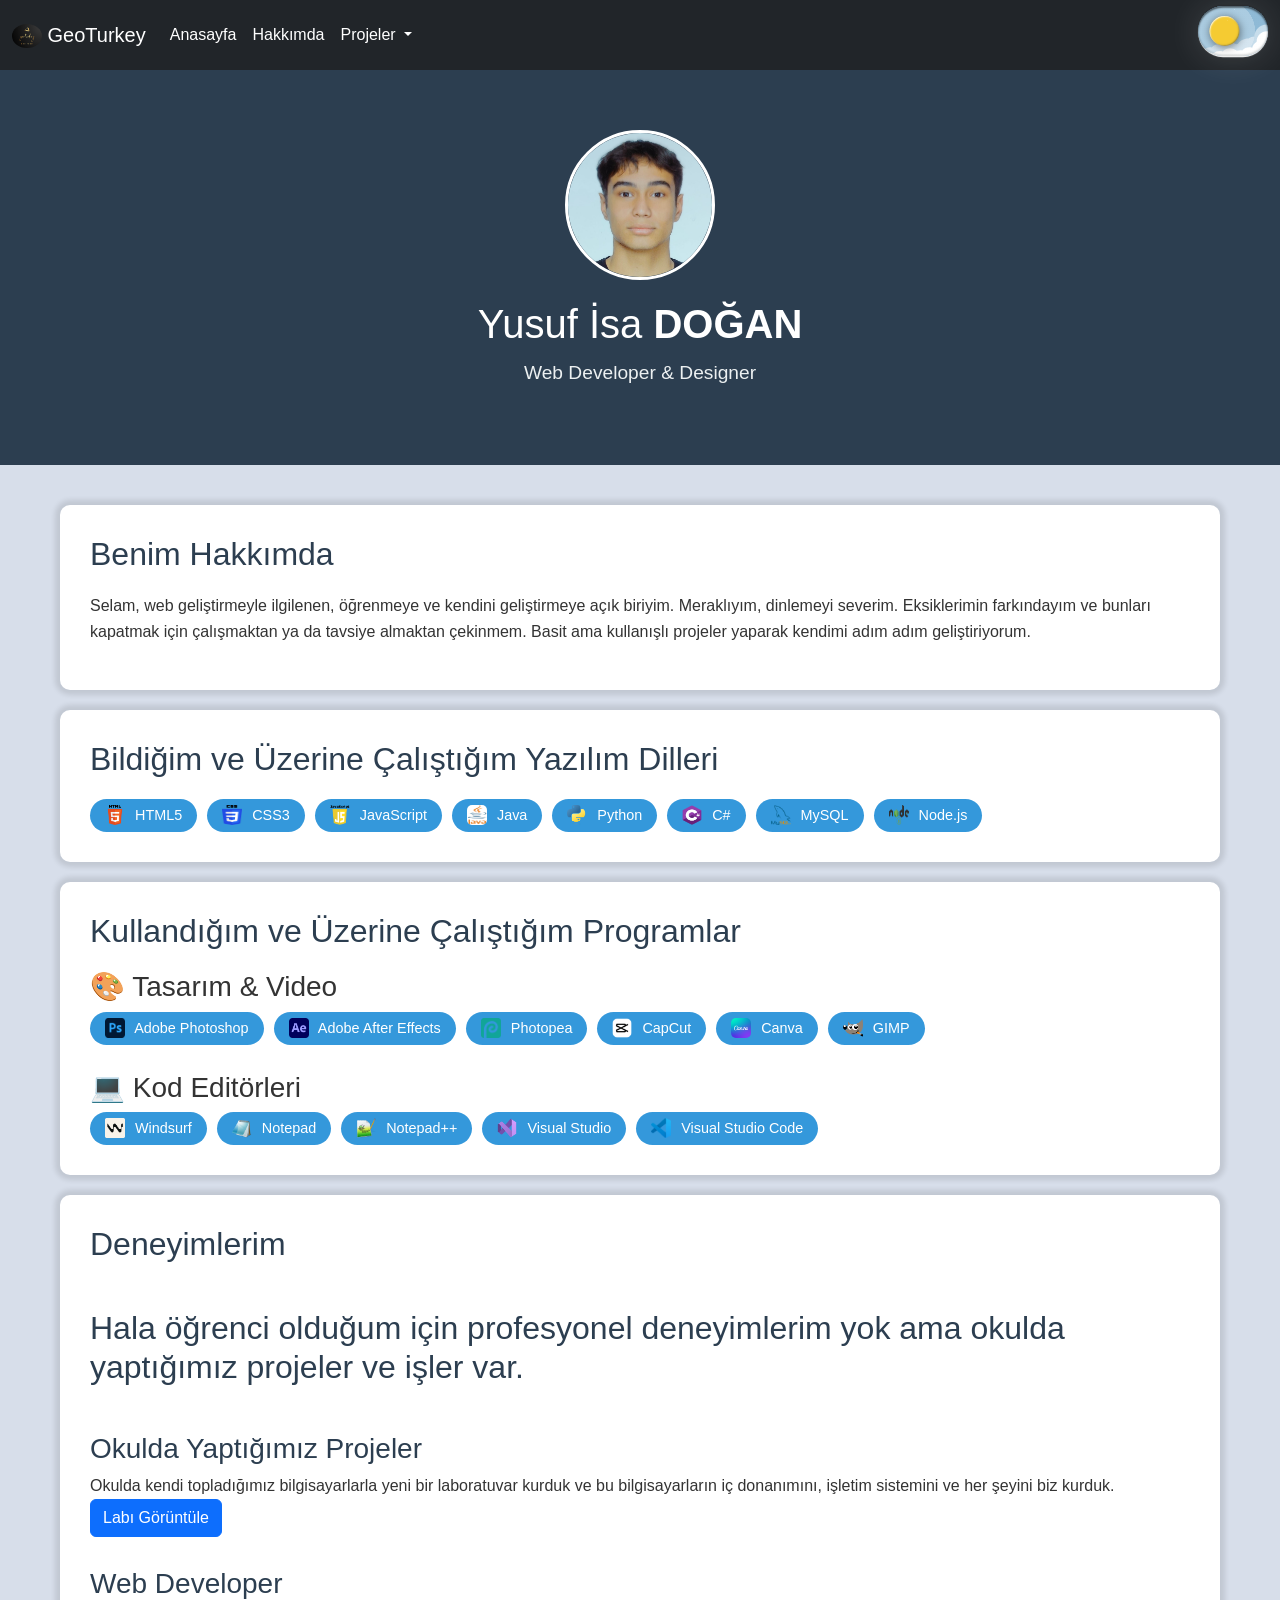
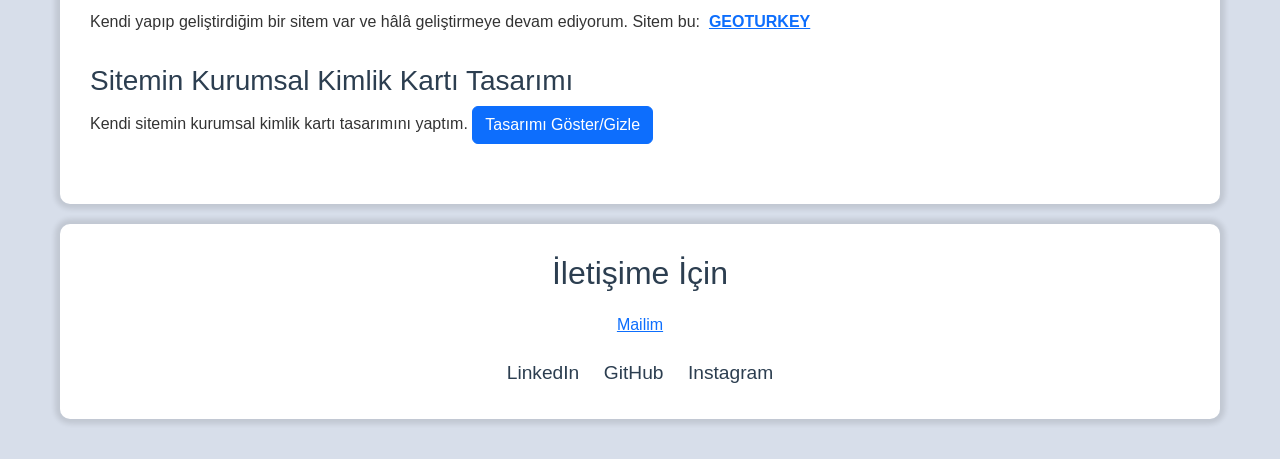
<file: htdocs/hakkimda.html>
<!DOCTYPE html>
<html lang="en">
<head>
    <meta charset="UTF-8">
    <meta name="viewport" content="width=device-width, initial-scale=1.0">
    <title>Hakkımda</title>
    <link rel="icon" href="resimler/hakkinda.png">
    <link href="https://cdn.jsdelivr.net/npm/bootstrap@5.3.0/dist/css/bootstrap.min.css" rel="stylesheet">
    <link rel="stylesheet" href="css/hakkimda.css">
    <link rel="stylesheet" href="css/gece-gunduz_hakkinda.css">
</head>
<body>
  <nav class="navbar navbar-expand-lg bg-dark" style="height: 70px;" >
    <div class="container-fluid">
      <a class="navbar-brand" href="index.html" style="color: white;">
        <img src="resimler/banner.png" alt="Logo" width="30" height="24" class="d-inline-block align-text-top rounded-circle">
        GeoTurkey
      </a>
      <div class="collapse navbar-collapse" id="navbarSupportedContent">
       <ul class="navbar-nav me-auto mb-2 mb-lg-0">
         <li class="nav-item" >
           <a class="nav-link active" aria-current="page" href="index.html" style="color: white;">Anasayfa</a>
         </li>
         <li class="nav-item">
           <a class="nav-link" href="hakkimda.html" style="color: white;">Hakkımda</a>
         </li>
         <li class="nav-item dropdown">
           <a class="nav-link dropdown-toggle" href="#" role="button" data-bs-toggle="dropdown" aria-expanded="false" style="color: white;">
              Projeler
           </a>
           <ul class="dropdown-menu">
             <li><a class="dropdown-item" href="kopya.html">Yakında gelecek</a></li>
             <!--<li><a class="dropdown-item" href="#"></a></li>
             <li><hr class="dropdown-divider"></li>
             <li><a class="dropdown-item" href="#"></a></li>-->
           </ul>
         </li>
       </ul>
     </div>
  <div class="gece-gunduz">
   <button class="toggle" aria-pressed="false" title="Toggle Dark Mode">
     <span class="toggle__content">
       <svg aria-hidden=true class="toggle__backdrop" xmlns="http://www.w3.org/2000/svg" fill="none" viewBox="0 0 290 228">
         <g class="clouds">
               <path fill="#D9D9D9" d="M335 147.5c0 27.89-22.61 50.5-50.5 50.5a50.78 50.78 0 0 1-9.29-.853c-2.478 12.606-10.595 23.188-21.615 29.011C245.699 243.749 228.03 256 207.5 256a50.433 50.433 0 0 1-16.034-2.599A41.811 41.811 0 0 1 166 262a41.798 41.798 0 0 1-22.893-6.782A42.21 42.21 0 0 1 135 256a41.82 41.82 0 0 1-19.115-4.592A41.84 41.84 0 0 1 88 262c-1.827 0-3.626-.117-5.391-.343C74.911 270.448 63.604 276 51 276c-23.196 0-42-18.804-42-42s18.804-42 42-42c1.827 0 3.626.117 5.391.343C64.089 183.552 75.396 178 88 178a41.819 41.819 0 0 1 19.115 4.592C114.532 176.002 124.298 172 135 172a41.798 41.798 0 0 1 22.893 6.782 42.066 42.066 0 0 1 7.239-.773C174.137 164.159 189.749 155 207.5 155c.601 0 1.199.01 1.794.031A41.813 41.813 0 0 1 234 147h.002c.269-27.66 22.774-50 50.498-50 27.89 0 50.5 22.61 50.5 50.5Z" />
             </g>
           </svg>
           <span aria-hidden=true class="pilot__container">
             <span class="pilot-bear">
               <svg xmlns="http://www.w3.org/2000/svg" xmlns:xlink="http://www.w3.org/1999/xlink" fill="none" viewBox="0 0 1448 938">
         <mask id="a" fill="#fff">
           <path fill-rule="evenodd" d="M869.02 210.61c16.067-3.967 27.98-18.476 27.98-35.768C897 154.495 880.505 138 860.158 138c-14.337 0-26.761 8.19-32.85 20.146C815.313 151.674 801.586 148 787 148h-20c-14.52 0-28.19 3.641-40.146 10.059C720.749 146.15 708.351 138 694.048 138c-20.347 0-36.842 16.495-36.842 36.842 0 17.222 11.818 31.685 27.787 35.72A85.104 85.104 0 0 0 682 233v225c0 12.15 9.85 22 22 22h44c12.15 0 22-9.85 22-22v-28.69a41.072 41.072 0 0 0 14 .174V458c0 12.15 9.85 22 22 22h44c12.15 0 22-9.85 22-22v-74.797a28.992 28.992 0 0 0 6.946-5.137l44.548-44.548c11.325-11.325 11.325-29.687 0-41.012s-29.687-11.325-41.012 0L872 302.988V233a85.094 85.094 0 0 0-2.98-22.39Z" clip-rule="evenodd"/>
         </mask>
         <path fill="#AF7128" fill-rule="evenodd" d="M869.02 210.61c16.067-3.967 27.98-18.476 27.98-35.768C897 154.495 880.505 138 860.158 138c-14.337 0-26.761 8.19-32.85 20.146C815.313 151.674 801.586 148 787 148h-20c-14.52 0-28.19 3.641-40.146 10.059C720.749 146.15 708.351 138 694.048 138c-20.347 0-36.842 16.495-36.842 36.842 0 17.222 11.818 31.685 27.787 35.72A85.104 85.104 0 0 0 682 233v225c0 12.15 9.85 22 22 22h44c12.15 0 22-9.85 22-22v-28.69a41.072 41.072 0 0 0 14 .174V458c0 12.15 9.85 22 22 22h44c12.15 0 22-9.85 22-22v-74.797a28.992 28.992 0 0 0 6.946-5.137l44.548-44.548c11.325-11.325 11.325-29.687 0-41.012s-29.687-11.325-41.012 0L872 302.988V233a85.094 85.094 0 0 0-2.98-22.39Z" clip-rule="evenodd"/>
         <path fill="#000" d="m869.02 210.61-5.789 1.577-1.614-5.929 5.965-1.473 1.438 5.825Zm-41.712-52.464 5.347 2.723-2.789 5.476-5.407-2.918 2.849-5.281Zm-100.454-.087 2.838 5.287-5.388 2.892-2.789-5.442 5.339-2.737Zm-41.861 52.503 1.47-5.817 5.928 1.498-1.61 5.899-5.788-1.58ZM770 429.31h-6v-7.218l7.097 1.319L770 429.31Zm14 .174-.95-5.925 6.95-1.114v7.039h-6Zm88-46.281h-6v-3.613l3.194-1.69 2.806 5.303Zm6.946-5.137 4.243 4.243-4.243-4.243Zm44.548-44.548-4.243-4.242 4.243 4.242Zm0-41.012 4.243-4.242-4.243 4.242Zm-41.012 0 4.242 4.243-4.242-4.243ZM872 302.988l4.243 4.243L866 317.473v-14.485h6Zm31-128.146c0 20.116-13.859 36.98-32.541 41.593l-2.877-11.65c13.45-3.321 23.418-15.476 23.418-29.943h12ZM860.158 132C883.819 132 903 151.181 903 174.842h-12C891 157.808 877.192 144 860.158 144v-12Zm-38.197 23.424C829.034 141.535 843.478 132 860.158 132v12c-11.993 0-22.399 6.845-27.503 16.869l-10.694-5.445ZM787 142c15.605 0 30.309 3.933 43.157 10.866l-5.698 10.561C813.318 157.415 800.567 154 787 154v-12Zm-20 0h20v12h-20v-12Zm-42.984 10.773C736.823 145.897 751.465 142 767 142v12c-13.506 0-26.203 3.384-37.308 9.346l-5.676-10.573ZM694.048 132c16.64 0 31.054 9.488 38.145 23.322l-10.678 5.474C716.397 150.812 706.013 144 694.048 144v-12Zm-42.842 42.842c0-23.661 19.181-42.842 42.842-42.842v12c-17.033 0-30.842 13.808-30.842 30.842h-12Zm32.317 41.537c-18.569-4.692-32.317-21.502-32.317-41.537h12c0 14.409 9.888 26.524 23.257 29.903l-2.94 11.634ZM676 233c0-8.305 1.114-16.36 3.205-24.018l11.576 3.16A79.096 79.096 0 0 0 688 233h-12Zm0 133V233h12v133h-12Zm0 45v-45h12v45h-12Zm0 47v-47h12v47h-12Zm28 28c-15.464 0-28-12.536-28-28h12c0 8.837 7.163 16 16 16v12Zm44 0h-44v-12h44v12Zm28-28c0 15.464-12.536 28-28 28v-12c8.837 0 16-7.163 16-16h12Zm0-28.69V458h-12v-28.69h12Zm1.5 6.69c-2.925 0-5.798-.27-8.597-.791l2.194-11.798a34.98 34.98 0 0 0 6.403.589v12Zm7.45-.592a47.08 47.08 0 0 1-7.45.592v-12c1.887 0 3.74-.151 5.55-.441l1.9 11.849ZM778 458v-28.516h12V458h-12Zm28 28c-15.464 0-28-12.536-28-28h12c0 8.837 7.163 16 16 16v12Zm44 0h-44v-12h44v12Zm28-28c0 15.464-12.536 28-28 28v-12c8.837 0 16-7.163 16-16h12Zm0-47v47h-12v-47h12Zm0-27.797V411h-12v-27.797h12Zm-8.806-5.303a23.032 23.032 0 0 0 5.51-4.076l8.485 8.485a35.013 35.013 0 0 1-8.382 6.197l-5.613-10.606Zm5.51-4.076 44.547-44.548 8.486 8.485-44.548 44.548-8.485-8.485Zm44.547-44.548c8.982-8.982 8.982-23.545 0-32.527l8.486-8.485c13.668 13.668 13.668 35.829 0 49.497l-8.486-8.485Zm0-32.527c-8.982-8.982-23.545-8.982-32.527 0l-8.485-8.485c13.668-13.669 35.829-13.669 49.498 0l-8.486 8.485Zm-32.527 0-10.481 10.482-8.486-8.486 10.482-10.481 8.485 8.485ZM878 233v69.988h-12V233h12Zm-3.191-23.966A91.065 91.065 0 0 1 878 233h-12c0-7.212-.965-14.189-2.769-20.813l11.578-3.153Z" mask="url(#a)"/>
         <path fill="#FF1E1E" d="M821.678 205.665h-88.371v13.25h88.371z"/>
         <path fill="#000" fill-rule="evenodd" d="M709.7 164.481c-17.939 14.394-28.018 37.148-28.018 57.504h61.648c.087-13.669 11.194-24.723 24.883-24.723h18.56c13.689 0 24.796 11.054 24.883 24.723H873c0-20.356-10.078-43.11-28.018-57.504C827.043 150.086 802.711 142 777.341 142c-25.37 0-49.701 8.086-67.641 22.481Z" clip-rule="evenodd"/>
         <path fill="url(#b)" fill-opacity=".4" fill-rule="evenodd" d="M709.7 164.481c-17.939 14.394-28.018 37.148-28.018 57.504h61.648c.087-13.669 11.194-24.723 24.883-24.723h18.56c13.689 0 24.796 11.054 24.883 24.723H873c0-20.356-10.078-43.11-28.018-57.504C827.043 150.086 802.711 142 777.341 142c-25.37 0-49.701 8.086-67.641 22.481Z" clip-rule="evenodd"/>
         <circle cx="8.079" cy="8.079" r="8.079" fill="#000" transform="matrix(-1 0 0 1 730.414 240)"/>
         <circle cx="8.079" cy="8.079" r="8.079" fill="#000" transform="matrix(-1 0 0 1 839 240)"/>
         <path fill="#000" d="M755.835 262.683c0 8.21 9.868 17.451 20.845 17.451 10.977 0 20.845-9.241 20.845-17.451s-9.868-12.281-20.845-12.281c-10.977 0-20.845 4.071-20.845 12.281Z"/>
         <path stroke="#000" stroke-linecap="round" stroke-width="6" d="M738 464v12m-24-12v12m127-12v12m-24-12v12"/>
         <path fill="#707070" stroke="#000" stroke-width="6" d="M687 370v16h183v-16zm0-54v16h183v-16z"/>
         <path fill="#D9D9D9" stroke="#000" stroke-width="6" d="M795 370h-28v16h28zm76-69h-16v95h16zm-172 0h-16v95h16z"/>
         <rect width="74.266" height="52" x="-3" y="3" fill="#AF7128" stroke="#000" stroke-width="6" rx="26" transform="matrix(-1 0 0 1 732 316)"/>
         <path fill="#000" d="M722 354a3 3 0 1 1 0-6v6Zm12 0h-12v-6h12v6Zm-12-12a3 3 0 1 1 0-6v6Zm12 0h-12v-6h12v6Z"/>
         <path fill="#494949" d="m323.749 728.949 12.392-12.694 157.087 153.35-12.392 12.694z"/>
         <path fill="#494949" d="m468.695 876.651-11.898-13.158 162.83-147.237 11.899 13.158z"/>
         <path fill="#6FB7D6" fill-opacity=".53" d="M415 372.657 643.398 213v159.657H415Z"/>
         <path fill="url(#c)" fill-opacity=".4" d="M415 372.657 643.398 213v159.657H415Z"/>
         <path fill="#000" d="M59.871 212.892H95.35v656.367H59.871z"/>
         <path fill="#000" d="M106.438 523.336v35.479H59.871v-35.479z"/>
         <path fill="#FE1616" d="M59.871 212.892H95.35v35.479H59.871zm0 620.888H95.35v35.479H59.871z"/>
         <ellipse cx="59.871" cy="539.966" fill="url(#d)" rx="59.871" ry="38.806"/>
         <path fill="#5B5B5B" d="M106.438 441.29h53.219v199.571h-53.219z"/>
         <path fill="#D9D9D9" fill-rule="evenodd" d="M1359.3 372.549H159.657v337.053H949.06l410.24-236.853v-100.2Z" clip-rule="evenodd"/>
         <path fill="url(#e)" fill-opacity=".4" fill-rule="evenodd" d="M1359.3 372.549H159.657v337.053H949.06l410.24-236.853v-100.2Z" clip-rule="evenodd"/>
         <path fill="url(#f)" d="M281.617 408.028h263.877v263.877H281.617z"/>
         <path fill="#FF0B0B" d="M192.919 709.602h443.492V798.3H192.919z"/>
         <path fill="url(#g)" fill-opacity=".3" d="M192.919 709.602h443.492V798.3H192.919z"/>
         <path fill="#FF0B0B" d="M192.919.016h443.492v88.698H192.919z"/>
         <path fill="url(#h)" fill-opacity=".28" d="M192.919.016h443.492v88.698H192.919z"/>
         <path fill="#FF0B0B" d="M1175.25 396.941h221.746v44.349H1175.25z"/>
         <path fill="url(#i)" fill-opacity=".2" d="M1175.25 396.941h221.746v44.349H1175.25z"/>
         <path fill="#F20000" d="M1301.65 212.892H1448l-90.92 159.657h-148.57l93.14-159.657Z"/>
         <path fill="url(#j)" fill-opacity=".2" d="M1301.65 212.892H1448l-90.92 159.657h-148.57l93.14-159.657Z"/>
         <circle cx="476.754" cy="869.259" r="68.741" fill="url(#k)"/>
         <path fill="#494949" d="M223.963 88.714h33.262v620.888h-33.262zm345.923 0h33.262v620.888h-33.262z"/>
         <defs>
           <linearGradient id="b" x1="682" x2="860" y1="205" y2="182" gradientUnits="userSpaceOnUse">
             <stop stop-color="#fff"/>
             <stop offset=".375" stop-color="#fff" stop-opacity="0"/>
           </linearGradient>
           <linearGradient id="c" x1="444" x2="643" y1="325" y2="321" gradientUnits="userSpaceOnUse">
             <stop stop-color="#fff"/>
             <stop offset=".443" stop-color="#fff" stop-opacity="0"/>
           </linearGradient>
           <linearGradient id="d" x1="0" x2="119.743" y1="541.075" y2="541.075" gradientUnits="userSpaceOnUse">
             <stop offset=".25" stop-color="#FF2626"/>
             <stop offset=".25"/>
           </linearGradient>
           <linearGradient id="e" x1="1232" x2="160" y1="521" y2="521" gradientUnits="userSpaceOnUse">
             <stop/>
             <stop offset="1" stop-opacity="0"/>
           </linearGradient>
           <linearGradient id="g" x1="626" x2="208" y1="754" y2="754" gradientUnits="userSpaceOnUse">
             <stop/>
             <stop offset="1" stop-opacity="0"/>
           </linearGradient>
           <linearGradient id="h" x1="636" x2="193" y1="44" y2="44" gradientUnits="userSpaceOnUse">
             <stop/>
             <stop offset="1" stop-opacity="0"/>
           </linearGradient>
           <linearGradient id="i" x1="1380" x2="1028" y1="419" y2="419" gradientUnits="userSpaceOnUse">
             <stop/>
             <stop offset="1" stop-opacity="0"/>
           </linearGradient>
           <linearGradient id="j" x1="1362" x2="1156" y1="273" y2="279" gradientUnits="userSpaceOnUse">
             <stop/>
             <stop offset="1" stop-opacity="0"/>
           </linearGradient>
           <radialGradient id="k" cx="0" cy="0" r="1" gradientTransform="rotate(90 -196.253 673.007) scale(68.7412)" gradientUnits="userSpaceOnUse">
             <stop offset=".51" stop-color="#fff"/>
             <stop offset=".51"/>
           </radialGradient>
           <pattern id="f" width="1" height="1" patternContentUnits="objectBoundingBox">
             <use xlink:href="#l" transform="scale(.0033)"/>
           </pattern>
          
         </defs>
       </svg>
             </span>
           </span>
           <svg aria-hidden=true class="toggle__backdrop" xmlns="http://www.w3.org/2000/svg" fill="none" viewBox="0 0 290 228">
             <g class="clouds">
               <path fill="#fff" d="M328 167.5c0 15.214-7.994 28.56-20.01 36.068.007.31.01.621.01.932 0 23.472-19.028 42.5-42.5 42.5-3.789 0-7.461-.496-10.957-1.426C249.671 263.676 233.141 277 213.5 277a42.77 42.77 0 0 1-7.702-.696C198.089 284.141 187.362 289 175.5 289a42.338 42.338 0 0 1-27.864-10.408A42.411 42.411 0 0 1 133.5 281c-4.36 0-8.566-.656-12.526-1.876C113.252 287.066 102.452 292 90.5 292a42.388 42.388 0 0 1-15.8-3.034A42.316 42.316 0 0 1 48.5 298C25.028 298 6 278.972 6 255.5S25.028 213 48.5 213a42.388 42.388 0 0 1 15.8 3.034A42.316 42.316 0 0 1 90.5 207c4.36 0 8.566.656 12.526 1.876C110.748 200.934 121.548 196 133.5 196a42.338 42.338 0 0 1 27.864 10.408A42.411 42.411 0 0 1 175.5 204c2.63 0 5.204.239 7.702.696C190.911 196.859 201.638 192 213.5 192c3.789 0 7.461.496 10.957 1.426 2.824-10.491 9.562-19.377 18.553-24.994-.007-.31-.01-.621-.01-.932 0-23.472 19.028-42.5 42.5-42.5s42.5 19.028 42.5 42.5Z" />
             </g>
           </svg>
           <span class="toggle__indicator-wrapper">
             <span class="toggle__indicator">
               <span class="toggle__star">
                 <span class="sun">
                   <span class="moon">
                     <span class="moon__crater"></span>
                     <span class="moon__crater"></span>
                     <span class="moon__crater"></span>
                   </span>
                 </span>
               </span>
             </span>
           </span>
           <svg aria-hidden=true class="toggle__backdrop" xmlns="http://www.w3.org/2000/svg" fill="none" viewBox="0 0 290 228">
             <g>
               <g class="stars">
                 <g>
                   <path fill="#fff" fill-rule="evenodd" d="M61 11.5a.75.75 0 0 1 .721.544l.813 2.846a3.75 3.75 0 0 0 2.576 2.576l2.846.813a.75.75 0 0 1 0 1.442l-2.846.813a3.749 3.749 0 0 0-2.576 2.576l-.813 2.846a.75.75 0 0 1-1.442 0l-.813-2.846a3.749 3.749 0 0 0-2.576-2.576l-2.846-.813a.75.75 0 0 1 0-1.442l2.846-.813a3.749 3.749 0 0 0 2.576-2.576l.813-2.846A.75.75 0 0 1 61 11.5Z" clip-rule="evenodd" />
                 </g>
                 <g>
                   <path fill="#fff" fill-rule="evenodd" d="M62.5 45.219a.329.329 0 0 1 .315.238l.356 1.245a1.641 1.641 0 0 0 1.127 1.127l1.245.356a.328.328 0 0 1 0 .63l-1.245.356a1.641 1.641 0 0 0-1.127 1.127l-.356 1.245a.328.328 0 0 1-.63 0l-.356-1.245a1.641 1.641 0 0 0-1.127-1.127l-1.245-.356a.328.328 0 0 1 0-.63l1.245-.356a1.641 1.641 0 0 0 1.127-1.127l.356-1.245a.328.328 0 0 1 .315-.238Z" clip-rule="evenodd" />
                 </g>
                 <g>
                   <path fill="#fff" fill-rule="evenodd" d="M32 31.188a.28.28 0 0 1 .27.204l.305 1.067a1.405 1.405 0 0 0 .966.966l1.068.305a.28.28 0 0 1 0 .54l-1.068.305a1.405 1.405 0 0 0-.966.966l-.305 1.068a.28.28 0 0 1-.54 0l-.305-1.068a1.406 1.406 0 0 0-.966-.966l-1.067-.305a.28.28 0 0 1 0-.54l1.067-.305a1.406 1.406 0 0 0 .966-.966l.305-1.068a.281.281 0 0 1 .27-.203Z" clip-rule="evenodd" />
                 </g>
                 <g>
                   <path fill="#fff" fill-rule="evenodd" d="M41.5 74.219a.329.329 0 0 1 .315.238l.356 1.245a1.641 1.641 0 0 0 1.127 1.127l1.245.356a.328.328 0 0 1 0 .63l-1.245.356a1.641 1.641 0 0 0-1.127 1.127l-.356 1.245a.328.328 0 0 1-.63 0l-.356-1.245a1.641 1.641 0 0 0-1.127-1.127l-1.245-.356a.328.328 0 0 1 0-.63l1.245-.356a1.641 1.641 0 0 0 1.127-1.127l.356-1.245a.328.328 0 0 1 .315-.238Z" clip-rule="evenodd" />
                 </g>
                 <g>
                   <path fill="#fff" fill-rule="evenodd" d="M34 83.188a.28.28 0 0 1 .27.203l.305 1.068a1.405 1.405 0 0 0 .966.966l1.068.305a.28.28 0 0 1 0 .54l-1.068.305a1.405 1.405 0 0 0-.966.966l-.305 1.068a.28.28 0 0 1-.54 0l-.305-1.068a1.406 1.406 0 0 0-.966-.966l-1.068-.305a.28.28 0 0 1 0-.54l1.068-.305a1.406 1.406 0 0 0 .966-.966l.305-1.068a.281.281 0 0 1 .27-.204Z" clip-rule="evenodd" />
                 </g>
                 <g>
                   <path fill="#fff" fill-rule="evenodd" d="M63 89.25a.375.375 0 0 1 .36.272l.407 1.423a1.874 1.874 0 0 0 1.288 1.288l1.423.406a.374.374 0 0 1 0 .722l-1.423.406a1.874 1.874 0 0 0-1.288 1.288l-.407 1.423a.374.374 0 0 1-.72 0l-.407-1.423a1.874 1.874 0 0 0-1.288-1.288l-1.423-.406a.374.374 0 0 1 0-.722l1.423-.406a1.874 1.874 0 0 0 1.288-1.288l.407-1.423a.376.376 0 0 1 .36-.272Z" clip-rule="evenodd" />
                 </g>
                 <g>
                   <path fill="#fff" fill-rule="evenodd" d="M110.5 53.156a.236.236 0 0 1 .225.17l.254.89a1.174 1.174 0 0 0 .805.805l.89.254a.23.23 0 0 1 .122.084.233.233 0 0 1-.122.366l-.89.254a1.167 1.167 0 0 0-.805.805l-.254.89a.232.232 0 0 1-.225.17.235.235 0 0 1-.225-.17l-.254-.89a1.174 1.174 0 0 0-.805-.805l-.89-.254a.23.23 0 0 1-.122-.084.233.233 0 0 1 .122-.366l.89-.254a1.167 1.167 0 0 0 .805-.805l.254-.89a.232.232 0 0 1 .225-.17Z" clip-rule="evenodd" />
                 </g>
                 <g>
                   <path fill="#fff" fill-rule="evenodd" d="M120 27.188a.279.279 0 0 1 .27.204l.305 1.067a1.41 1.41 0 0 0 .966.966l1.067.305a.283.283 0 0 1 .148.1.286.286 0 0 1 0 .34.283.283 0 0 1-.148.1l-1.067.305a1.403 1.403 0 0 0-.966.966l-.305 1.067a.279.279 0 0 1-.439.147.275.275 0 0 1-.101-.147l-.305-1.067a1.41 1.41 0 0 0-.966-.966l-1.068-.305a.284.284 0 0 1-.147-.1.286.286 0 0 1 0-.34.284.284 0 0 1 .147-.1l1.068-.305a1.405 1.405 0 0 0 .966-.966l.305-1.067a.279.279 0 0 1 .27-.204Z" clip-rule="evenodd" />
                 </g>
                 <g>
                   <path fill="#fff" fill-rule="evenodd" d="M155 28.5a.753.753 0 0 1 .721.544l.813 2.846a3.746 3.746 0 0 0 2.576 2.576l2.846.813a.747.747 0 0 1 .543.721.75.75 0 0 1-.543.721l-2.846.813a3.75 3.75 0 0 0-2.576 2.576l-.813 2.846a.747.747 0 0 1-.721.543.749.749 0 0 1-.721-.543l-.813-2.846a3.746 3.746 0 0 0-2.576-2.576l-2.846-.813a.747.747 0 0 1-.543-.721.75.75 0 0 1 .543-.721l2.846-.813a3.75 3.75 0 0 0 2.576-2.576l.813-2.846A.751.751 0 0 1 155 28.5Z" clip-rule="evenodd" />
                 </g>
                 <g>
                   <path fill="#fff" fill-rule="evenodd" d="M147 60.25a.377.377 0 0 1 .36.272l.407 1.423a1.883 1.883 0 0 0 1.288 1.288l1.423.407a.375.375 0 0 1 0 .72l-1.423.407a1.875 1.875 0 0 0-1.288 1.288l-.407 1.423a.371.371 0 0 1-.36.272.377.377 0 0 1-.36-.272l-.407-1.423a1.883 1.883 0 0 0-1.288-1.288l-1.423-.406a.375.375 0 0 1 0-.722l1.423-.406a1.875 1.875 0 0 0 1.288-1.288l.407-1.423a.372.372 0 0 1 .36-.272Z" clip-rule="evenodd" />
                 </g>
                 <g>
                   <path fill="#fff" fill-rule="evenodd" d="M125.5 76.344a.513.513 0 0 1 .496.374l.559 1.956a2.574 2.574 0 0 0 1.771 1.771l1.956.56a.514.514 0 0 1 .27.805.514.514 0 0 1-.27.186l-1.956.559a2.57 2.57 0 0 0-1.771 1.77l-.559 1.957a.514.514 0 0 1-.806.27.514.514 0 0 1-.186-.27l-.559-1.956a2.574 2.574 0 0 0-1.771-1.771l-1.956-.56a.514.514 0 0 1-.27-.805.514.514 0 0 1 .27-.186l1.956-.559a2.57 2.57 0 0 0 1.771-1.77l.559-1.957a.515.515 0 0 1 .496-.374Z" clip-rule="evenodd" />
                 </g>
               </g>
             </g>
           </svg>
   </div>
    </div>
  </nav>
    <header>
        <img src="resimler/hakkimda2.1.jpg" style="height: 150px; width: 150px;" alt="Profile Picture" class="profile-img rounded-circle">
        <h1>Yusuf İsa <b>DOĞAN</b></h1>
        <p class="tagline">Web Developer & Designer</p>
    </header>
    <div class="container">
        <section id="about">
            <h2>Benim Hakkımda</h2>
            <p>Selam, web geliştirmeyle ilgilenen, öğrenmeye ve kendini geliştirmeye açık biriyim. Meraklıyım, dinlemeyi severim. Eksiklerimin farkındayım ve bunları kapatmak için çalışmaktan ya da tavsiye almaktan çekinmem. Basit ama kullanışlı projeler yaparak kendimi adım adım geliştiriyorum.</p>
        </section>

        <section id="skills">
            <h2>Bildiğim ve Üzerine Çalıştığım Yazılım Dilleri </h2>
            <div class="skills">
                <span class="skill-tag"><img src="resimler/logolar/HTML5.png" class="skill-icon" alt=""> HTML5</span>
                <span class="skill-tag"><img src="resimler/logolar/CSS3.png" class="skill-icon" alt=""> CSS3</span>
                <span class="skill-tag"><img src="resimler/logolar/javascript.png" class="skill-icon" alt=""> JavaScript</span>
                <span class="skill-tag"><img src="resimler/logolar/java.png" class="skill-icon" style="border-radius: 5px;"> Java</span>
                <span class="skill-tag"><img src="resimler/logolar/Python.png" class="skill-icon" alt=""> Python</span>
                <span class="skill-tag"><img src="resimler/logolar/csharp.png" class="skill-icon" alt=""> C#</span>
                <span class="skill-tag"><img src="resimler/logolar/mysql.png" class="skill-icon" alt=""> MySQL</span>
                <span class="skill-tag"><img src="resimler/logolar/Node_js.png" class="skill-icon" alt=""> Node.js</span>
            </div>
        </section>
        <section id="skills">
            <h2>Kullandığım ve Üzerine Çalıştığım Programlar</h2>
            <div class="skill-category">
              <h3>🎨 Tasarım & Video</h3>
              <div class="skills">
                <span class="skill-tag"><img src="resimler/logolar/Adobe_Photoshop.png" class="skill-icon" alt=""> Adobe Photoshop</span>
                <span class="skill-tag"><img src="resimler/logolar/Adobe_After_Effects.png" class="skill-icon" alt=""> Adobe After Effects</span>
                <span class="skill-tag"><img src="resimler/logolar/Photopea.png" class="skill-icon" alt=""> Photopea</span>
                <span class="skill-tag"><img src="resimler/logolar/CapCut.png" class="skill-icon" alt=""> CapCut</span>
                <span class="skill-tag"><img src="resimler/logolar/canva.png" class="skill-icon" style="border-radius: 5px;"> Canva</span>
                <span class="skill-tag"><img src="resimler/logolar/GIMP.png" class="skill-icon" alt=""> GIMP</span>
              </div>
            </div>
            <br>
            <div class="skill-category">
              <h3>💻 Kod Editörleri</h3>
              <div class="skills">
                <span class="skill-tag"><img src="resimler/logolar/Windsurf.png" class="skill-icon" alt=""> Windsurf</span>
                <span class="skill-tag"><img src="resimler/logolar/Notepad.png" class="skill-icon" alt=""> Notepad</span>
                <span class="skill-tag"><img src="resimler/logolar/Notepad_plus_plus.png" class="skill-icon" alt=""> Notepad++</span>
                <span class="skill-tag"><img src="resimler/logolar/Visual_Studio.png" class="skill-icon" alt=""> Visual Studio</span>
                <span class="skill-tag"><img src="resimler/logolar/Visual_Studio_Code.png" class="skill-icon" alt=""> Visual Studio Code</span>
              </div>
            </div>
      </section>

        <section id="experience">
            <h2>Deneyimlerim</h2><br>
            <h2>Hala öğrenci olduğum için profesyonel deneyimlerim yok ama okulda yaptığımız projeler ve işler var.</h2>
            <div class="experience-item"><br>
                <h3>Okulda Yaptığımız Projeler</h3>
                <p>Okulda kendi topladığımız bilgisayarlarla yeni bir laboratuvar kurduk ve bu bilgisayarların iç donanımını, işletim sistemini ve her şeyini biz kurduk. 
                  <button id="imageButton" class="btn btn-primary" type="button" data-bs-toggle="collapse" data-bs-target="#lab" aria-expanded="false" aria-controls="lab">
                    Labı Görüntüle
                </button>
                </p>
                <div class="collapse" id="lab">
                    <div class="card card-body">
                      <div class="mb-3">
                         <button class="btn btn-secondary" onclick="labVideo()">Labın videosu</button>
                         <button class="btn btn-secondary" onclick="labImage1()">Labın 1.görseli</button>
                         <button class="btn btn-secondary" onclick="labImage2()">Labın 2.görseli</button>
                       </div>
                       <div style="position: relative; min-height: 400px;">
                         <video id="labVideo" muted playsinline style="position: absolute; top: 0; left: 0; width: 100%; height: 400px;" src="videolar/lab_video.mp4" class="img-fluid"></video>
                         <div class="video-controls" style="position: absolute; bottom: 0; left: 0; right: 0; background: rgba(0,0,0,0.5); padding: 10px;">
                           <button onclick="togglePlay()" class="btn btn-sm btn-light" id="playButton">Play</button>
                           <input type="range" id="progress" value="0" style="width: 80%; margin: 0 10px;">
                         </div>
                         <img style="position: absolute; top: 0; left: 0; width: 100%; height: 400px;" src="resimler/lab1.jpg" class="img-fluid" id="labImage1">
                         <img style="position: absolute; top: 0; left: 0; width: 100%; height: 400px;" src="resimler/lab2.jpg" class="img-fluid" id="labImage2">
                       </div>
                    </div>
                </div>
            </div>
            <div class="experience-item">
                <h3>Web Developer</h3>
                <p>Kendi yapıp geliştirdiğim bir sitem var ve hâlâ geliştirmeye devam ediyorum. Sitem bu: &nbsp;<a href="index.html"><b>GEOTURKEY</b></a></p>
            </div>
            <div class="experience-item">
                <h3>Sitemin Kurumsal Kimlik Kartı Tasarımı</h3>
                <p>Kendi sitemin kurumsal kimlik kartı tasarımını yaptım. 
                    <button id="imageButton" class="btn btn-primary" type="button" data-bs-toggle="collapse" data-bs-target="#imageCollapse" aria-expanded="false" aria-controls="imageCollapse">
                        Tasarımı Göster/Gizle
                    </button>
                </p>
                <div class="collapse" id="imageCollapse">
                    <div class="card card-body">
                        <img src="resimler/kimliktasarim.jpg" class="img-fluid" alt="Kurumsal Kimlik Tasarımı">
                    </div>
                </div>
            </div>
        </section>


        <section id="contact" class="contact">
            <h2>İletişime İçin</h2>
            <a href="mailto: yusufisadgn@gmail.com">Mailim</a>
            <div class="social-links">
                <a href="https://www.linkedin.com/in/yusuf-isa-doğan-a29094361">LinkedIn</a>
                <a href="https://github.com/YYIsa">GitHub</a>
                <a href="https://www.instagram.com/yusuf_musun_beee/">Instagram</a>
            </div>
        </section>
    </div>
    <script src="https://cdn.jsdelivr.net/npm/bootstrap@5.3.0/dist/js/bootstrap.bundle.min.js"></script>
    <script src="js/gece-gunduz.js"></script>
    <script src="js/lab.js"></script>
</body>
</html>
</file>
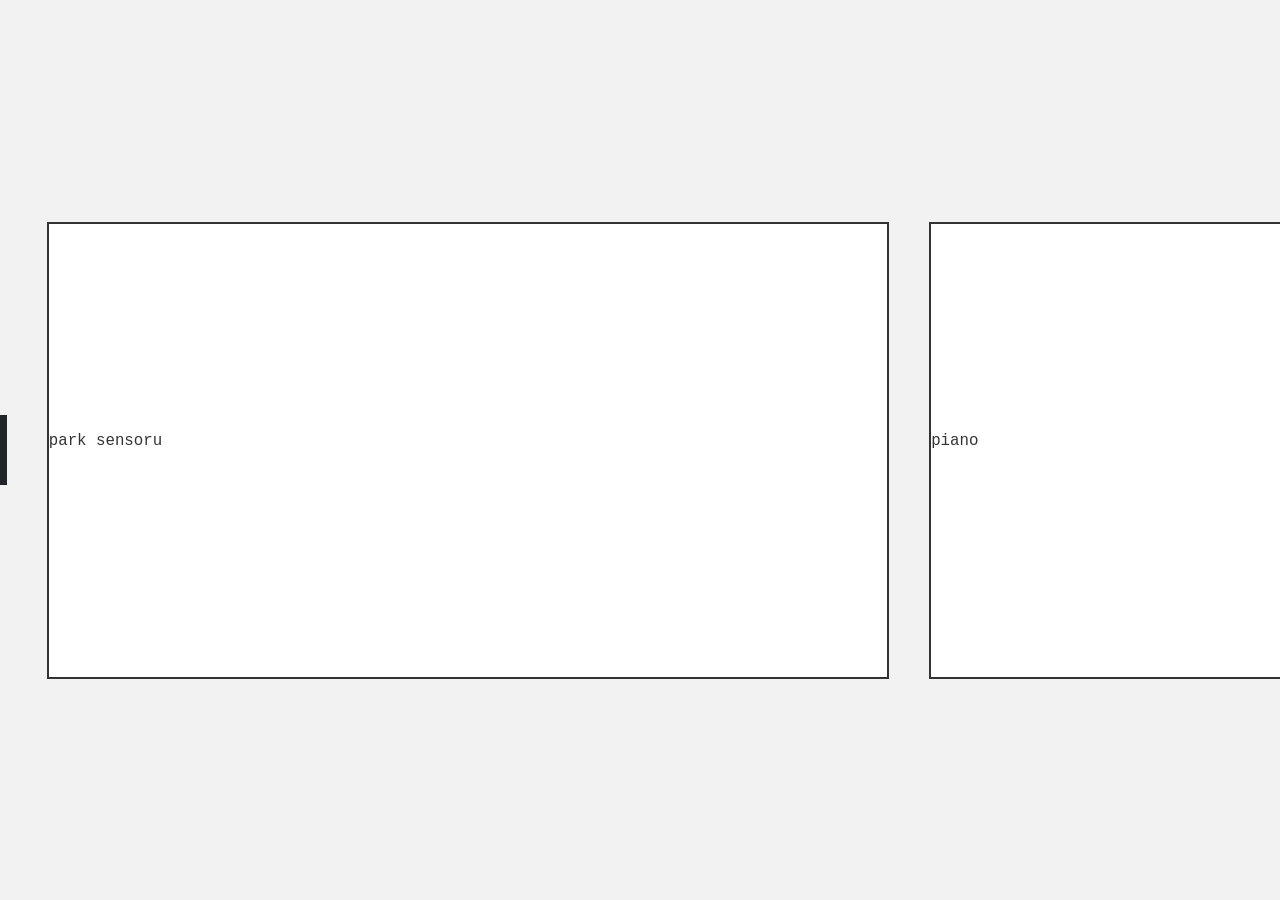
<file: htdocs/kopya.html>
<!DOCTYPE html>
<html lang="tr">
<head>
  <meta charset="UTF-8">
  <link rel="icon" href="resimler/hakkinda.png">
  <link href="https://cdn.jsdelivr.net/npm/bootstrap@5.3.0/dist/css/bootstrap.min.css" rel="stylesheet">
  <link rel="stylesheet" href="css/hakkimda.css">
  <link rel="stylesheet" href="css/gece-gunduz_hakkinda.css">
  <title>Basit Tasarım</title>
  <style>
    body {
      margin: 0;
      font-family: Arial, sans-serif;
      background: #f2f2f2;
      display: flex;
      justify-content: center;
      align-items: center;
      height: 100vh;
      gap: 20px;
    }

    .kutu {
     
      background: white;
      border: 2px solid #333;
      display: flex;
      justify-content: center;
      align-items: center;
      font-size: 18px;
    }
  </style>
</head>

<body>
    <nav class="navbar navbar-expand-lg bg-dark" style="height: 70px;" >
        <div class="container-fluid">
          <a class="navbar-brand" href="index.html" style="color: white;">
            <img src="resimler/banner.png" alt="Logo" width="30" height="24" class="d-inline-block align-text-top rounded-circle">
            GeoTurkey
          </a>
          <div class="collapse navbar-collapse" id="navbarSupportedContent">
           <ul class="navbar-nav me-auto mb-2 mb-lg-0">
             <li class="nav-item" >
               <a class="nav-link active" aria-current="page" href="index.html" style="color: white;">Anasayfa</a>
             </li>
             <li class="nav-item">
               <a class="nav-link" href="hakkimda.html" style="color: white;">Hakkımda</a>
             </li>
             <li class="nav-item dropdown">
               <a class="nav-link dropdown-toggle" href="#" role="button" data-bs-toggle="dropdown" aria-expanded="false" style="color: white;">
                  Projeler
               </a>
               <ul class="dropdown-menu">
                 <li><a class="dropdown-item" href="kopya.html">Yakında gelecek</a></li>
                 <!--<li><a class="dropdown-item" href="#"></a></li>
                 <li><hr class="dropdown-divider"></li>
                 <li><a class="dropdown-item" href="#"></a></li>-->
               </ul>
             </li>
           </ul>
         </div>
    </nav><br>
  <div class="kutu">
    <pre>park sensoru</pre>
    <iframe width="725" height="453" src="https://www.tinkercad.com/embed/a1KGwNvIL50?editbtn=1" frameborder="0" marginwidth="0" marginheight="0" scrolling="no"></iframe>
  </div>
<br>
  <div class="kutu">
    <pre>piano</pre>
    <iframe width="725" height="453" src="https://www.tinkercad.com/embed/hQtV4SztTSD?editbtn=1" frameborder="0" marginwidth="0" marginheight="0" scrolling="no"></iframe>
  </div>

</body>
</html>
</file>
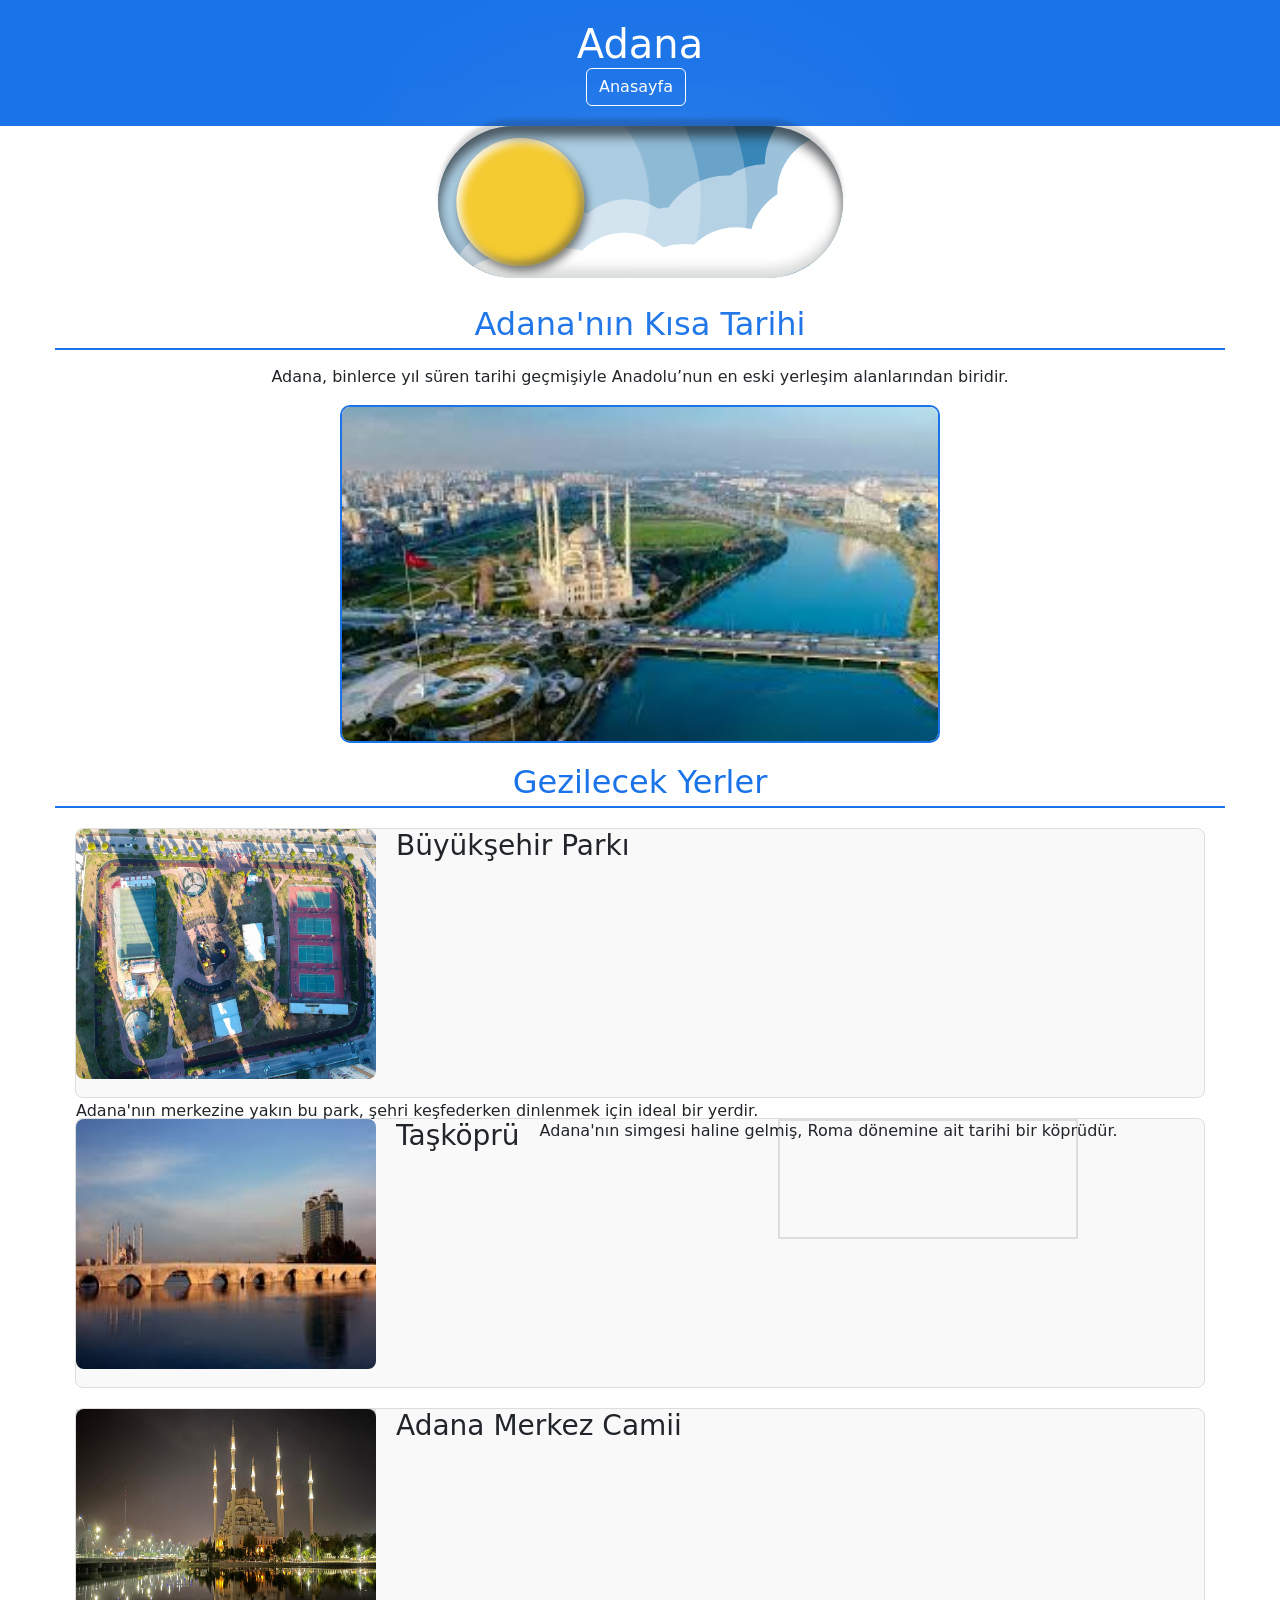
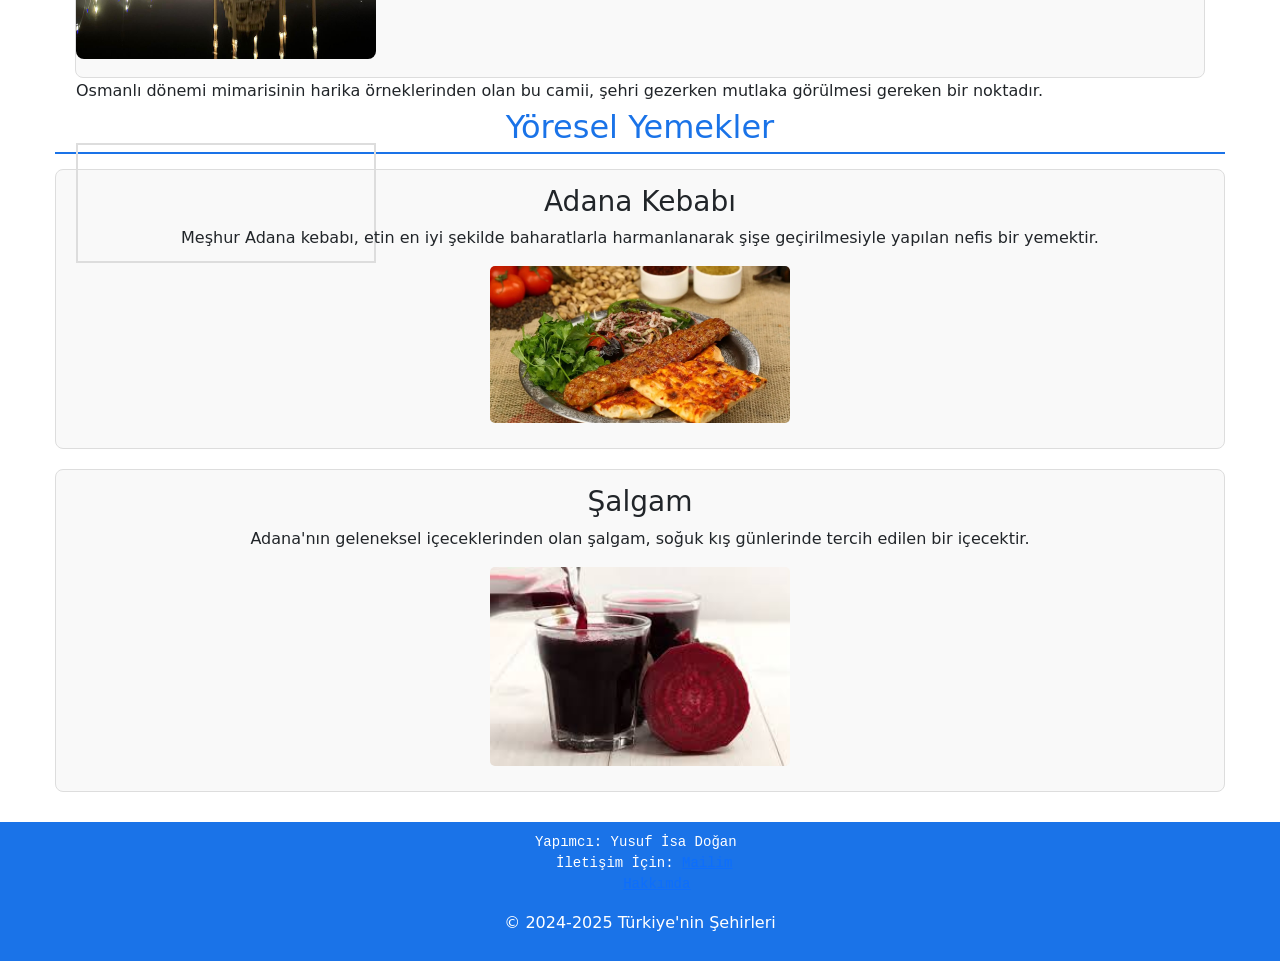
<file: htdocs/iller/01_adana.html>
<!DOCTYPE html>
<html lang="tr">
<head>
    <meta charset="UTF-8">
    <meta name="viewport" content="width=device-width, initial-scale=1.0">
    <meta name="description" content="Adana hakkında detaylı bilgiler, gezilecek yerler ve yöresel yemekler.">
    <link rel="icon" href="il_icon/adana.jpg">
    <title>Adana</title>
    <link rel="stylesheet" href="il_css/il.css">
    <link rel="stylesheet" href="il_css/gece-gunduz.css">
    <link href="https://cdn.jsdelivr.net/npm/bootstrap@5.3.3/dist/css/bootstrap.min.css" rel="stylesheet" integrity="sha384-QWTKZyjpPEjISv5WaRU9OFeRpok6YctnYmDr5pNlyT2bRjXh0JMhjY6hW+ALEwIH" crossorigin="anonymous">
</head>
<body>
    <center>     
        <header>
            <div class="container">
                <h1>Adana</h1>
                <form class="container-fluid justify-content-start">
                  <a href="../index.html"><button class="btn border border-white btn-outline-info me-2" type="button" style="color: white;">Anasayfa</button></a>
                </form>
            </div>
        </header>
        <nav>
            <div class="gece-gunduz">
               
                <button class="toggle" aria-pressed="false" title="Toggle Dark Mode">
                  <span class="toggle__content">
                    <svg aria-hidden=true class="toggle__backdrop" xmlns="http://www.w3.org/2000/svg" fill="none" viewBox="0 0 290 228">
                      <g class="clouds">
                        <path fill="#D9D9D9" d="M335 147.5c0 27.89-22.61 50.5-50.5 50.5a50.78 50.78 0 0 1-9.29-.853c-2.478 12.606-10.595 23.188-21.615 29.011C245.699 243.749 228.03 256 207.5 256a50.433 50.433 0 0 1-16.034-2.599A41.811 41.811 0 0 1 166 262a41.798 41.798 0 0 1-22.893-6.782A42.21 42.21 0 0 1 135 256a41.82 41.82 0 0 1-19.115-4.592A41.84 41.84 0 0 1 88 262c-1.827 0-3.626-.117-5.391-.343C74.911 270.448 63.604 276 51 276c-23.196 0-42-18.804-42-42s18.804-42 42-42c1.827 0 3.626.117 5.391.343C64.089 183.552 75.396 178 88 178a41.819 41.819 0 0 1 19.115 4.592C114.532 176.002 124.298 172 135 172a41.798 41.798 0 0 1 22.893 6.782 42.066 42.066 0 0 1 7.239-.773C174.137 164.159 189.749 155 207.5 155c.601 0 1.199.01 1.794.031A41.813 41.813 0 0 1 234 147h.002c.269-27.66 22.774-50 50.498-50 27.89 0 50.5 22.61 50.5 50.5Z" />
                      </g>
                    </svg>
                    <span aria-hidden=true class="pilot__container">
                      <span class="pilot-bear">
                        <svg xmlns="http://www.w3.org/2000/svg" xmlns:xlink="http://www.w3.org/1999/xlink" fill="none" viewBox="0 0 1448 938">
                  <mask id="a" fill="#fff">
                    <path fill-rule="evenodd" d="M869.02 210.61c16.067-3.967 27.98-18.476 27.98-35.768C897 154.495 880.505 138 860.158 138c-14.337 0-26.761 8.19-32.85 20.146C815.313 151.674 801.586 148 787 148h-20c-14.52 0-28.19 3.641-40.146 10.059C720.749 146.15 708.351 138 694.048 138c-20.347 0-36.842 16.495-36.842 36.842 0 17.222 11.818 31.685 27.787 35.72A85.104 85.104 0 0 0 682 233v225c0 12.15 9.85 22 22 22h44c12.15 0 22-9.85 22-22v-28.69a41.072 41.072 0 0 0 14 .174V458c0 12.15 9.85 22 22 22h44c12.15 0 22-9.85 22-22v-74.797a28.992 28.992 0 0 0 6.946-5.137l44.548-44.548c11.325-11.325 11.325-29.687 0-41.012s-29.687-11.325-41.012 0L872 302.988V233a85.094 85.094 0 0 0-2.98-22.39Z" clip-rule="evenodd"/>
                  </mask>
                  <path fill="#AF7128" fill-rule="evenodd" d="M869.02 210.61c16.067-3.967 27.98-18.476 27.98-35.768C897 154.495 880.505 138 860.158 138c-14.337 0-26.761 8.19-32.85 20.146C815.313 151.674 801.586 148 787 148h-20c-14.52 0-28.19 3.641-40.146 10.059C720.749 146.15 708.351 138 694.048 138c-20.347 0-36.842 16.495-36.842 36.842 0 17.222 11.818 31.685 27.787 35.72A85.104 85.104 0 0 0 682 233v225c0 12.15 9.85 22 22 22h44c12.15 0 22-9.85 22-22v-28.69a41.072 41.072 0 0 0 14 .174V458c0 12.15 9.85 22 22 22h44c12.15 0 22-9.85 22-22v-74.797a28.992 28.992 0 0 0 6.946-5.137l44.548-44.548c11.325-11.325 11.325-29.687 0-41.012s-29.687-11.325-41.012 0L872 302.988V233a85.094 85.094 0 0 0-2.98-22.39Z" clip-rule="evenodd"/>
                  <path fill="#000" d="m869.02 210.61-5.789 1.577-1.614-5.929 5.965-1.473 1.438 5.825Zm-41.712-52.464 5.347 2.723-2.789 5.476-5.407-2.918 2.849-5.281Zm-100.454-.087 2.838 5.287-5.388 2.892-2.789-5.442 5.339-2.737Zm-41.861 52.503 1.47-5.817 5.928 1.498-1.61 5.899-5.788-1.58ZM770 429.31h-6v-7.218l7.097 1.319L770 429.31Zm14 .174-.95-5.925 6.95-1.114v7.039h-6Zm88-46.281h-6v-3.613l3.194-1.69 2.806 5.303Zm6.946-5.137 4.243 4.243-4.243-4.243Zm44.548-44.548-4.243-4.242 4.243 4.242Zm0-41.012 4.243-4.242-4.243 4.242Zm-41.012 0 4.242 4.243-4.242-4.243ZM872 302.988l4.243 4.243L866 317.473v-14.485h6Zm31-128.146c0 20.116-13.859 36.98-32.541 41.593l-2.877-11.65c13.45-3.321 23.418-15.476 23.418-29.943h12ZM860.158 132C883.819 132 903 151.181 903 174.842h-12C891 157.808 877.192 144 860.158 144v-12Zm-38.197 23.424C829.034 141.535 843.478 132 860.158 132v12c-11.993 0-22.399 6.845-27.503 16.869l-10.694-5.445ZM787 142c15.605 0 30.309 3.933 43.157 10.866l-5.698 10.561C813.318 157.415 800.567 154 787 154v-12Zm-20 0h20v12h-20v-12Zm-42.984 10.773C736.823 145.897 751.465 142 767 142v12c-13.506 0-26.203 3.384-37.308 9.346l-5.676-10.573ZM694.048 132c16.64 0 31.054 9.488 38.145 23.322l-10.678 5.474C716.397 150.812 706.013 144 694.048 144v-12Zm-42.842 42.842c0-23.661 19.181-42.842 42.842-42.842v12c-17.033 0-30.842 13.808-30.842 30.842h-12Zm32.317 41.537c-18.569-4.692-32.317-21.502-32.317-41.537h12c0 14.409 9.888 26.524 23.257 29.903l-2.94 11.634ZM676 233c0-8.305 1.114-16.36 3.205-24.018l11.576 3.16A79.096 79.096 0 0 0 688 233h-12Zm0 133V233h12v133h-12Zm0 45v-45h12v45h-12Zm0 47v-47h12v47h-12Zm28 28c-15.464 0-28-12.536-28-28h12c0 8.837 7.163 16 16 16v12Zm44 0h-44v-12h44v12Zm28-28c0 15.464-12.536 28-28 28v-12c8.837 0 16-7.163 16-16h12Zm0-28.69V458h-12v-28.69h12Zm1.5 6.69c-2.925 0-5.798-.27-8.597-.791l2.194-11.798a34.98 34.98 0 0 0 6.403.589v12Zm7.45-.592a47.08 47.08 0 0 1-7.45.592v-12c1.887 0 3.74-.151 5.55-.441l1.9 11.849ZM778 458v-28.516h12V458h-12Zm28 28c-15.464 0-28-12.536-28-28h12c0 8.837 7.163 16 16 16v12Zm44 0h-44v-12h44v12Zm28-28c0 15.464-12.536 28-28 28v-12c8.837 0 16-7.163 16-16h12Zm0-47v47h-12v-47h12Zm0-27.797V411h-12v-27.797h12Zm-8.806-5.303a23.032 23.032 0 0 0 5.51-4.076l8.485 8.485a35.013 35.013 0 0 1-8.382 6.197l-5.613-10.606Zm5.51-4.076 44.547-44.548 8.486 8.485-44.548 44.548-8.485-8.485Zm44.547-44.548c8.982-8.982 8.982-23.545 0-32.527l8.486-8.485c13.668 13.668 13.668 35.829 0 49.497l-8.486-8.485Zm0-32.527c-8.982-8.982-23.545-8.982-32.527 0l-8.485-8.485c13.668-13.669 35.829-13.669 49.498 0l-8.486 8.485Zm-32.527 0-10.481 10.482-8.486-8.486 10.482-10.481 8.485 8.485ZM878 233v69.988h-12V233h12Zm-3.191-23.966A91.065 91.065 0 0 1 878 233h-12c0-7.212-.965-14.189-2.769-20.813l11.578-3.153Z" mask="url(#a)"/>
                  <path fill="#FF1E1E" d="M821.678 205.665h-88.371v13.25h88.371z"/>
                  <path fill="#000" fill-rule="evenodd" d="M709.7 164.481c-17.939 14.394-28.018 37.148-28.018 57.504h61.648c.087-13.669 11.194-24.723 24.883-24.723h18.56c13.689 0 24.796 11.054 24.883 24.723H873c0-20.356-10.078-43.11-28.018-57.504C827.043 150.086 802.711 142 777.341 142c-25.37 0-49.701 8.086-67.641 22.481Z" clip-rule="evenodd"/>
                  <path fill="url(#b)" fill-opacity=".4" fill-rule="evenodd" d="M709.7 164.481c-17.939 14.394-28.018 37.148-28.018 57.504h61.648c.087-13.669 11.194-24.723 24.883-24.723h18.56c13.689 0 24.796 11.054 24.883 24.723H873c0-20.356-10.078-43.11-28.018-57.504C827.043 150.086 802.711 142 777.341 142c-25.37 0-49.701 8.086-67.641 22.481Z" clip-rule="evenodd"/>
                  <circle cx="8.079" cy="8.079" r="8.079" fill="#000" transform="matrix(-1 0 0 1 730.414 240)"/>
                  <circle cx="8.079" cy="8.079" r="8.079" fill="#000" transform="matrix(-1 0 0 1 839 240)"/>
                  <path fill="#000" d="M755.835 262.683c0 8.21 9.868 17.451 20.845 17.451 10.977 0 20.845-9.241 20.845-17.451s-9.868-12.281-20.845-12.281c-10.977 0-20.845 4.071-20.845 12.281Z"/>
                  <path stroke="#000" stroke-linecap="round" stroke-width="6" d="M738 464v12m-24-12v12m127-12v12m-24-12v12"/>
                  <path fill="#707070" stroke="#000" stroke-width="6" d="M687 370v16h183v-16zm0-54v16h183v-16z"/>
                  <path fill="#D9D9D9" stroke="#000" stroke-width="6" d="M795 370h-28v16h28zm76-69h-16v95h16zm-172 0h-16v95h16z"/>
                  <rect width="74.266" height="52" x="-3" y="3" fill="#AF7128" stroke="#000" stroke-width="6" rx="26" transform="matrix(-1 0 0 1 732 316)"/>
                  <path fill="#000" d="M722 354a3 3 0 1 1 0-6v6Zm12 0h-12v-6h12v6Zm-12-12a3 3 0 1 1 0-6v6Zm12 0h-12v-6h12v6Z"/>
                  <path fill="#494949" d="m323.749 728.949 12.392-12.694 157.087 153.35-12.392 12.694z"/>
                  <path fill="#494949" d="m468.695 876.651-11.898-13.158 162.83-147.237 11.899 13.158z"/>
                  <path fill="#6FB7D6" fill-opacity=".53" d="M415 372.657 643.398 213v159.657H415Z"/>
                  <path fill="url(#c)" fill-opacity=".4" d="M415 372.657 643.398 213v159.657H415Z"/>
                  <path fill="#000" d="M59.871 212.892H95.35v656.367H59.871z"/>
                  <path fill="#000" d="M106.438 523.336v35.479H59.871v-35.479z"/>
                  <path fill="#FE1616" d="M59.871 212.892H95.35v35.479H59.871zm0 620.888H95.35v35.479H59.871z"/>
                  <ellipse cx="59.871" cy="539.966" fill="url(#d)" rx="59.871" ry="38.806"/>
                  <path fill="#5B5B5B" d="M106.438 441.29h53.219v199.571h-53.219z"/>
                  <path fill="#D9D9D9" fill-rule="evenodd" d="M1359.3 372.549H159.657v337.053H949.06l410.24-236.853v-100.2Z" clip-rule="evenodd"/>
                  <path fill="url(#e)" fill-opacity=".4" fill-rule="evenodd" d="M1359.3 372.549H159.657v337.053H949.06l410.24-236.853v-100.2Z" clip-rule="evenodd"/>
                  <path fill="url(#f)" d="M281.617 408.028h263.877v263.877H281.617z"/>
                  <path fill="#FF0B0B" d="M192.919 709.602h443.492V798.3H192.919z"/>
                  <path fill="url(#g)" fill-opacity=".3" d="M192.919 709.602h443.492V798.3H192.919z"/>
                  <path fill="#FF0B0B" d="M192.919.016h443.492v88.698H192.919z"/>
                  <path fill="url(#h)" fill-opacity=".28" d="M192.919.016h443.492v88.698H192.919z"/>
                  <path fill="#FF0B0B" d="M1175.25 396.941h221.746v44.349H1175.25z"/>
                  <path fill="url(#i)" fill-opacity=".2" d="M1175.25 396.941h221.746v44.349H1175.25z"/>
                  <path fill="#F20000" d="M1301.65 212.892H1448l-90.92 159.657h-148.57l93.14-159.657Z"/>
                  <path fill="url(#j)" fill-opacity=".2" d="M1301.65 212.892H1448l-90.92 159.657h-148.57l93.14-159.657Z"/>
                  <circle cx="476.754" cy="869.259" r="68.741" fill="url(#k)"/>
                  <path fill="#494949" d="M223.963 88.714h33.262v620.888h-33.262zm345.923 0h33.262v620.888h-33.262z"/>
                  <defs>
                    <linearGradient id="b" x1="682" x2="860" y1="205" y2="182" gradientUnits="userSpaceOnUse">
                      <stop stop-color="#fff"/>
                      <stop offset=".375" stop-color="#fff" stop-opacity="0"/>
                    </linearGradient>
                    <linearGradient id="c" x1="444" x2="643" y1="325" y2="321" gradientUnits="userSpaceOnUse">
                      <stop stop-color="#fff"/>
                      <stop offset=".443" stop-color="#fff" stop-opacity="0"/>
                    </linearGradient>
                    <linearGradient id="d" x1="0" x2="119.743" y1="541.075" y2="541.075" gradientUnits="userSpaceOnUse">
                      <stop offset=".25" stop-color="#FF2626"/>
                      <stop offset=".25"/>
                    </linearGradient>
                    <linearGradient id="e" x1="1232" x2="160" y1="521" y2="521" gradientUnits="userSpaceOnUse">
                      <stop/>
                      <stop offset="1" stop-opacity="0"/>
                    </linearGradient>
                    <linearGradient id="g" x1="626" x2="208" y1="754" y2="754" gradientUnits="userSpaceOnUse">
                      <stop/>
                      <stop offset="1" stop-opacity="0"/>
                    </linearGradient>
                    <linearGradient id="h" x1="636" x2="193" y1="44" y2="44" gradientUnits="userSpaceOnUse">
                      <stop/>
                      <stop offset="1" stop-opacity="0"/>
                    </linearGradient>
                    <linearGradient id="i" x1="1380" x2="1028" y1="419" y2="419" gradientUnits="userSpaceOnUse">
                      <stop/>
                      <stop offset="1" stop-opacity="0"/>
                    </linearGradient>
                    <linearGradient id="j" x1="1362" x2="1156" y1="273" y2="279" gradientUnits="userSpaceOnUse">
                      <stop/>
                      <stop offset="1" stop-opacity="0"/>
                    </linearGradient>
                    <radialGradient id="k" cx="0" cy="0" r="1" gradientTransform="rotate(90 -196.253 673.007) scale(68.7412)" gradientUnits="userSpaceOnUse">
                      <stop offset=".51" stop-color="#fff"/>
                      <stop offset=".51"/>
                    </radialGradient>
                    <pattern id="f" width="1" height="1" patternContentUnits="objectBoundingBox">
                      <use xlink:href="#l" transform="scale(.0033)"/>
                    </pattern>
                   
                  </defs>
                </svg>
                      </span>
                    </span>
                    <svg aria-hidden=true class="toggle__backdrop" xmlns="http://www.w3.org/2000/svg" fill="none" viewBox="0 0 290 228">
                      <g class="clouds">
                        <path fill="#fff" d="M328 167.5c0 15.214-7.994 28.56-20.01 36.068.007.31.01.621.01.932 0 23.472-19.028 42.5-42.5 42.5-3.789 0-7.461-.496-10.957-1.426C249.671 263.676 233.141 277 213.5 277a42.77 42.77 0 0 1-7.702-.696C198.089 284.141 187.362 289 175.5 289a42.338 42.338 0 0 1-27.864-10.408A42.411 42.411 0 0 1 133.5 281c-4.36 0-8.566-.656-12.526-1.876C113.252 287.066 102.452 292 90.5 292a42.388 42.388 0 0 1-15.8-3.034A42.316 42.316 0 0 1 48.5 298C25.028 298 6 278.972 6 255.5S25.028 213 48.5 213a42.388 42.388 0 0 1 15.8 3.034A42.316 42.316 0 0 1 90.5 207c4.36 0 8.566.656 12.526 1.876C110.748 200.934 121.548 196 133.5 196a42.338 42.338 0 0 1 27.864 10.408A42.411 42.411 0 0 1 175.5 204c2.63 0 5.204.239 7.702.696C190.911 196.859 201.638 192 213.5 192c3.789 0 7.461.496 10.957 1.426 2.824-10.491 9.562-19.377 18.553-24.994-.007-.31-.01-.621-.01-.932 0-23.472 19.028-42.5 42.5-42.5s42.5 19.028 42.5 42.5Z" />
                      </g>
                    </svg>
                    <span class="toggle__indicator-wrapper">
                      <span class="toggle__indicator">
                        <span class="toggle__star">
                          <span class="sun">
                            <span class="moon">
                              <span class="moon__crater"></span>
                              <span class="moon__crater"></span>
                              <span class="moon__crater"></span>
                            </span>
                          </span>
                        </span>
                      </span>
                    </span>
                    <svg aria-hidden=true class="toggle__backdrop" xmlns="http://www.w3.org/2000/svg" fill="none" viewBox="0 0 290 228">
                      <g>
                        <g class="stars">
                          <g>
                            <path fill="#fff" fill-rule="evenodd" d="M61 11.5a.75.75 0 0 1 .721.544l.813 2.846a3.75 3.75 0 0 0 2.576 2.576l2.846.813a.75.75 0 0 1 0 1.442l-2.846.813a3.749 3.749 0 0 0-2.576 2.576l-.813 2.846a.75.75 0 0 1-1.442 0l-.813-2.846a3.749 3.749 0 0 0-2.576-2.576l-2.846-.813a.75.75 0 0 1 0-1.442l2.846-.813a3.749 3.749 0 0 0 2.576-2.576l.813-2.846A.75.75 0 0 1 61 11.5Z" clip-rule="evenodd" />
                          </g>
                          <g>
                            <path fill="#fff" fill-rule="evenodd" d="M62.5 45.219a.329.329 0 0 1 .315.238l.356 1.245a1.641 1.641 0 0 0 1.127 1.127l1.245.356a.328.328 0 0 1 0 .63l-1.245.356a1.641 1.641 0 0 0-1.127 1.127l-.356 1.245a.328.328 0 0 1-.63 0l-.356-1.245a1.641 1.641 0 0 0-1.127-1.127l-1.245-.356a.328.328 0 0 1 0-.63l1.245-.356a1.641 1.641 0 0 0 1.127-1.127l.356-1.245a.328.328 0 0 1 .315-.238Z" clip-rule="evenodd" />
                          </g>
                          <g>
                            <path fill="#fff" fill-rule="evenodd" d="M32 31.188a.28.28 0 0 1 .27.204l.305 1.067a1.405 1.405 0 0 0 .966.966l1.068.305a.28.28 0 0 1 0 .54l-1.068.305a1.405 1.405 0 0 0-.966.966l-.305 1.068a.28.28 0 0 1-.54 0l-.305-1.068a1.406 1.406 0 0 0-.966-.966l-1.067-.305a.28.28 0 0 1 0-.54l1.067-.305a1.406 1.406 0 0 0 .966-.966l.305-1.068a.281.281 0 0 1 .27-.203Z" clip-rule="evenodd" />
                          </g>
                          <g>
                            <path fill="#fff" fill-rule="evenodd" d="M41.5 74.219a.329.329 0 0 1 .315.238l.356 1.245a1.641 1.641 0 0 0 1.127 1.127l1.245.356a.328.328 0 0 1 0 .63l-1.245.356a1.641 1.641 0 0 0-1.127 1.127l-.356 1.245a.328.328 0 0 1-.63 0l-.356-1.245a1.641 1.641 0 0 0-1.127-1.127l-1.245-.356a.328.328 0 0 1 0-.63l1.245-.356a1.641 1.641 0 0 0 1.127-1.127l.356-1.245a.328.328 0 0 1 .315-.238Z" clip-rule="evenodd" />
                          </g>
                          <g>
                            <path fill="#fff" fill-rule="evenodd" d="M34 83.188a.28.28 0 0 1 .27.203l.305 1.068a1.405 1.405 0 0 0 .966.966l1.068.305a.28.28 0 0 1 0 .54l-1.068.305a1.405 1.405 0 0 0-.966.966l-.305 1.068a.28.28 0 0 1-.54 0l-.305-1.068a1.406 1.406 0 0 0-.966-.966l-1.068-.305a.28.28 0 0 1 0-.54l1.068-.305a1.406 1.406 0 0 0 .966-.966l.305-1.068a.281.281 0 0 1 .27-.204Z" clip-rule="evenodd" />
                          </g>
                          <g>
                            <path fill="#fff" fill-rule="evenodd" d="M63 89.25a.375.375 0 0 1 .36.272l.407 1.423a1.874 1.874 0 0 0 1.288 1.288l1.423.406a.374.374 0 0 1 0 .722l-1.423.406a1.874 1.874 0 0 0-1.288 1.288l-.407 1.423a.374.374 0 0 1-.72 0l-.407-1.423a1.874 1.874 0 0 0-1.288-1.288l-1.423-.406a.374.374 0 0 1 0-.722l1.423-.406a1.874 1.874 0 0 0 1.288-1.288l.407-1.423a.376.376 0 0 1 .36-.272Z" clip-rule="evenodd" />
                          </g>
                          <g>
                            <path fill="#fff" fill-rule="evenodd" d="M110.5 53.156a.236.236 0 0 1 .225.17l.254.89a1.174 1.174 0 0 0 .805.805l.89.254a.23.23 0 0 1 .122.084.233.233 0 0 1-.122.366l-.89.254a1.167 1.167 0 0 0-.805.805l-.254.89a.232.232 0 0 1-.225.17.235.235 0 0 1-.225-.17l-.254-.89a1.174 1.174 0 0 0-.805-.805l-.89-.254a.23.23 0 0 1-.122-.084.233.233 0 0 1 .122-.366l.89-.254a1.167 1.167 0 0 0 .805-.805l.254-.89a.232.232 0 0 1 .225-.17Z" clip-rule="evenodd" />
                          </g>
                          <g>
                            <path fill="#fff" fill-rule="evenodd" d="M120 27.188a.279.279 0 0 1 .27.204l.305 1.067a1.41 1.41 0 0 0 .966.966l1.067.305a.283.283 0 0 1 .148.1.286.286 0 0 1 0 .34.283.283 0 0 1-.148.1l-1.067.305a1.403 1.403 0 0 0-.966.966l-.305 1.067a.279.279 0 0 1-.439.147.275.275 0 0 1-.101-.147l-.305-1.067a1.41 1.41 0 0 0-.966-.966l-1.068-.305a.284.284 0 0 1-.147-.1.286.286 0 0 1 0-.34.284.284 0 0 1 .147-.1l1.068-.305a1.405 1.405 0 0 0 .966-.966l.305-1.067a.279.279 0 0 1 .27-.204Z" clip-rule="evenodd" />
                          </g>
                          <g>
                            <path fill="#fff" fill-rule="evenodd" d="M155 28.5a.753.753 0 0 1 .721.544l.813 2.846a3.746 3.746 0 0 0 2.576 2.576l2.846.813a.747.747 0 0 1 .543.721.75.75 0 0 1-.543.721l-2.846.813a3.75 3.75 0 0 0-2.576 2.576l-.813 2.846a.747.747 0 0 1-.721.543.749.749 0 0 1-.721-.543l-.813-2.846a3.746 3.746 0 0 0-2.576-2.576l-2.846-.813a.747.747 0 0 1-.543-.721.75.75 0 0 1 .543-.721l2.846-.813a3.75 3.75 0 0 0 2.576-2.576l.813-2.846A.751.751 0 0 1 155 28.5Z" clip-rule="evenodd" />
                          </g>
                          <g>
                            <path fill="#fff" fill-rule="evenodd" d="M147 60.25a.377.377 0 0 1 .36.272l.407 1.423a1.883 1.883 0 0 0 1.288 1.288l1.423.407a.375.375 0 0 1 0 .72l-1.423.407a1.875 1.875 0 0 0-1.288 1.288l-.407 1.423a.371.371 0 0 1-.36.272.377.377 0 0 1-.36-.272l-.407-1.423a1.883 1.883 0 0 0-1.288-1.288l-1.423-.406a.375.375 0 0 1 0-.722l1.423-.406a1.875 1.875 0 0 0 1.288-1.288l.407-1.423a.372.372 0 0 1 .36-.272Z" clip-rule="evenodd" />
                          </g>
                          <g>
                            <path fill="#fff" fill-rule="evenodd" d="M125.5 76.344a.513.513 0 0 1 .496.374l.559 1.956a2.574 2.574 0 0 0 1.771 1.771l1.956.56a.514.514 0 0 1 .27.805.514.514 0 0 1-.27.186l-1.956.559a2.57 2.57 0 0 0-1.771 1.77l-.559 1.957a.514.514 0 0 1-.806.27.514.514 0 0 1-.186-.27l-.559-1.956a2.574 2.574 0 0 0-1.771-1.771l-1.956-.56a.514.514 0 0 1-.27-.805.514.514 0 0 1 .27-.186l1.956-.559a2.57 2.57 0 0 0 1.771-1.77l.559-1.957a.515.515 0 0 1 .496-.374Z" clip-rule="evenodd" />
                          </g>
                        </g>
                      </g>
                    </svg>
            </div>
          </nav>
        <main>
            <section class="sehir_info">
                <h2>Adana'nın Kısa Tarihi</h2>
                <p>Adana, binlerce yıl süren tarihi geçmişiyle Anadolu’nun en eski yerleşim alanlarından biridir.</p>
                <img src="il_resim/adana/adana.jpg" alt="Adana">
            </section>
            <section class="gidilecek_yer">
                <h2>Gezilecek Yerler</h2>
                <ul>
                    <li><img src="il_resim/adana/buyukpark.jpg" alt="Büyükşehir Parkı">
                        <h3>Büyükşehir Parkı</h3>
                        <p>Adana'nın merkezine yakın bu park, şehri keşfederken dinlenmek için ideal bir yerdir.</p>
                        <div class="konum"><iframe src="https://www.google.com/maps/embed?pb=!1m18!1m12!1m3!1d3185.8912436269734!2d35.28284058481518!3d37.01239083755831!2m3!1f0!2f0!3f0!3m2!1i1024!2i768!4f13.1!3m3!1m2!1s0x152888be94592bf7%3A0x805231faf5771a2a!2zQWRhbmEgQsO8ecO8a8WfZWhpciBCZWxlZGl5ZXNpIFNhxJ9sxLFrbMSxIFlhxZ9hbSBBbGFuxLE!5e0!3m2!1str!2str!4v1744130519046!5m2!1str!2str" 
                          allowfullscreen="" loading="lazy" referrerpolicy="no-referrer-when-downgrade"></iframe></div>
                    </li>
                    <li>
                        <img src="il_resim/adana/taskopru.jpg" alt="Taşköprü">
                        <h3>Taşköprü</h3>
                        <p>Adana'nın simgesi haline gelmiş, Roma dönemine ait tarihi bir köprüdür.</p>
                        <div class="konum"><iframe src="https://www.google.com/maps/embed?pb=!1m18!1m12!1m3!1d3186.9853466128397!2d35.33247017552119!3d36.98628297219462!2m3!1f0!2f0!3f0!3m2!1i1024!2i768!4f13.1!3m3!1m2!1s0x15288f65281823f5%3A0xe3cad1eb8db85102!2zVGHFn2vDtnByw7w!5e0!3m2!1str!2str!4v1744131088682!5m2!1str!2str" 
                         allowfullscreen="" loading="lazy" referrerpolicy="no-referrer-when-downgrade"></iframe></div>
                    </li>
                    <li>
                        <img src="il_resim/adana/merkezcami.jpg" alt="Adana Merkez Camii">
                        <h3>Adana Merkez Camii</h3>
                        <p>Osmanlı dönemi mimarisinin harika örneklerinden olan bu camii, şehri gezerken mutlaka görülmesi gereken bir noktadır.</p>
                        <div class="konum"><iframe src="https://www.google.com/maps/embed?pb=!1m18!1m12!1m3!1d3186.7633599396418!2d35.33164487552154!3d36.99158137219319!2m3!1f0!2f0!3f0!3m2!1i1024!2i768!4f13.1!3m3!1m2!1s0x15288f6fae5158d7%3A0x6aeaffe69e65a068!2sSabanc%C4%B1%20Merkez%20Camii!5e0!3m2!1str!2str!4v1744131400027!5m2!1str!2str" 
                          allowfullscreen="" loading="lazy" referrerpolicy="no-referrer-when-downgrade"></iframe></div>
                    </li>
                </ul>
            </section>
            <section class="yemekler">
                <h2>Yöresel Yemekler</h2>
                <ul>
                    <li>
                        <h3>Adana Kebabı</h3>
                        <p>Meşhur Adana kebabı, etin en iyi şekilde baharatlarla harmanlanarak şişe geçirilmesiyle yapılan nefis bir yemektir.</p>
                        <img src="il_resim/adana/kebap.jpg" alt="Adana Kebabı">
                    </li>
                    <li>
                        <h3>Şalgam</h3>
                        <p>Adana'nın geleneksel içeceklerinden olan şalgam, soğuk kış günlerinde tercih edilen bir içecektir.</p>
                        <img src="il_resim/adana/salgam.jpg" alt="Şalgam">
                    </li>
                </ul>
            </section>
        </main>
        <footer class="footer">
          <pre>Yapımcı: Yusuf İsa Doğan <br> İletişim İçin: <a href="mailto:okuliçinbuuwu@gmail.com">Mailim</a>
    <a href="/hakkimda.html">Hakkımda</a></pre>
          <p>© 2024-2025 Türkiye'nin Şehirleri</p>
        </footer>
    </center>
    <script src="il_js/gece-gunduz.js"></script>
</body>
</html>
</file>
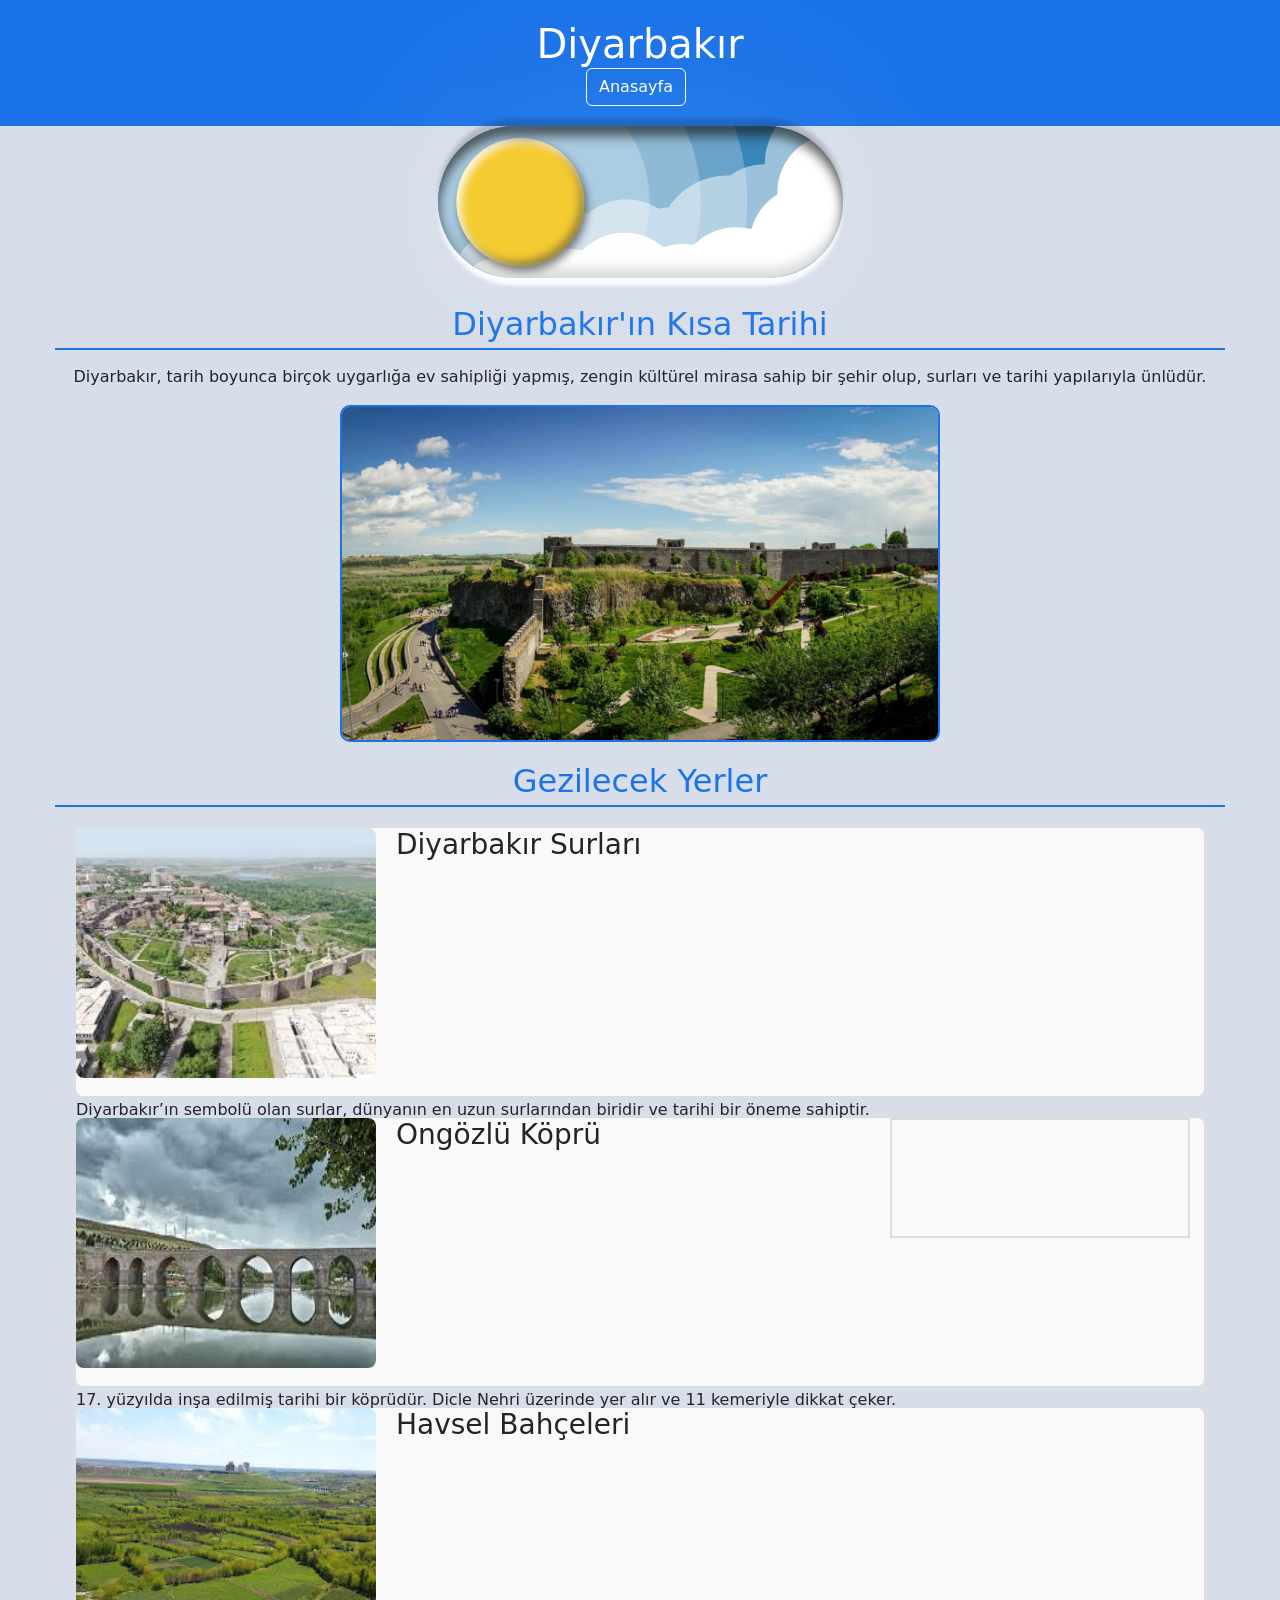
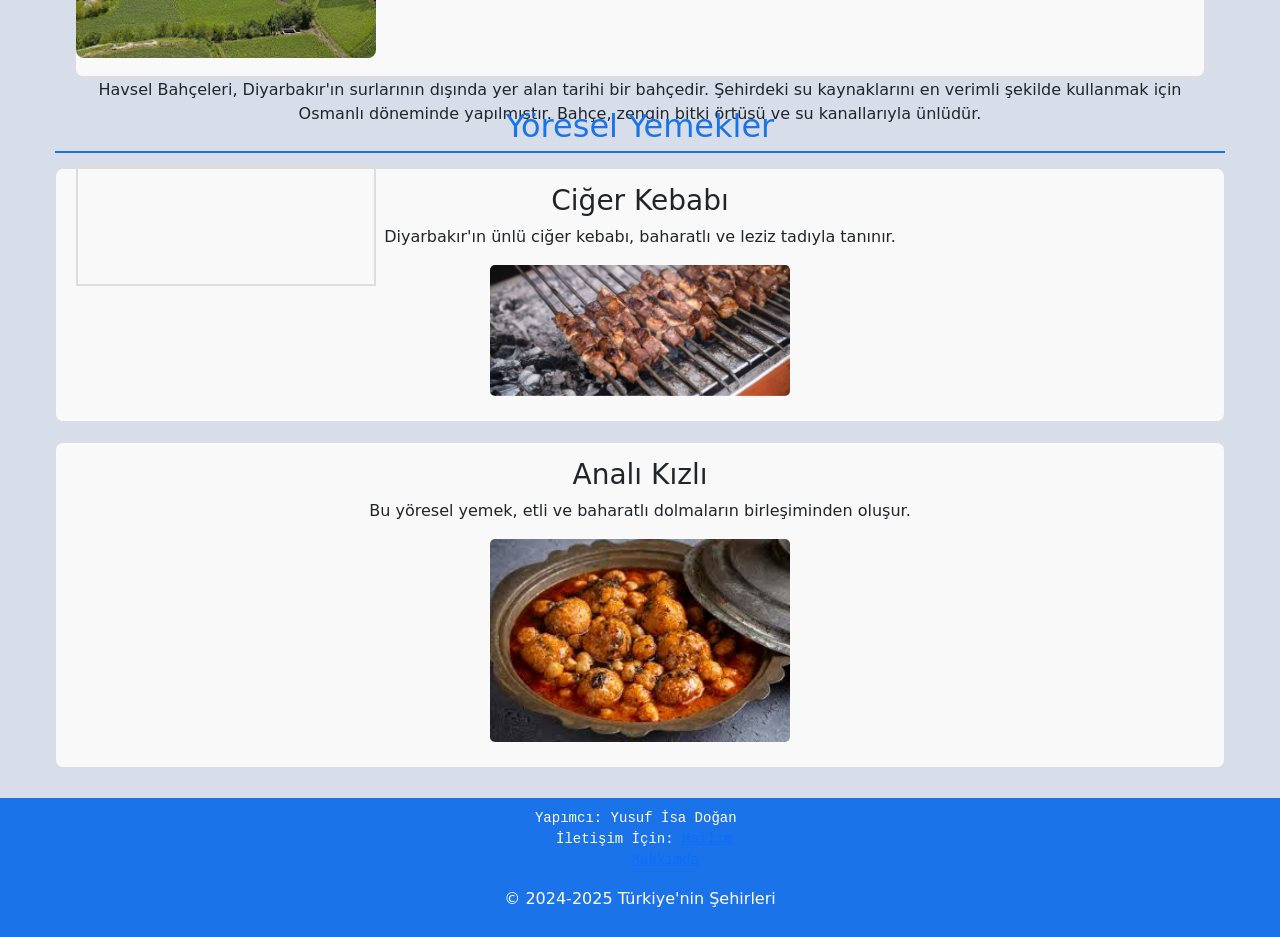
<file: htdocs/iller/21_diyarbakir.html>
<!DOCTYPE html>
<html lang="tr">

<head>
    <meta charset="UTF-8">
    <meta name="viewport" content="width=device-width, initial-scale=1.0">
    <meta name="description" content="Türkiye'nin Şehirlerinden biri olan Diyarbakır hakkında detaylı bilgiler, gezilecek yerler ve yöresel yemekler.">
    <link rel="icon" href="il_icon/diyarbakir.jpg">
    <title>Diyarbakır</title>
    <link rel="stylesheet" href="il_css/il.css">
    <link rel="stylesheet" href="il_css/bootstrap.min.css">
    <link rel="stylesheet" href="il_css/gece-gunduz.css">
</head>

<body>
    <center>
      <header>
        <div class="container">
            <h1>Diyarbakır</h1>
            <form class="container-fluid justify-content-start">
              <a href="../index.html"><button class="btn border border-white btn-outline-info me-2" type="button" style="color: white;">Anasayfa</button></a>
            </form>
        </div>
    </header>
        <nav>
            <div class="gece-gunduz">
               
                <button class="toggle" aria-pressed="false" title="Toggle Dark Mode">
                  <span class="toggle__content">
                    <svg aria-hidden=true class="toggle__backdrop" xmlns="http://www.w3.org/2000/svg" fill="none" viewBox="0 0 290 228">
                      <g class="clouds">
                        <path fill="#D9D9D9" d="M335 147.5c0 27.89-22.61 50.5-50.5 50.5a50.78 50.78 0 0 1-9.29-.853c-2.478 12.606-10.595 23.188-21.615 29.011C245.699 243.749 228.03 256 207.5 256a50.433 50.433 0 0 1-16.034-2.599A41.811 41.811 0 0 1 166 262a41.798 41.798 0 0 1-22.893-6.782A42.21 42.21 0 0 1 135 256a41.82 41.82 0 0 1-19.115-4.592A41.84 41.84 0 0 1 88 262c-1.827 0-3.626-.117-5.391-.343C74.911 270.448 63.604 276 51 276c-23.196 0-42-18.804-42-42s18.804-42 42-42c1.827 0 3.626.117 5.391.343C64.089 183.552 75.396 178 88 178a41.819 41.819 0 0 1 19.115 4.592C114.532 176.002 124.298 172 135 172a41.798 41.798 0 0 1 22.893 6.782 42.066 42.066 0 0 1 7.239-.773C174.137 164.159 189.749 155 207.5 155c.601 0 1.199.01 1.794.031A41.813 41.813 0 0 1 234 147h.002c.269-27.66 22.774-50 50.498-50 27.89 0 50.5 22.61 50.5 50.5Z" />
                      </g>
                    </svg>
                    <span aria-hidden=true class="pilot__container">
                      <span class="pilot-bear">
                        <svg xmlns="http://www.w3.org/2000/svg" xmlns:xlink="http://www.w3.org/1999/xlink" fill="none" viewBox="0 0 1448 938">
                  <mask id="a" fill="#fff">
                    <path fill-rule="evenodd" d="M869.02 210.61c16.067-3.967 27.98-18.476 27.98-35.768C897 154.495 880.505 138 860.158 138c-14.337 0-26.761 8.19-32.85 20.146C815.313 151.674 801.586 148 787 148h-20c-14.52 0-28.19 3.641-40.146 10.059C720.749 146.15 708.351 138 694.048 138c-20.347 0-36.842 16.495-36.842 36.842 0 17.222 11.818 31.685 27.787 35.72A85.104 85.104 0 0 0 682 233v225c0 12.15 9.85 22 22 22h44c12.15 0 22-9.85 22-22v-28.69a41.072 41.072 0 0 0 14 .174V458c0 12.15 9.85 22 22 22h44c12.15 0 22-9.85 22-22v-74.797a28.992 28.992 0 0 0 6.946-5.137l44.548-44.548c11.325-11.325 11.325-29.687 0-41.012s-29.687-11.325-41.012 0L872 302.988V233a85.094 85.094 0 0 0-2.98-22.39Z" clip-rule="evenodd"/>
                  </mask>
                  <path fill="#AF7128" fill-rule="evenodd" d="M869.02 210.61c16.067-3.967 27.98-18.476 27.98-35.768C897 154.495 880.505 138 860.158 138c-14.337 0-26.761 8.19-32.85 20.146C815.313 151.674 801.586 148 787 148h-20c-14.52 0-28.19 3.641-40.146 10.059C720.749 146.15 708.351 138 694.048 138c-20.347 0-36.842 16.495-36.842 36.842 0 17.222 11.818 31.685 27.787 35.72A85.104 85.104 0 0 0 682 233v225c0 12.15 9.85 22 22 22h44c12.15 0 22-9.85 22-22v-28.69a41.072 41.072 0 0 0 14 .174V458c0 12.15 9.85 22 22 22h44c12.15 0 22-9.85 22-22v-74.797a28.992 28.992 0 0 0 6.946-5.137l44.548-44.548c11.325-11.325 11.325-29.687 0-41.012s-29.687-11.325-41.012 0L872 302.988V233a85.094 85.094 0 0 0-2.98-22.39Z" clip-rule="evenodd"/>
                  <path fill="#000" d="m869.02 210.61-5.789 1.577-1.614-5.929 5.965-1.473 1.438 5.825Zm-41.712-52.464 5.347 2.723-2.789 5.476-5.407-2.918 2.849-5.281Zm-100.454-.087 2.838 5.287-5.388 2.892-2.789-5.442 5.339-2.737Zm-41.861 52.503 1.47-5.817 5.928 1.498-1.61 5.899-5.788-1.58ZM770 429.31h-6v-7.218l7.097 1.319L770 429.31Zm14 .174-.95-5.925 6.95-1.114v7.039h-6Zm88-46.281h-6v-3.613l3.194-1.69 2.806 5.303Zm6.946-5.137 4.243 4.243-4.243-4.243Zm44.548-44.548-4.243-4.242 4.243 4.242Zm0-41.012 4.243-4.242-4.243 4.242Zm-41.012 0 4.242 4.243-4.242-4.243ZM872 302.988l4.243 4.243L866 317.473v-14.485h6Zm31-128.146c0 20.116-13.859 36.98-32.541 41.593l-2.877-11.65c13.45-3.321 23.418-15.476 23.418-29.943h12ZM860.158 132C883.819 132 903 151.181 903 174.842h-12C891 157.808 877.192 144 860.158 144v-12Zm-38.197 23.424C829.034 141.535 843.478 132 860.158 132v12c-11.993 0-22.399 6.845-27.503 16.869l-10.694-5.445ZM787 142c15.605 0 30.309 3.933 43.157 10.866l-5.698 10.561C813.318 157.415 800.567 154 787 154v-12Zm-20 0h20v12h-20v-12Zm-42.984 10.773C736.823 145.897 751.465 142 767 142v12c-13.506 0-26.203 3.384-37.308 9.346l-5.676-10.573ZM694.048 132c16.64 0 31.054 9.488 38.145 23.322l-10.678 5.474C716.397 150.812 706.013 144 694.048 144v-12Zm-42.842 42.842c0-23.661 19.181-42.842 42.842-42.842v12c-17.033 0-30.842 13.808-30.842 30.842h-12Zm32.317 41.537c-18.569-4.692-32.317-21.502-32.317-41.537h12c0 14.409 9.888 26.524 23.257 29.903l-2.94 11.634ZM676 233c0-8.305 1.114-16.36 3.205-24.018l11.576 3.16A79.096 79.096 0 0 0 688 233h-12Zm0 133V233h12v133h-12Zm0 45v-45h12v45h-12Zm0 47v-47h12v47h-12Zm28 28c-15.464 0-28-12.536-28-28h12c0 8.837 7.163 16 16 16v12Zm44 0h-44v-12h44v12Zm28-28c0 15.464-12.536 28-28 28v-12c8.837 0 16-7.163 16-16h12Zm0-28.69V458h-12v-28.69h12Zm1.5 6.69c-2.925 0-5.798-.27-8.597-.791l2.194-11.798a34.98 34.98 0 0 0 6.403.589v12Zm7.45-.592a47.08 47.08 0 0 1-7.45.592v-12c1.887 0 3.74-.151 5.55-.441l1.9 11.849ZM778 458v-28.516h12V458h-12Zm28 28c-15.464 0-28-12.536-28-28h12c0 8.837 7.163 16 16 16v12Zm44 0h-44v-12h44v12Zm28-28c0 15.464-12.536 28-28 28v-12c8.837 0 16-7.163 16-16h12Zm0-47v47h-12v-47h12Zm0-27.797V411h-12v-27.797h12Zm-8.806-5.303a23.032 23.032 0 0 0 5.51-4.076l8.485 8.485a35.013 35.013 0 0 1-8.382 6.197l-5.613-10.606Zm5.51-4.076 44.547-44.548 8.486 8.485-44.548 44.548-8.485-8.485Zm44.547-44.548c8.982-8.982 8.982-23.545 0-32.527l8.486-8.485c13.668 13.668 13.668 35.829 0 49.497l-8.486-8.485Zm0-32.527c-8.982-8.982-23.545-8.982-32.527 0l-8.485-8.485c13.668-13.669 35.829-13.669 49.498 0l-8.486 8.485Zm-32.527 0-10.481 10.482-8.486-8.486 10.482-10.481 8.485 8.485ZM878 233v69.988h-12V233h12Zm-3.191-23.966A91.065 91.065 0 0 1 878 233h-12c0-7.212-.965-14.189-2.769-20.813l11.578-3.153Z" mask="url(#a)"/>
                  <path fill="#FF1E1E" d="M821.678 205.665h-88.371v13.25h88.371z"/>
                  <path fill="#000" fill-rule="evenodd" d="M709.7 164.481c-17.939 14.394-28.018 37.148-28.018 57.504h61.648c.087-13.669 11.194-24.723 24.883-24.723h18.56c13.689 0 24.796 11.054 24.883 24.723H873c0-20.356-10.078-43.11-28.018-57.504C827.043 150.086 802.711 142 777.341 142c-25.37 0-49.701 8.086-67.641 22.481Z" clip-rule="evenodd"/>
                  <path fill="url(#b)" fill-opacity=".4" fill-rule="evenodd" d="M709.7 164.481c-17.939 14.394-28.018 37.148-28.018 57.504h61.648c.087-13.669 11.194-24.723 24.883-24.723h18.56c13.689 0 24.796 11.054 24.883 24.723H873c0-20.356-10.078-43.11-28.018-57.504C827.043 150.086 802.711 142 777.341 142c-25.37 0-49.701 8.086-67.641 22.481Z" clip-rule="evenodd"/>
                  <circle cx="8.079" cy="8.079" r="8.079" fill="#000" transform="matrix(-1 0 0 1 730.414 240)"/>
                  <circle cx="8.079" cy="8.079" r="8.079" fill="#000" transform="matrix(-1 0 0 1 839 240)"/>
                  <path fill="#000" d="M755.835 262.683c0 8.21 9.868 17.451 20.845 17.451 10.977 0 20.845-9.241 20.845-17.451s-9.868-12.281-20.845-12.281c-10.977 0-20.845 4.071-20.845 12.281Z"/>
                  <path stroke="#000" stroke-linecap="round" stroke-width="6" d="M738 464v12m-24-12v12m127-12v12m-24-12v12"/>
                  <path fill="#707070" stroke="#000" stroke-width="6" d="M687 370v16h183v-16zm0-54v16h183v-16z"/>
                  <path fill="#D9D9D9" stroke="#000" stroke-width="6" d="M795 370h-28v16h28zm76-69h-16v95h16zm-172 0h-16v95h16z"/>
                  <rect width="74.266" height="52" x="-3" y="3" fill="#AF7128" stroke="#000" stroke-width="6" rx="26" transform="matrix(-1 0 0 1 732 316)"/>
                  <path fill="#000" d="M722 354a3 3 0 1 1 0-6v6Zm12 0h-12v-6h12v6Zm-12-12a3 3 0 1 1 0-6v6Zm12 0h-12v-6h12v6Z"/>
                  <path fill="#494949" d="m323.749 728.949 12.392-12.694 157.087 153.35-12.392 12.694z"/>
                  <path fill="#494949" d="m468.695 876.651-11.898-13.158 162.83-147.237 11.899 13.158z"/>
                  <path fill="#6FB7D6" fill-opacity=".53" d="M415 372.657 643.398 213v159.657H415Z"/>
                  <path fill="url(#c)" fill-opacity=".4" d="M415 372.657 643.398 213v159.657H415Z"/>
                  <path fill="#000" d="M59.871 212.892H95.35v656.367H59.871z"/>
                  <path fill="#000" d="M106.438 523.336v35.479H59.871v-35.479z"/>
                  <path fill="#FE1616" d="M59.871 212.892H95.35v35.479H59.871zm0 620.888H95.35v35.479H59.871z"/>
                  <ellipse cx="59.871" cy="539.966" fill="url(#d)" rx="59.871" ry="38.806"/>
                  <path fill="#5B5B5B" d="M106.438 441.29h53.219v199.571h-53.219z"/>
                  <path fill="#D9D9D9" fill-rule="evenodd" d="M1359.3 372.549H159.657v337.053H949.06l410.24-236.853v-100.2Z" clip-rule="evenodd"/>
                  <path fill="url(#e)" fill-opacity=".4" fill-rule="evenodd" d="M1359.3 372.549H159.657v337.053H949.06l410.24-236.853v-100.2Z" clip-rule="evenodd"/>
                  <path fill="url(#f)" d="M281.617 408.028h263.877v263.877H281.617z"/>
                  <path fill="#FF0B0B" d="M192.919 709.602h443.492V798.3H192.919z"/>
                  <path fill="url(#g)" fill-opacity=".3" d="M192.919 709.602h443.492V798.3H192.919z"/>
                  <path fill="#FF0B0B" d="M192.919.016h443.492v88.698H192.919z"/>
                  <path fill="url(#h)" fill-opacity=".28" d="M192.919.016h443.492v88.698H192.919z"/>
                  <path fill="#FF0B0B" d="M1175.25 396.941h221.746v44.349H1175.25z"/>
                  <path fill="url(#i)" fill-opacity=".2" d="M1175.25 396.941h221.746v44.349H1175.25z"/>
                  <path fill="#F20000" d="M1301.65 212.892H1448l-90.92 159.657h-148.57l93.14-159.657Z"/>
                  <path fill="url(#j)" fill-opacity=".2" d="M1301.65 212.892H1448l-90.92 159.657h-148.57l93.14-159.657Z"/>
                  <circle cx="476.754" cy="869.259" r="68.741" fill="url(#k)"/>
                  <path fill="#494949" d="M223.963 88.714h33.262v620.888h-33.262zm345.923 0h33.262v620.888h-33.262z"/>
                  <defs>
                    <linearGradient id="b" x1="682" x2="860" y1="205" y2="182" gradientUnits="userSpaceOnUse">
                      <stop stop-color="#fff"/>
                      <stop offset=".375" stop-color="#fff" stop-opacity="0"/>
                    </linearGradient>
                    <linearGradient id="c" x1="444" x2="643" y1="325" y2="321" gradientUnits="userSpaceOnUse">
                      <stop stop-color="#fff"/>
                      <stop offset=".443" stop-color="#fff" stop-opacity="0"/>
                    </linearGradient>
                    <linearGradient id="d" x1="0" x2="119.743" y1="541.075" y2="541.075" gradientUnits="userSpaceOnUse">
                      <stop offset=".25" stop-color="#FF2626"/>
                      <stop offset=".25"/>
                    </linearGradient>
                    <linearGradient id="e" x1="1232" x2="160" y1="521" y2="521" gradientUnits="userSpaceOnUse">
                      <stop/>
                      <stop offset="1" stop-opacity="0"/>
                    </linearGradient>
                    <linearGradient id="g" x1="626" x2="208" y1="754" y2="754" gradientUnits="userSpaceOnUse">
                      <stop/>
                      <stop offset="1" stop-opacity="0"/>
                    </linearGradient>
                    <linearGradient id="h" x1="636" x2="193" y1="44" y2="44" gradientUnits="userSpaceOnUse">
                      <stop/>
                      <stop offset="1" stop-opacity="0"/>
                    </linearGradient>
                    <linearGradient id="i" x1="1380" x2="1028" y1="419" y2="419" gradientUnits="userSpaceOnUse">
                      <stop/>
                      <stop offset="1" stop-opacity="0"/>
                    </linearGradient>
                    <linearGradient id="j" x1="1362" x2="1156" y1="273" y2="279" gradientUnits="userSpaceOnUse">
                      <stop/>
                      <stop offset="1" stop-opacity="0"/>
                    </linearGradient>
                    <radialGradient id="k" cx="0" cy="0" r="1" gradientTransform="rotate(90 -196.253 673.007) scale(68.7412)" gradientUnits="userSpaceOnUse">
                      <stop offset=".51" stop-color="#fff"/>
                      <stop offset=".51"/>
                    </radialGradient>
                    <pattern id="f" width="1" height="1" patternContentUnits="objectBoundingBox">
                      <use xlink:href="#l" transform="scale(.0033)"/>
                    </pattern>
                   
                  </defs>
                </svg>
                      </span>
                    </span>
                    <svg aria-hidden=true class="toggle__backdrop" xmlns="http://www.w3.org/2000/svg" fill="none" viewBox="0 0 290 228">
                      <g class="clouds">
                        <path fill="#fff" d="M328 167.5c0 15.214-7.994 28.56-20.01 36.068.007.31.01.621.01.932 0 23.472-19.028 42.5-42.5 42.5-3.789 0-7.461-.496-10.957-1.426C249.671 263.676 233.141 277 213.5 277a42.77 42.77 0 0 1-7.702-.696C198.089 284.141 187.362 289 175.5 289a42.338 42.338 0 0 1-27.864-10.408A42.411 42.411 0 0 1 133.5 281c-4.36 0-8.566-.656-12.526-1.876C113.252 287.066 102.452 292 90.5 292a42.388 42.388 0 0 1-15.8-3.034A42.316 42.316 0 0 1 48.5 298C25.028 298 6 278.972 6 255.5S25.028 213 48.5 213a42.388 42.388 0 0 1 15.8 3.034A42.316 42.316 0 0 1 90.5 207c4.36 0 8.566.656 12.526 1.876C110.748 200.934 121.548 196 133.5 196a42.338 42.338 0 0 1 27.864 10.408A42.411 42.411 0 0 1 175.5 204c2.63 0 5.204.239 7.702.696C190.911 196.859 201.638 192 213.5 192c3.789 0 7.461.496 10.957 1.426 2.824-10.491 9.562-19.377 18.553-24.994-.007-.31-.01-.621-.01-.932 0-23.472 19.028-42.5 42.5-42.5s42.5 19.028 42.5 42.5Z" />
                      </g>
                    </svg>
                    <span class="toggle__indicator-wrapper">
                      <span class="toggle__indicator">
                        <span class="toggle__star">
                          <span class="sun">
                            <span class="moon">
                              <span class="moon__crater"></span>
                              <span class="moon__crater"></span>
                              <span class="moon__crater"></span>
                            </span>
                          </span>
                        </span>
                      </span>
                    </span>
                    <svg aria-hidden=true class="toggle__backdrop" xmlns="http://www.w3.org/2000/svg" fill="none" viewBox="0 0 290 228">
                      <g>
                        <g class="stars">
                          <g>
                            <path fill="#fff" fill-rule="evenodd" d="M61 11.5a.75.75 0 0 1 .721.544l.813 2.846a3.75 3.75 0 0 0 2.576 2.576l2.846.813a.75.75 0 0 1 0 1.442l-2.846.813a3.749 3.749 0 0 0-2.576 2.576l-.813 2.846a.75.75 0 0 1-1.442 0l-.813-2.846a3.749 3.749 0 0 0-2.576-2.576l-2.846-.813a.75.75 0 0 1 0-1.442l2.846-.813a3.749 3.749 0 0 0 2.576-2.576l.813-2.846A.75.75 0 0 1 61 11.5Z" clip-rule="evenodd" />
                          </g>
                          <g>
                            <path fill="#fff" fill-rule="evenodd" d="M62.5 45.219a.329.329 0 0 1 .315.238l.356 1.245a1.641 1.641 0 0 0 1.127 1.127l1.245.356a.328.328 0 0 1 0 .63l-1.245.356a1.641 1.641 0 0 0-1.127 1.127l-.356 1.245a.328.328 0 0 1-.63 0l-.356-1.245a1.641 1.641 0 0 0-1.127-1.127l-1.245-.356a.328.328 0 0 1 0-.63l1.245-.356a1.641 1.641 0 0 0 1.127-1.127l.356-1.245a.328.328 0 0 1 .315-.238Z" clip-rule="evenodd" />
                          </g>
                          <g>
                            <path fill="#fff" fill-rule="evenodd" d="M32 31.188a.28.28 0 0 1 .27.204l.305 1.067a1.405 1.405 0 0 0 .966.966l1.068.305a.28.28 0 0 1 0 .54l-1.068.305a1.405 1.405 0 0 0-.966.966l-.305 1.068a.28.28 0 0 1-.54 0l-.305-1.068a1.406 1.406 0 0 0-.966-.966l-1.067-.305a.28.28 0 0 1 0-.54l1.067-.305a1.406 1.406 0 0 0 .966-.966l.305-1.068a.281.281 0 0 1 .27-.203Z" clip-rule="evenodd" />
                          </g>
                          <g>
                            <path fill="#fff" fill-rule="evenodd" d="M41.5 74.219a.329.329 0 0 1 .315.238l.356 1.245a1.641 1.641 0 0 0 1.127 1.127l1.245.356a.328.328 0 0 1 0 .63l-1.245.356a1.641 1.641 0 0 0-1.127 1.127l-.356 1.245a.328.328 0 0 1-.63 0l-.356-1.245a1.641 1.641 0 0 0-1.127-1.127l-1.245-.356a.328.328 0 0 1 0-.63l1.245-.356a1.641 1.641 0 0 0 1.127-1.127l.356-1.245a.328.328 0 0 1 .315-.238Z" clip-rule="evenodd" />
                          </g>
                          <g>
                            <path fill="#fff" fill-rule="evenodd" d="M34 83.188a.28.28 0 0 1 .27.203l.305 1.068a1.405 1.405 0 0 0 .966.966l1.068.305a.28.28 0 0 1 0 .54l-1.068.305a1.405 1.405 0 0 0-.966.966l-.305 1.068a.28.28 0 0 1-.54 0l-.305-1.068a1.406 1.406 0 0 0-.966-.966l-1.068-.305a.28.28 0 0 1 0-.54l1.068-.305a1.406 1.406 0 0 0 .966-.966l.305-1.068a.281.281 0 0 1 .27-.204Z" clip-rule="evenodd" />
                          </g>
                          <g>
                            <path fill="#fff" fill-rule="evenodd" d="M63 89.25a.375.375 0 0 1 .36.272l.407 1.423a1.874 1.874 0 0 0 1.288 1.288l1.423.406a.374.374 0 0 1 0 .722l-1.423.406a1.874 1.874 0 0 0-1.288 1.288l-.407 1.423a.374.374 0 0 1-.72 0l-.407-1.423a1.874 1.874 0 0 0-1.288-1.288l-1.423-.406a.374.374 0 0 1 0-.722l1.423-.406a1.874 1.874 0 0 0 1.288-1.288l.407-1.423a.376.376 0 0 1 .36-.272Z" clip-rule="evenodd" />
                          </g>
                          <g>
                            <path fill="#fff" fill-rule="evenodd" d="M110.5 53.156a.236.236 0 0 1 .225.17l.254.89a1.174 1.174 0 0 0 .805.805l.89.254a.23.23 0 0 1 .122.084.233.233 0 0 1-.122.366l-.89.254a1.167 1.167 0 0 0-.805.805l-.254.89a.232.232 0 0 1-.225.17.235.235 0 0 1-.225-.17l-.254-.89a1.174 1.174 0 0 0-.805-.805l-.89-.254a.23.23 0 0 1-.122-.084.233.233 0 0 1 .122-.366l.89-.254a1.167 1.167 0 0 0 .805-.805l.254-.89a.232.232 0 0 1 .225-.17Z" clip-rule="evenodd" />
                          </g>
                          <g>
                            <path fill="#fff" fill-rule="evenodd" d="M120 27.188a.279.279 0 0 1 .27.204l.305 1.067a1.41 1.41 0 0 0 .966.966l1.067.305a.283.283 0 0 1 .148.1.286.286 0 0 1 0 .34.283.283 0 0 1-.148.1l-1.067.305a1.403 1.403 0 0 0-.966.966l-.305 1.067a.279.279 0 0 1-.439.147.275.275 0 0 1-.101-.147l-.305-1.067a1.41 1.41 0 0 0-.966-.966l-1.068-.305a.284.284 0 0 1-.147-.1.286.286 0 0 1 0-.34.284.284 0 0 1 .147-.1l1.068-.305a1.405 1.405 0 0 0 .966-.966l.305-1.067a.279.279 0 0 1 .27-.204Z" clip-rule="evenodd" />
                          </g>
                          <g>
                            <path fill="#fff" fill-rule="evenodd" d="M155 28.5a.753.753 0 0 1 .721.544l.813 2.846a3.746 3.746 0 0 0 2.576 2.576l2.846.813a.747.747 0 0 1 .543.721.75.75 0 0 1-.543.721l-2.846.813a3.75 3.75 0 0 0-2.576 2.576l-.813 2.846a.747.747 0 0 1-.721.543.749.749 0 0 1-.721-.543l-.813-2.846a3.746 3.746 0 0 0-2.576-2.576l-2.846-.813a.747.747 0 0 1-.543-.721.75.75 0 0 1 .543-.721l2.846-.813a3.75 3.75 0 0 0 2.576-2.576l.813-2.846A.751.751 0 0 1 155 28.5Z" clip-rule="evenodd" />
                          </g>
                          <g>
                            <path fill="#fff" fill-rule="evenodd" d="M147 60.25a.377.377 0 0 1 .36.272l.407 1.423a1.883 1.883 0 0 0 1.288 1.288l1.423.407a.375.375 0 0 1 0 .72l-1.423.407a1.875 1.875 0 0 0-1.288 1.288l-.407 1.423a.371.371 0 0 1-.36.272.377.377 0 0 1-.36-.272l-.407-1.423a1.883 1.883 0 0 0-1.288-1.288l-1.423-.406a.375.375 0 0 1 0-.722l1.423-.406a1.875 1.875 0 0 0 1.288-1.288l.407-1.423a.372.372 0 0 1 .36-.272Z" clip-rule="evenodd" />
                          </g>
                          <g>
                            <path fill="#fff" fill-rule="evenodd" d="M125.5 76.344a.513.513 0 0 1 .496.374l.559 1.956a2.574 2.574 0 0 0 1.771 1.771l1.956.56a.514.514 0 0 1 .27.805.514.514 0 0 1-.27.186l-1.956.559a2.57 2.57 0 0 0-1.771 1.77l-.559 1.957a.514.514 0 0 1-.806.27.514.514 0 0 1-.186-.27l-.559-1.956a2.574 2.574 0 0 0-1.771-1.771l-1.956-.56a.514.514 0 0 1-.27-.805.514.514 0 0 1 .27-.186l1.956-.559a2.57 2.57 0 0 0 1.771-1.77l.559-1.957a.515.515 0 0 1 .496-.374Z" clip-rule="evenodd" />
                          </g>
                        </g>
                      </g>
                    </svg>
            </div>
          </nav>
        <main>
            <section class="sehir_info">
                <h2>Diyarbakır'ın Kısa Tarihi</h2>
                <p>Diyarbakır, tarih boyunca birçok uygarlığa ev sahipliği yapmış, zengin kültürel mirasa sahip bir şehir olup, surları ve tarihi yapılarıyla ünlüdür.</p>
                <img src="il_resim/diyarbakir/diyarbakir.jpeg" alt="Diyarbakır">
            </section>

            <section class="gidilecek_yer">
                <h2>Gezilecek Yerler</h2>
                <ul>
                    <li>
                        <img src="il_resim/diyarbakir/sur.jpg" alt="Diyarbakır Surları">
                        <h3>Diyarbakır Surları</h3>
                        <p>Diyarbakır’ın sembolü olan surlar, dünyanın en uzun surlarından biridir ve tarihi bir öneme sahiptir.</p>
                        <div class="konum"><iframe src="https://www.google.com/maps/embed?pb=!1m18!1m12!1m3!1d12590.402843573173!2d40.22667676240158!3d37.916394651196896!2m3!1f0!2f0!3f0!3m2!1i1024!2i768!4f13.1!3m3!1m2!1s0x4075203ea357c319%3A0x77d1f0640cdf991!2zRGl5YXJiYWvEsXIgU3VybGFyxLE!5e0!3m2!1str!2str!4v1744112113889!5m2!1str!2str" 
                         allowfullscreen="" loading="lazy" referrerpolicy="no-referrer-when-downgrade"></iframe></div>
                    </li>
                    <li>
                        <img src="il_resim/diyarbakir/ongozlu.jpg" alt="Ongözlü Köprü">
                        <h3>Ongözlü Köprü</h3>
                        <p>17. yüzyılda inşa edilmiş tarihi bir köprüdür. Dicle Nehri üzerinde yer alır ve 11 kemeriyle dikkat çeker.</p>
                        <div class="konum"><iframe src="https://www.google.com/maps/embed?pb=!1m18!1m12!1m3!1d12595.404485636293!2d40.21773296237964!3d37.88716425131274!2m3!1f0!2f0!3f0!3m2!1i1024!2i768!4f13.1!3m3!1m2!1s0x407521a004eaed73%3A0x5229abd6da318e80!2zT24gR8O2emzDvCBLw7ZwcsO8!5e0!3m2!1str!2str!4v1744112333943!5m2!1str!2str" 
                         allowfullscreen="" loading="lazy" referrerpolicy="no-referrer-when-downgrade"></iframe></div>
                    </li>
                    <li>
                        <img src="il_resim/diyarbakir/havsel.jpg" alt="Ustaoğlu Konağı">
                        <h3>Havsel Bahçeleri</h3>
                        <p>Havsel Bahçeleri, Diyarbakır'ın surlarının dışında yer alan tarihi bir bahçedir. Şehirdeki su kaynaklarını en verimli şekilde kullanmak için Osmanlı döneminde yapılmıştır. Bahçe, zengin bitki örtüsü ve su kanallarıyla ünlüdür. </p>
                        <div class="konum"><iframe src="https://www.google.com/maps/embed?pb=!1m18!1m12!1m3!1d3148.3477578481575!2d40.238968075764916!3d37.89893350499851!2m3!1f0!2f0!3f0!3m2!1i1024!2i768!4f13.1!3m3!1m2!1s0x407521ab5c2ad683%3A0x74c1dd65047229a3!2sHevsel%20Bah%C3%A7eleri!5e0!3m2!1str!2str!4v1744112840262!5m2!1str!2str" 
                          allowfullscreen="" loading="lazy" referrerpolicy="no-referrer-when-downgrade"></iframe></div>
                    </li>
                </ul>
            </section>

            <section class="yemekler">
                <h2>Yöresel Yemekler</h2>
                <ul>
                    <li>
                        <h3>Ciğer Kebabı</h3>
                        <p>Diyarbakır'ın ünlü ciğer kebabı, baharatlı ve leziz tadıyla tanınır.</p>
                        <img src="il_resim/diyarbakir/ciger.jpg" alt="Ciğer Kebabı">
                    </li>
                    <li>
                        <h3>Analı Kızlı</h3>
                        <p>Bu yöresel yemek, etli ve baharatlı dolmaların birleşiminden oluşur.</p>
                        <img src="il_resim/diyarbakir/anali.jpg" alt="Analı Kızlı">
                    </li>
                </ul>
            </section>
        </main>
        <footer class="footer">
            <pre>Yapımcı: Yusuf İsa Doğan <br> İletişim İçin: <a href="mailto:okuliçinbuuwu@gmail.com">Mailim</a>
      <a href="/hakkimda.html">Hakkımda</a></pre>
            <p>© 2024-2025 Türkiye'nin Şehirleri</p>
          </footer>
    </center>
    <script src="il_js/gece-gunduz.js"></script>
</body>

</html>
</file>
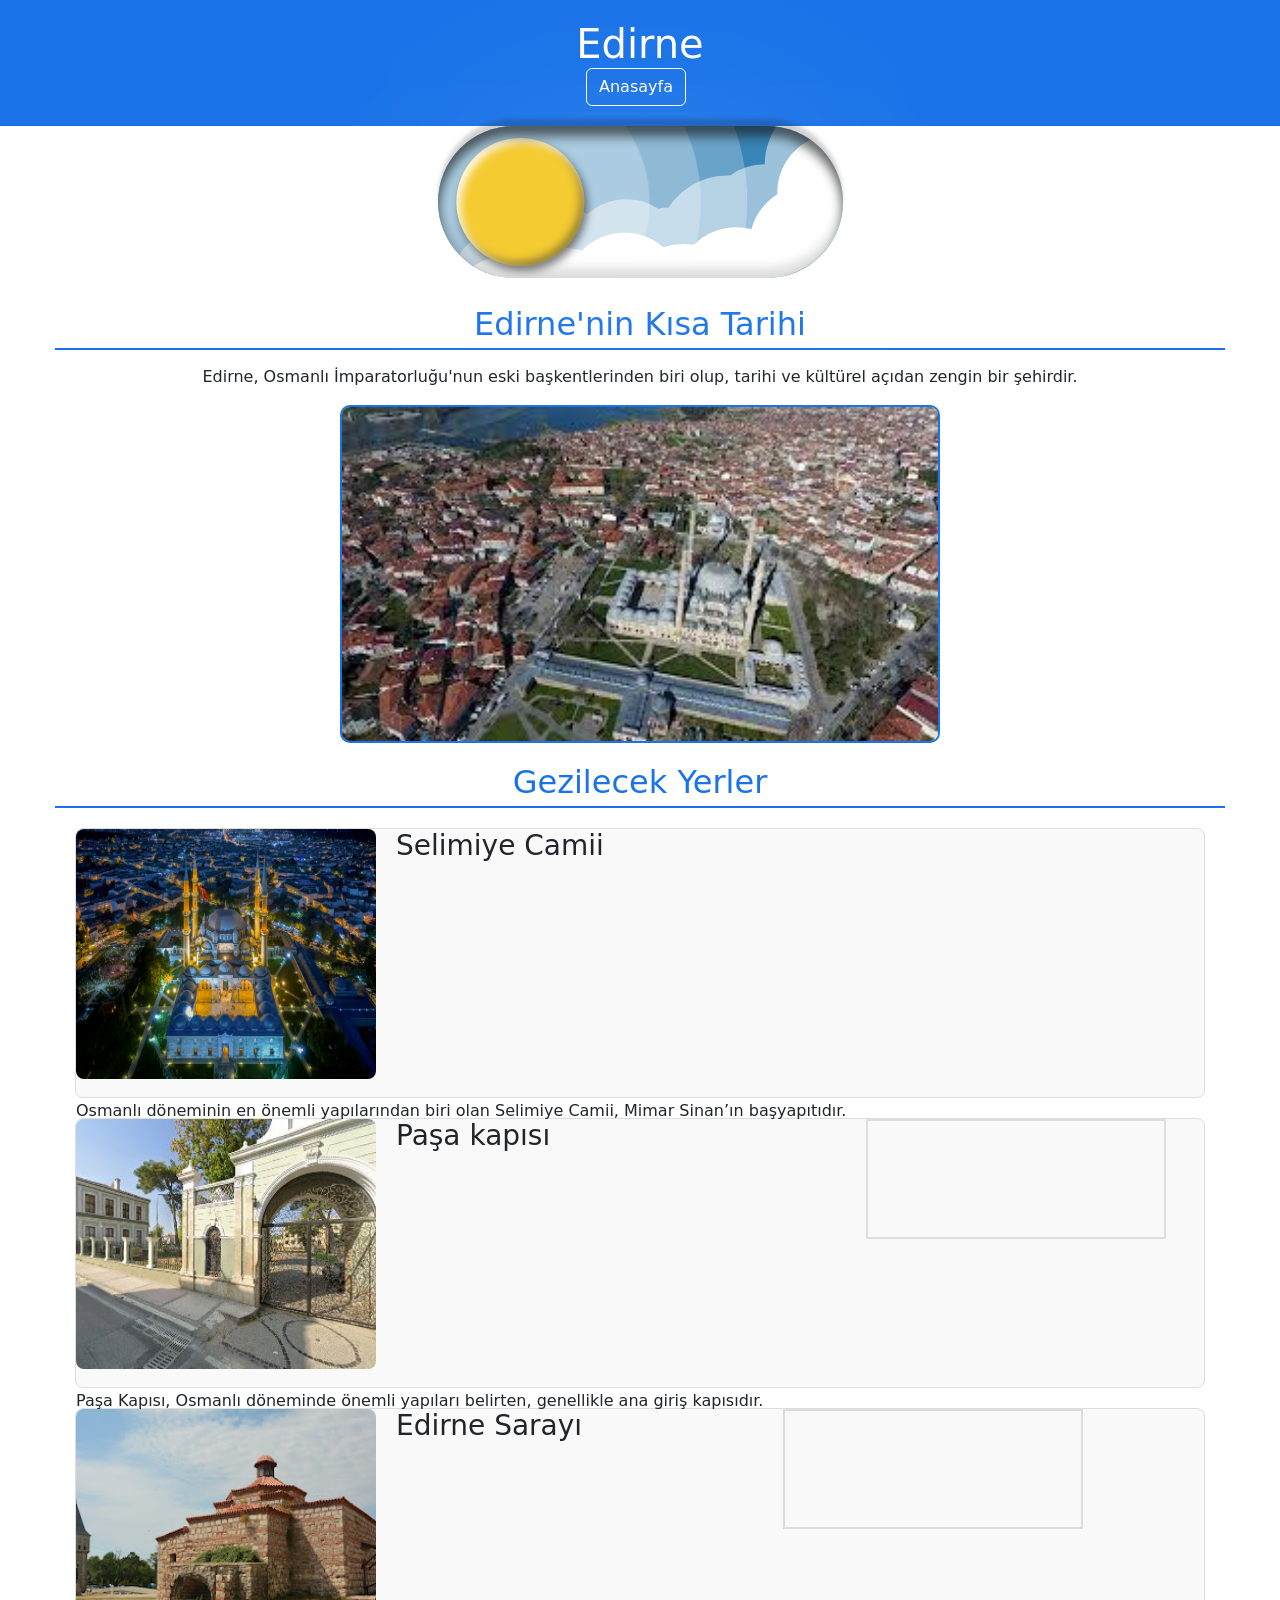
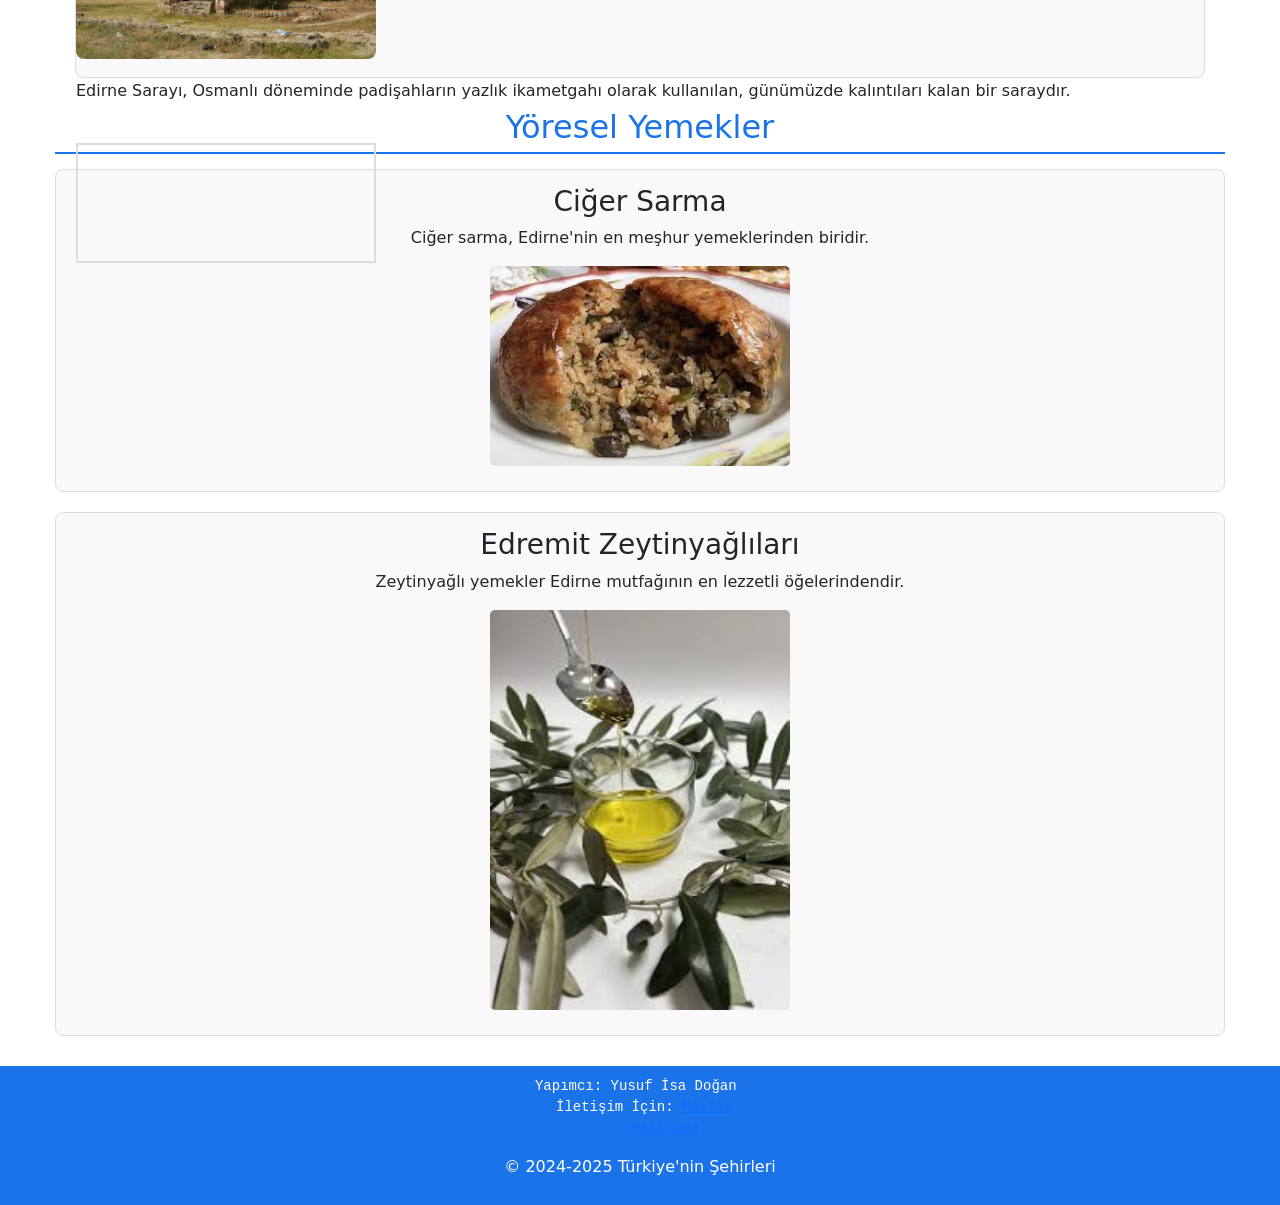
<file: htdocs/iller/22_edirne.html>
<!DOCTYPE html>
<html lang="tr">
<head>
    <meta charset="UTF-8">
    <meta name="viewport" content="width=device-width, initial-scale=1.0">
    <meta name="description" content="Edirne hakkında detaylı bilgiler, gezilecek yerler ve yöresel yemekler.">
    <link rel="icon" href="il_icon/edirne.jpg">
    <title>Edirne</title>
    <link rel="stylesheet" href="il_css/il.css">
    <link rel="stylesheet" href="il_css/gece-gunduz.css">
    <link href="https://cdn.jsdelivr.net/npm/bootstrap@5.3.3/dist/css/bootstrap.min.css" rel="stylesheet" integrity="sha384-QWTKZyjpPEjISv5WaRU9OFeRpok6YctnYmDr5pNlyT2bRjXh0JMhjY6hW+ALEwIH" crossorigin="anonymous">
</head>
<body>
    <center>
      <header>
        <div class="container">
            <h1>Edirne</h1>
            <form class="container-fluid justify-content-start">
              <a href="../index.html"><button class="btn border border-white btn-outline-info me-2" type="button" style="color: white;">Anasayfa</button></a>
            </form>
        </div>
    </header>
        <nav>
            <div class="gece-gunduz">
               
                <button class="toggle" aria-pressed="false" title="Toggle Dark Mode">
                  <span class="toggle__content">
                    <svg aria-hidden=true class="toggle__backdrop" xmlns="http://www.w3.org/2000/svg" fill="none" viewBox="0 0 290 228">
                      <g class="clouds">
                        <path fill="#D9D9D9" d="M335 147.5c0 27.89-22.61 50.5-50.5 50.5a50.78 50.78 0 0 1-9.29-.853c-2.478 12.606-10.595 23.188-21.615 29.011C245.699 243.749 228.03 256 207.5 256a50.433 50.433 0 0 1-16.034-2.599A41.811 41.811 0 0 1 166 262a41.798 41.798 0 0 1-22.893-6.782A42.21 42.21 0 0 1 135 256a41.82 41.82 0 0 1-19.115-4.592A41.84 41.84 0 0 1 88 262c-1.827 0-3.626-.117-5.391-.343C74.911 270.448 63.604 276 51 276c-23.196 0-42-18.804-42-42s18.804-42 42-42c1.827 0 3.626.117 5.391.343C64.089 183.552 75.396 178 88 178a41.819 41.819 0 0 1 19.115 4.592C114.532 176.002 124.298 172 135 172a41.798 41.798 0 0 1 22.893 6.782 42.066 42.066 0 0 1 7.239-.773C174.137 164.159 189.749 155 207.5 155c.601 0 1.199.01 1.794.031A41.813 41.813 0 0 1 234 147h.002c.269-27.66 22.774-50 50.498-50 27.89 0 50.5 22.61 50.5 50.5Z" />
                      </g>
                    </svg>
                    <span aria-hidden=true class="pilot__container">
                      <span class="pilot-bear">
                        <svg xmlns="http://www.w3.org/2000/svg" xmlns:xlink="http://www.w3.org/1999/xlink" fill="none" viewBox="0 0 1448 938">
                  <mask id="a" fill="#fff">
                    <path fill-rule="evenodd" d="M869.02 210.61c16.067-3.967 27.98-18.476 27.98-35.768C897 154.495 880.505 138 860.158 138c-14.337 0-26.761 8.19-32.85 20.146C815.313 151.674 801.586 148 787 148h-20c-14.52 0-28.19 3.641-40.146 10.059C720.749 146.15 708.351 138 694.048 138c-20.347 0-36.842 16.495-36.842 36.842 0 17.222 11.818 31.685 27.787 35.72A85.104 85.104 0 0 0 682 233v225c0 12.15 9.85 22 22 22h44c12.15 0 22-9.85 22-22v-28.69a41.072 41.072 0 0 0 14 .174V458c0 12.15 9.85 22 22 22h44c12.15 0 22-9.85 22-22v-74.797a28.992 28.992 0 0 0 6.946-5.137l44.548-44.548c11.325-11.325 11.325-29.687 0-41.012s-29.687-11.325-41.012 0L872 302.988V233a85.094 85.094 0 0 0-2.98-22.39Z" clip-rule="evenodd"/>
                  </mask>
                  <path fill="#AF7128" fill-rule="evenodd" d="M869.02 210.61c16.067-3.967 27.98-18.476 27.98-35.768C897 154.495 880.505 138 860.158 138c-14.337 0-26.761 8.19-32.85 20.146C815.313 151.674 801.586 148 787 148h-20c-14.52 0-28.19 3.641-40.146 10.059C720.749 146.15 708.351 138 694.048 138c-20.347 0-36.842 16.495-36.842 36.842 0 17.222 11.818 31.685 27.787 35.72A85.104 85.104 0 0 0 682 233v225c0 12.15 9.85 22 22 22h44c12.15 0 22-9.85 22-22v-28.69a41.072 41.072 0 0 0 14 .174V458c0 12.15 9.85 22 22 22h44c12.15 0 22-9.85 22-22v-74.797a28.992 28.992 0 0 0 6.946-5.137l44.548-44.548c11.325-11.325 11.325-29.687 0-41.012s-29.687-11.325-41.012 0L872 302.988V233a85.094 85.094 0 0 0-2.98-22.39Z" clip-rule="evenodd"/>
                  <path fill="#000" d="m869.02 210.61-5.789 1.577-1.614-5.929 5.965-1.473 1.438 5.825Zm-41.712-52.464 5.347 2.723-2.789 5.476-5.407-2.918 2.849-5.281Zm-100.454-.087 2.838 5.287-5.388 2.892-2.789-5.442 5.339-2.737Zm-41.861 52.503 1.47-5.817 5.928 1.498-1.61 5.899-5.788-1.58ZM770 429.31h-6v-7.218l7.097 1.319L770 429.31Zm14 .174-.95-5.925 6.95-1.114v7.039h-6Zm88-46.281h-6v-3.613l3.194-1.69 2.806 5.303Zm6.946-5.137 4.243 4.243-4.243-4.243Zm44.548-44.548-4.243-4.242 4.243 4.242Zm0-41.012 4.243-4.242-4.243 4.242Zm-41.012 0 4.242 4.243-4.242-4.243ZM872 302.988l4.243 4.243L866 317.473v-14.485h6Zm31-128.146c0 20.116-13.859 36.98-32.541 41.593l-2.877-11.65c13.45-3.321 23.418-15.476 23.418-29.943h12ZM860.158 132C883.819 132 903 151.181 903 174.842h-12C891 157.808 877.192 144 860.158 144v-12Zm-38.197 23.424C829.034 141.535 843.478 132 860.158 132v12c-11.993 0-22.399 6.845-27.503 16.869l-10.694-5.445ZM787 142c15.605 0 30.309 3.933 43.157 10.866l-5.698 10.561C813.318 157.415 800.567 154 787 154v-12Zm-20 0h20v12h-20v-12Zm-42.984 10.773C736.823 145.897 751.465 142 767 142v12c-13.506 0-26.203 3.384-37.308 9.346l-5.676-10.573ZM694.048 132c16.64 0 31.054 9.488 38.145 23.322l-10.678 5.474C716.397 150.812 706.013 144 694.048 144v-12Zm-42.842 42.842c0-23.661 19.181-42.842 42.842-42.842v12c-17.033 0-30.842 13.808-30.842 30.842h-12Zm32.317 41.537c-18.569-4.692-32.317-21.502-32.317-41.537h12c0 14.409 9.888 26.524 23.257 29.903l-2.94 11.634ZM676 233c0-8.305 1.114-16.36 3.205-24.018l11.576 3.16A79.096 79.096 0 0 0 688 233h-12Zm0 133V233h12v133h-12Zm0 45v-45h12v45h-12Zm0 47v-47h12v47h-12Zm28 28c-15.464 0-28-12.536-28-28h12c0 8.837 7.163 16 16 16v12Zm44 0h-44v-12h44v12Zm28-28c0 15.464-12.536 28-28 28v-12c8.837 0 16-7.163 16-16h12Zm0-28.69V458h-12v-28.69h12Zm1.5 6.69c-2.925 0-5.798-.27-8.597-.791l2.194-11.798a34.98 34.98 0 0 0 6.403.589v12Zm7.45-.592a47.08 47.08 0 0 1-7.45.592v-12c1.887 0 3.74-.151 5.55-.441l1.9 11.849ZM778 458v-28.516h12V458h-12Zm28 28c-15.464 0-28-12.536-28-28h12c0 8.837 7.163 16 16 16v12Zm44 0h-44v-12h44v12Zm28-28c0 15.464-12.536 28-28 28v-12c8.837 0 16-7.163 16-16h12Zm0-47v47h-12v-47h12Zm0-27.797V411h-12v-27.797h12Zm-8.806-5.303a23.032 23.032 0 0 0 5.51-4.076l8.485 8.485a35.013 35.013 0 0 1-8.382 6.197l-5.613-10.606Zm5.51-4.076 44.547-44.548 8.486 8.485-44.548 44.548-8.485-8.485Zm44.547-44.548c8.982-8.982 8.982-23.545 0-32.527l8.486-8.485c13.668 13.668 13.668 35.829 0 49.497l-8.486-8.485Zm0-32.527c-8.982-8.982-23.545-8.982-32.527 0l-8.485-8.485c13.668-13.669 35.829-13.669 49.498 0l-8.486 8.485Zm-32.527 0-10.481 10.482-8.486-8.486 10.482-10.481 8.485 8.485ZM878 233v69.988h-12V233h12Zm-3.191-23.966A91.065 91.065 0 0 1 878 233h-12c0-7.212-.965-14.189-2.769-20.813l11.578-3.153Z" mask="url(#a)"/>
                  <path fill="#FF1E1E" d="M821.678 205.665h-88.371v13.25h88.371z"/>
                  <path fill="#000" fill-rule="evenodd" d="M709.7 164.481c-17.939 14.394-28.018 37.148-28.018 57.504h61.648c.087-13.669 11.194-24.723 24.883-24.723h18.56c13.689 0 24.796 11.054 24.883 24.723H873c0-20.356-10.078-43.11-28.018-57.504C827.043 150.086 802.711 142 777.341 142c-25.37 0-49.701 8.086-67.641 22.481Z" clip-rule="evenodd"/>
                  <path fill="url(#b)" fill-opacity=".4" fill-rule="evenodd" d="M709.7 164.481c-17.939 14.394-28.018 37.148-28.018 57.504h61.648c.087-13.669 11.194-24.723 24.883-24.723h18.56c13.689 0 24.796 11.054 24.883 24.723H873c0-20.356-10.078-43.11-28.018-57.504C827.043 150.086 802.711 142 777.341 142c-25.37 0-49.701 8.086-67.641 22.481Z" clip-rule="evenodd"/>
                  <circle cx="8.079" cy="8.079" r="8.079" fill="#000" transform="matrix(-1 0 0 1 730.414 240)"/>
                  <circle cx="8.079" cy="8.079" r="8.079" fill="#000" transform="matrix(-1 0 0 1 839 240)"/>
                  <path fill="#000" d="M755.835 262.683c0 8.21 9.868 17.451 20.845 17.451 10.977 0 20.845-9.241 20.845-17.451s-9.868-12.281-20.845-12.281c-10.977 0-20.845 4.071-20.845 12.281Z"/>
                  <path stroke="#000" stroke-linecap="round" stroke-width="6" d="M738 464v12m-24-12v12m127-12v12m-24-12v12"/>
                  <path fill="#707070" stroke="#000" stroke-width="6" d="M687 370v16h183v-16zm0-54v16h183v-16z"/>
                  <path fill="#D9D9D9" stroke="#000" stroke-width="6" d="M795 370h-28v16h28zm76-69h-16v95h16zm-172 0h-16v95h16z"/>
                  <rect width="74.266" height="52" x="-3" y="3" fill="#AF7128" stroke="#000" stroke-width="6" rx="26" transform="matrix(-1 0 0 1 732 316)"/>
                  <path fill="#000" d="M722 354a3 3 0 1 1 0-6v6Zm12 0h-12v-6h12v6Zm-12-12a3 3 0 1 1 0-6v6Zm12 0h-12v-6h12v6Z"/>
                  <path fill="#494949" d="m323.749 728.949 12.392-12.694 157.087 153.35-12.392 12.694z"/>
                  <path fill="#494949" d="m468.695 876.651-11.898-13.158 162.83-147.237 11.899 13.158z"/>
                  <path fill="#6FB7D6" fill-opacity=".53" d="M415 372.657 643.398 213v159.657H415Z"/>
                  <path fill="url(#c)" fill-opacity=".4" d="M415 372.657 643.398 213v159.657H415Z"/>
                  <path fill="#000" d="M59.871 212.892H95.35v656.367H59.871z"/>
                  <path fill="#000" d="M106.438 523.336v35.479H59.871v-35.479z"/>
                  <path fill="#FE1616" d="M59.871 212.892H95.35v35.479H59.871zm0 620.888H95.35v35.479H59.871z"/>
                  <ellipse cx="59.871" cy="539.966" fill="url(#d)" rx="59.871" ry="38.806"/>
                  <path fill="#5B5B5B" d="M106.438 441.29h53.219v199.571h-53.219z"/>
                  <path fill="#D9D9D9" fill-rule="evenodd" d="M1359.3 372.549H159.657v337.053H949.06l410.24-236.853v-100.2Z" clip-rule="evenodd"/>
                  <path fill="url(#e)" fill-opacity=".4" fill-rule="evenodd" d="M1359.3 372.549H159.657v337.053H949.06l410.24-236.853v-100.2Z" clip-rule="evenodd"/>
                  <path fill="url(#f)" d="M281.617 408.028h263.877v263.877H281.617z"/>
                  <path fill="#FF0B0B" d="M192.919 709.602h443.492V798.3H192.919z"/>
                  <path fill="url(#g)" fill-opacity=".3" d="M192.919 709.602h443.492V798.3H192.919z"/>
                  <path fill="#FF0B0B" d="M192.919.016h443.492v88.698H192.919z"/>
                  <path fill="url(#h)" fill-opacity=".28" d="M192.919.016h443.492v88.698H192.919z"/>
                  <path fill="#FF0B0B" d="M1175.25 396.941h221.746v44.349H1175.25z"/>
                  <path fill="url(#i)" fill-opacity=".2" d="M1175.25 396.941h221.746v44.349H1175.25z"/>
                  <path fill="#F20000" d="M1301.65 212.892H1448l-90.92 159.657h-148.57l93.14-159.657Z"/>
                  <path fill="url(#j)" fill-opacity=".2" d="M1301.65 212.892H1448l-90.92 159.657h-148.57l93.14-159.657Z"/>
                  <circle cx="476.754" cy="869.259" r="68.741" fill="url(#k)"/>
                  <path fill="#494949" d="M223.963 88.714h33.262v620.888h-33.262zm345.923 0h33.262v620.888h-33.262z"/>
                  <defs>
                    <linearGradient id="b" x1="682" x2="860" y1="205" y2="182" gradientUnits="userSpaceOnUse">
                      <stop stop-color="#fff"/>
                      <stop offset=".375" stop-color="#fff" stop-opacity="0"/>
                    </linearGradient>
                    <linearGradient id="c" x1="444" x2="643" y1="325" y2="321" gradientUnits="userSpaceOnUse">
                      <stop stop-color="#fff"/>
                      <stop offset=".443" stop-color="#fff" stop-opacity="0"/>
                    </linearGradient>
                    <linearGradient id="d" x1="0" x2="119.743" y1="541.075" y2="541.075" gradientUnits="userSpaceOnUse">
                      <stop offset=".25" stop-color="#FF2626"/>
                      <stop offset=".25"/>
                    </linearGradient>
                    <linearGradient id="e" x1="1232" x2="160" y1="521" y2="521" gradientUnits="userSpaceOnUse">
                      <stop/>
                      <stop offset="1" stop-opacity="0"/>
                    </linearGradient>
                    <linearGradient id="g" x1="626" x2="208" y1="754" y2="754" gradientUnits="userSpaceOnUse">
                      <stop/>
                      <stop offset="1" stop-opacity="0"/>
                    </linearGradient>
                    <linearGradient id="h" x1="636" x2="193" y1="44" y2="44" gradientUnits="userSpaceOnUse">
                      <stop/>
                      <stop offset="1" stop-opacity="0"/>
                    </linearGradient>
                    <linearGradient id="i" x1="1380" x2="1028" y1="419" y2="419" gradientUnits="userSpaceOnUse">
                      <stop/>
                      <stop offset="1" stop-opacity="0"/>
                    </linearGradient>
                    <linearGradient id="j" x1="1362" x2="1156" y1="273" y2="279" gradientUnits="userSpaceOnUse">
                      <stop/>
                      <stop offset="1" stop-opacity="0"/>
                    </linearGradient>
                    <radialGradient id="k" cx="0" cy="0" r="1" gradientTransform="rotate(90 -196.253 673.007) scale(68.7412)" gradientUnits="userSpaceOnUse">
                      <stop offset=".51" stop-color="#fff"/>
                      <stop offset=".51"/>
                    </radialGradient>
                    <pattern id="f" width="1" height="1" patternContentUnits="objectBoundingBox">
                      <use xlink:href="#l" transform="scale(.0033)"/>
                    </pattern>
                   
                  </defs>
                </svg>
                      </span>
                    </span>
                    <svg aria-hidden=true class="toggle__backdrop" xmlns="http://www.w3.org/2000/svg" fill="none" viewBox="0 0 290 228">
                      <g class="clouds">
                        <path fill="#fff" d="M328 167.5c0 15.214-7.994 28.56-20.01 36.068.007.31.01.621.01.932 0 23.472-19.028 42.5-42.5 42.5-3.789 0-7.461-.496-10.957-1.426C249.671 263.676 233.141 277 213.5 277a42.77 42.77 0 0 1-7.702-.696C198.089 284.141 187.362 289 175.5 289a42.338 42.338 0 0 1-27.864-10.408A42.411 42.411 0 0 1 133.5 281c-4.36 0-8.566-.656-12.526-1.876C113.252 287.066 102.452 292 90.5 292a42.388 42.388 0 0 1-15.8-3.034A42.316 42.316 0 0 1 48.5 298C25.028 298 6 278.972 6 255.5S25.028 213 48.5 213a42.388 42.388 0 0 1 15.8 3.034A42.316 42.316 0 0 1 90.5 207c4.36 0 8.566.656 12.526 1.876C110.748 200.934 121.548 196 133.5 196a42.338 42.338 0 0 1 27.864 10.408A42.411 42.411 0 0 1 175.5 204c2.63 0 5.204.239 7.702.696C190.911 196.859 201.638 192 213.5 192c3.789 0 7.461.496 10.957 1.426 2.824-10.491 9.562-19.377 18.553-24.994-.007-.31-.01-.621-.01-.932 0-23.472 19.028-42.5 42.5-42.5s42.5 19.028 42.5 42.5Z" />
                      </g>
                    </svg>
                    <span class="toggle__indicator-wrapper">
                      <span class="toggle__indicator">
                        <span class="toggle__star">
                          <span class="sun">
                            <span class="moon">
                              <span class="moon__crater"></span>
                              <span class="moon__crater"></span>
                              <span class="moon__crater"></span>
                            </span>
                          </span>
                        </span>
                      </span>
                    </span>
                    <svg aria-hidden=true class="toggle__backdrop" xmlns="http://www.w3.org/2000/svg" fill="none" viewBox="0 0 290 228">
                      <g>
                        <g class="stars">
                          <g>
                            <path fill="#fff" fill-rule="evenodd" d="M61 11.5a.75.75 0 0 1 .721.544l.813 2.846a3.75 3.75 0 0 0 2.576 2.576l2.846.813a.75.75 0 0 1 0 1.442l-2.846.813a3.749 3.749 0 0 0-2.576 2.576l-.813 2.846a.75.75 0 0 1-1.442 0l-.813-2.846a3.749 3.749 0 0 0-2.576-2.576l-2.846-.813a.75.75 0 0 1 0-1.442l2.846-.813a3.749 3.749 0 0 0 2.576-2.576l.813-2.846A.75.75 0 0 1 61 11.5Z" clip-rule="evenodd" />
                          </g>
                          <g>
                            <path fill="#fff" fill-rule="evenodd" d="M62.5 45.219a.329.329 0 0 1 .315.238l.356 1.245a1.641 1.641 0 0 0 1.127 1.127l1.245.356a.328.328 0 0 1 0 .63l-1.245.356a1.641 1.641 0 0 0-1.127 1.127l-.356 1.245a.328.328 0 0 1-.63 0l-.356-1.245a1.641 1.641 0 0 0-1.127-1.127l-1.245-.356a.328.328 0 0 1 0-.63l1.245-.356a1.641 1.641 0 0 0 1.127-1.127l.356-1.245a.328.328 0 0 1 .315-.238Z" clip-rule="evenodd" />
                          </g>
                          <g>
                            <path fill="#fff" fill-rule="evenodd" d="M32 31.188a.28.28 0 0 1 .27.204l.305 1.067a1.405 1.405 0 0 0 .966.966l1.068.305a.28.28 0 0 1 0 .54l-1.068.305a1.405 1.405 0 0 0-.966.966l-.305 1.068a.28.28 0 0 1-.54 0l-.305-1.068a1.406 1.406 0 0 0-.966-.966l-1.067-.305a.28.28 0 0 1 0-.54l1.067-.305a1.406 1.406 0 0 0 .966-.966l.305-1.068a.281.281 0 0 1 .27-.203Z" clip-rule="evenodd" />
                          </g>
                          <g>
                            <path fill="#fff" fill-rule="evenodd" d="M41.5 74.219a.329.329 0 0 1 .315.238l.356 1.245a1.641 1.641 0 0 0 1.127 1.127l1.245.356a.328.328 0 0 1 0 .63l-1.245.356a1.641 1.641 0 0 0-1.127 1.127l-.356 1.245a.328.328 0 0 1-.63 0l-.356-1.245a1.641 1.641 0 0 0-1.127-1.127l-1.245-.356a.328.328 0 0 1 0-.63l1.245-.356a1.641 1.641 0 0 0 1.127-1.127l.356-1.245a.328.328 0 0 1 .315-.238Z" clip-rule="evenodd" />
                          </g>
                          <g>
                            <path fill="#fff" fill-rule="evenodd" d="M34 83.188a.28.28 0 0 1 .27.203l.305 1.068a1.405 1.405 0 0 0 .966.966l1.068.305a.28.28 0 0 1 0 .54l-1.068.305a1.405 1.405 0 0 0-.966.966l-.305 1.068a.28.28 0 0 1-.54 0l-.305-1.068a1.406 1.406 0 0 0-.966-.966l-1.068-.305a.28.28 0 0 1 0-.54l1.068-.305a1.406 1.406 0 0 0 .966-.966l.305-1.068a.281.281 0 0 1 .27-.204Z" clip-rule="evenodd" />
                          </g>
                          <g>
                            <path fill="#fff" fill-rule="evenodd" d="M63 89.25a.375.375 0 0 1 .36.272l.407 1.423a1.874 1.874 0 0 0 1.288 1.288l1.423.406a.374.374 0 0 1 0 .722l-1.423.406a1.874 1.874 0 0 0-1.288 1.288l-.407 1.423a.374.374 0 0 1-.72 0l-.407-1.423a1.874 1.874 0 0 0-1.288-1.288l-1.423-.406a.374.374 0 0 1 0-.722l1.423-.406a1.874 1.874 0 0 0 1.288-1.288l.407-1.423a.376.376 0 0 1 .36-.272Z" clip-rule="evenodd" />
                          </g>
                          <g>
                            <path fill="#fff" fill-rule="evenodd" d="M110.5 53.156a.236.236 0 0 1 .225.17l.254.89a1.174 1.174 0 0 0 .805.805l.89.254a.23.23 0 0 1 .122.084.233.233 0 0 1-.122.366l-.89.254a1.167 1.167 0 0 0-.805.805l-.254.89a.232.232 0 0 1-.225.17.235.235 0 0 1-.225-.17l-.254-.89a1.174 1.174 0 0 0-.805-.805l-.89-.254a.23.23 0 0 1-.122-.084.233.233 0 0 1 .122-.366l.89-.254a1.167 1.167 0 0 0 .805-.805l.254-.89a.232.232 0 0 1 .225-.17Z" clip-rule="evenodd" />
                          </g>
                          <g>
                            <path fill="#fff" fill-rule="evenodd" d="M120 27.188a.279.279 0 0 1 .27.204l.305 1.067a1.41 1.41 0 0 0 .966.966l1.067.305a.283.283 0 0 1 .148.1.286.286 0 0 1 0 .34.283.283 0 0 1-.148.1l-1.067.305a1.403 1.403 0 0 0-.966.966l-.305 1.067a.279.279 0 0 1-.439.147.275.275 0 0 1-.101-.147l-.305-1.067a1.41 1.41 0 0 0-.966-.966l-1.068-.305a.284.284 0 0 1-.147-.1.286.286 0 0 1 0-.34.284.284 0 0 1 .147-.1l1.068-.305a1.405 1.405 0 0 0 .966-.966l.305-1.067a.279.279 0 0 1 .27-.204Z" clip-rule="evenodd" />
                          </g>
                          <g>
                            <path fill="#fff" fill-rule="evenodd" d="M155 28.5a.753.753 0 0 1 .721.544l.813 2.846a3.746 3.746 0 0 0 2.576 2.576l2.846.813a.747.747 0 0 1 .543.721.75.75 0 0 1-.543.721l-2.846.813a3.75 3.75 0 0 0-2.576 2.576l-.813 2.846a.747.747 0 0 1-.721.543.749.749 0 0 1-.721-.543l-.813-2.846a3.746 3.746 0 0 0-2.576-2.576l-2.846-.813a.747.747 0 0 1-.543-.721.75.75 0 0 1 .543-.721l2.846-.813a3.75 3.75 0 0 0 2.576-2.576l.813-2.846A.751.751 0 0 1 155 28.5Z" clip-rule="evenodd" />
                          </g>
                          <g>
                            <path fill="#fff" fill-rule="evenodd" d="M147 60.25a.377.377 0 0 1 .36.272l.407 1.423a1.883 1.883 0 0 0 1.288 1.288l1.423.407a.375.375 0 0 1 0 .72l-1.423.407a1.875 1.875 0 0 0-1.288 1.288l-.407 1.423a.371.371 0 0 1-.36.272.377.377 0 0 1-.36-.272l-.407-1.423a1.883 1.883 0 0 0-1.288-1.288l-1.423-.406a.375.375 0 0 1 0-.722l1.423-.406a1.875 1.875 0 0 0 1.288-1.288l.407-1.423a.372.372 0 0 1 .36-.272Z" clip-rule="evenodd" />
                          </g>
                          <g>
                            <path fill="#fff" fill-rule="evenodd" d="M125.5 76.344a.513.513 0 0 1 .496.374l.559 1.956a2.574 2.574 0 0 0 1.771 1.771l1.956.56a.514.514 0 0 1 .27.805.514.514 0 0 1-.27.186l-1.956.559a2.57 2.57 0 0 0-1.771 1.77l-.559 1.957a.514.514 0 0 1-.806.27.514.514 0 0 1-.186-.27l-.559-1.956a2.574 2.574 0 0 0-1.771-1.771l-1.956-.56a.514.514 0 0 1-.27-.805.514.514 0 0 1 .27-.186l1.956-.559a2.57 2.57 0 0 0 1.771-1.77l.559-1.957a.515.515 0 0 1 .496-.374Z" clip-rule="evenodd" />
                          </g>
                        </g>
                      </g>
                    </svg>
            </div>
          </nav>
        <main>
            <section class="sehir_info">
                <h2>Edirne'nin Kısa Tarihi</h2>
                <p>Edirne, Osmanlı İmparatorluğu'nun eski başkentlerinden biri olup, tarihi ve kültürel açıdan zengin bir şehirdir.</p>
                <img src="il_resim/edirne/edirne.jpg" alt="Edirne">
            </section>
            <section class="gidilecek_yer">
                <h2>Gezilecek Yerler</h2>
                <ul>
                    <li>
                        <img src="il_resim/edirne/selimiye.jpg" alt="Selimiye Camii">
                        <h3>Selimiye Camii</h3>
                        <p>Osmanlı döneminin en önemli yapılarından biri olan Selimiye Camii, Mimar Sinan’ın başyapıtıdır.</p>
                        <div class="konum"><iframe src="https://www.google.com/maps/embed?pb=!1m18!1m12!1m3!1d3010.7125526775935!2d29.013944175904875!3d41.009664319339706!2m3!1f0!2f0!3f0!3m2!1i1024!2i768!4f13.1!3m3!1m2!1s0x14cab83b791543cd%3A0xe750eabd8a344907!2sB%C3%BCy%C3%BCk%20Selimiye%20Camii!5e0!3m2!1str!2str!4v1744113583398!5m2!1str!2str" 
                          allowfullscreen="" loading="lazy" referrerpolicy="no-referrer-when-downgrade"></iframe></div>
                    </li>
                    <li>
                        <img src="il_resim/edirne/kapi.jpg" alt="Paşa kapısı">
                        <h3>Paşa kapısı</h3>
                        <p>Paşa Kapısı, Osmanlı döneminde önemli yapıları belirten, genellikle ana giriş kapısıdır.                        </p>
                        <div class="konum"><iframe src="https://www.google.com/maps/embed?pb=!1m18!1m12!1m3!1d2979.897484075254!2d26.552541799999997!3d41.6795574!2m3!1f0!2f0!3f0!3m2!1i1024!2i768!4f13.1!3m3!1m2!1s0x14b32f64812858cf%3A0x461a6682a16ec3d2!2zUGHFn2EgS2FwxLFzxLE!5e0!3m2!1str!2str!4v1744114204958!5m2!1str!2str" 
                          allowfullscreen="" loading="lazy" referrerpolicy="no-referrer-when-downgrade"></iframe> </div>
                    </li>
                    <li>
                        <img src="il_resim/edirne/saray.jpg" alt="Paşa kapısı">
                        <h3>Edirne Sarayı</h3>
                        <p>Edirne Sarayı, Osmanlı döneminde padişahların yazlık ikametgahı olarak kullanılan, günümüzde kalıntıları kalan bir saraydır.</p>
                        <div class="konum"><iframe src="https://www.google.com/maps/embed?pb=!1m18!1m12!1m3!1d2979.3617014226675!2d26.5563929!3d41.6911268!2m3!1f0!2f0!3f0!3m2!1i1024!2i768!4f13.1!3m3!1m2!1s0x14b32f08b3c93235%3A0xee660ff814ac9ccd!2sEdirne%20Saray%C4%B1!5e0!3m2!1str!2str!4v1744114404230!5m2!1str!2str" 
                         allowfullscreen="" loading="lazy" referrerpolicy="no-referrer-when-downgrade"></iframe> </div>
                    </li>
                </ul>
            </section>
            <section class="yemekler">
                <h2>Yöresel Yemekler</h2>
                <ul>
                    <li>
                      <h3>Ciğer Sarma</h3>
                      <p>Ciğer sarma, Edirne'nin en meşhur yemeklerinden biridir.</p>
                      <img src="il_resim/edirne/cigersarma.jpg" alt="Ciğer Sarma">
                    </li>
                    <li>
                      <h3>Edremit Zeytinyağlıları</h3>
                      <p>Zeytinyağlı yemekler Edirne mutfağının en lezzetli öğelerindendir.</p>
                      <img src="il_resim/edirne/zeytinyagi.jpg" alt="Edremit Zeytinyağlıları">
                    </li>
                </ul>
            </section>
        </main>
        <footer class="footer">
            <pre>Yapımcı: Yusuf İsa Doğan <br> İletişim İçin: <a href="mailto:okuliçinbuuwu@gmail.com">Mailim</a>
      <a href="/hakkimda.html">Hakkımda</a></pre>
            <p>© 2024-2025 Türkiye'nin Şehirleri</p>
          </footer>
    </center>
    <script src="il_js/gece-gunduz.js"></script>
</body>
</html>
</file>
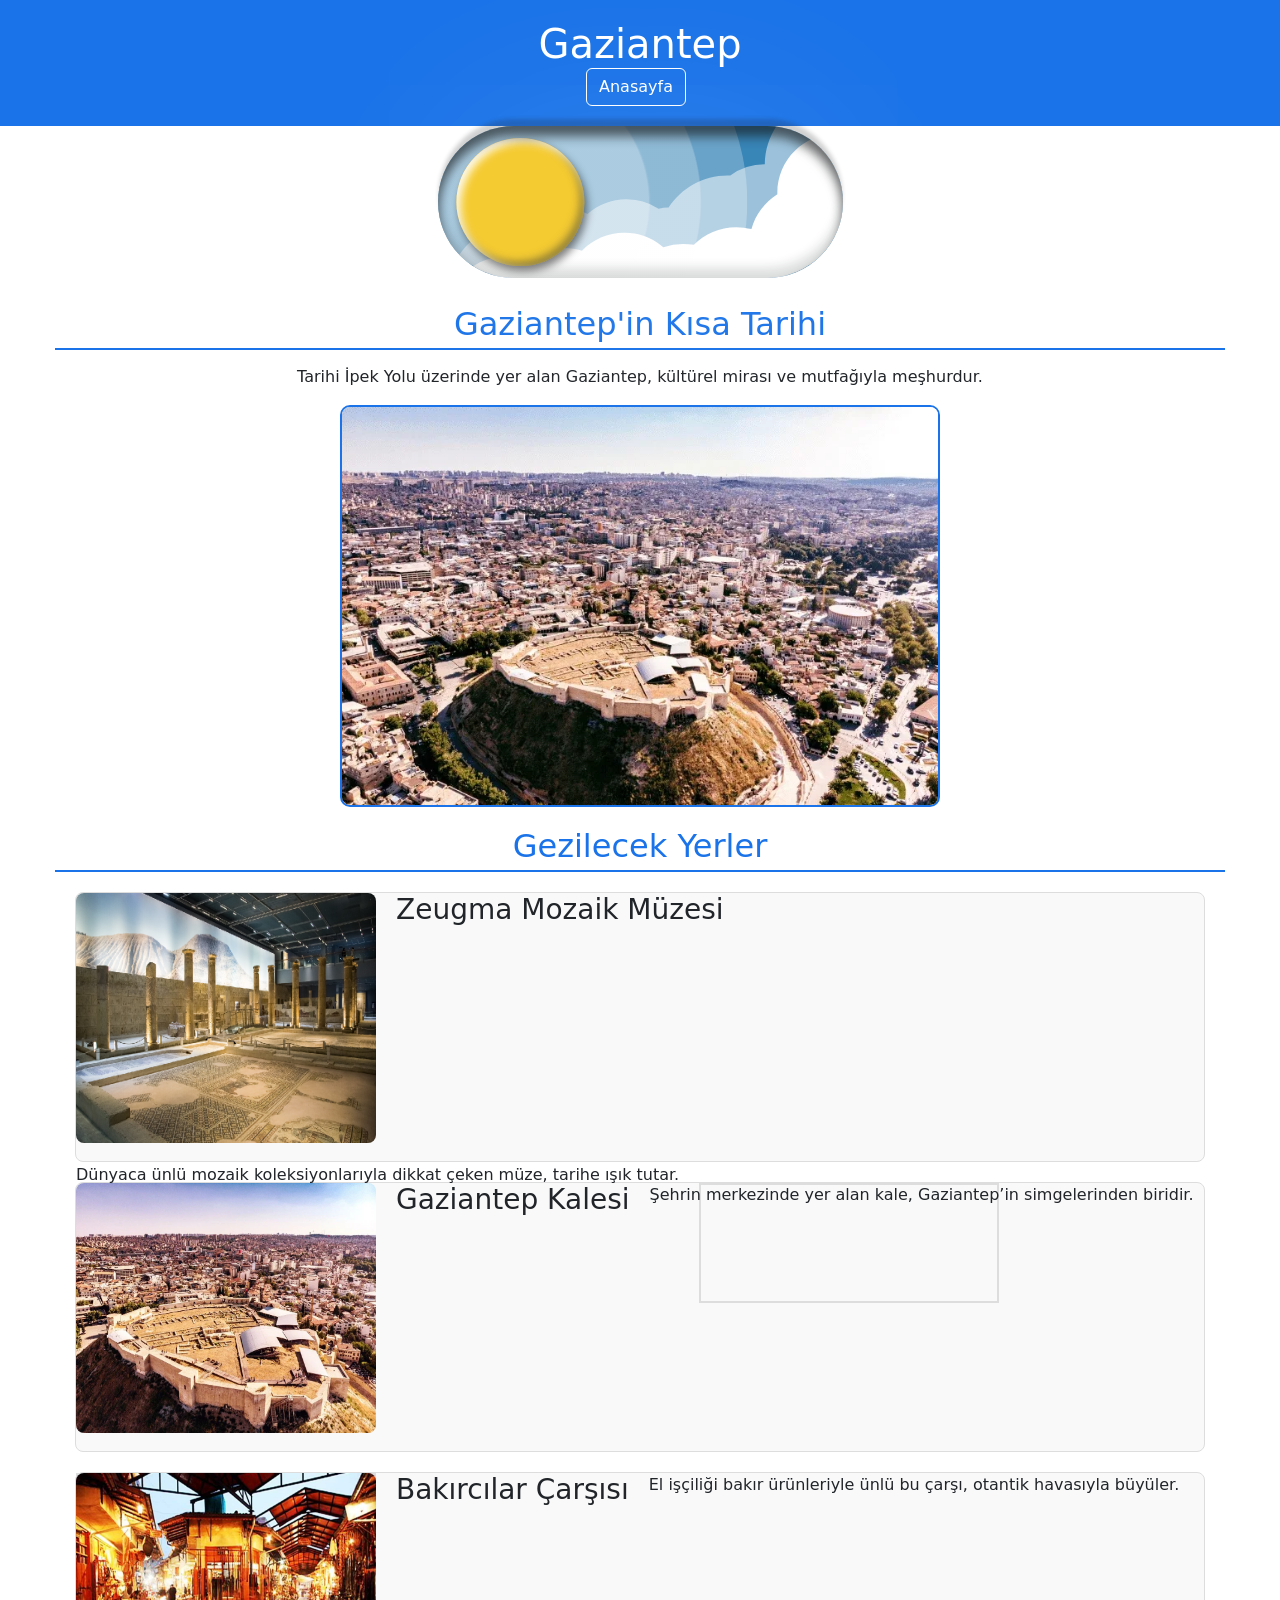
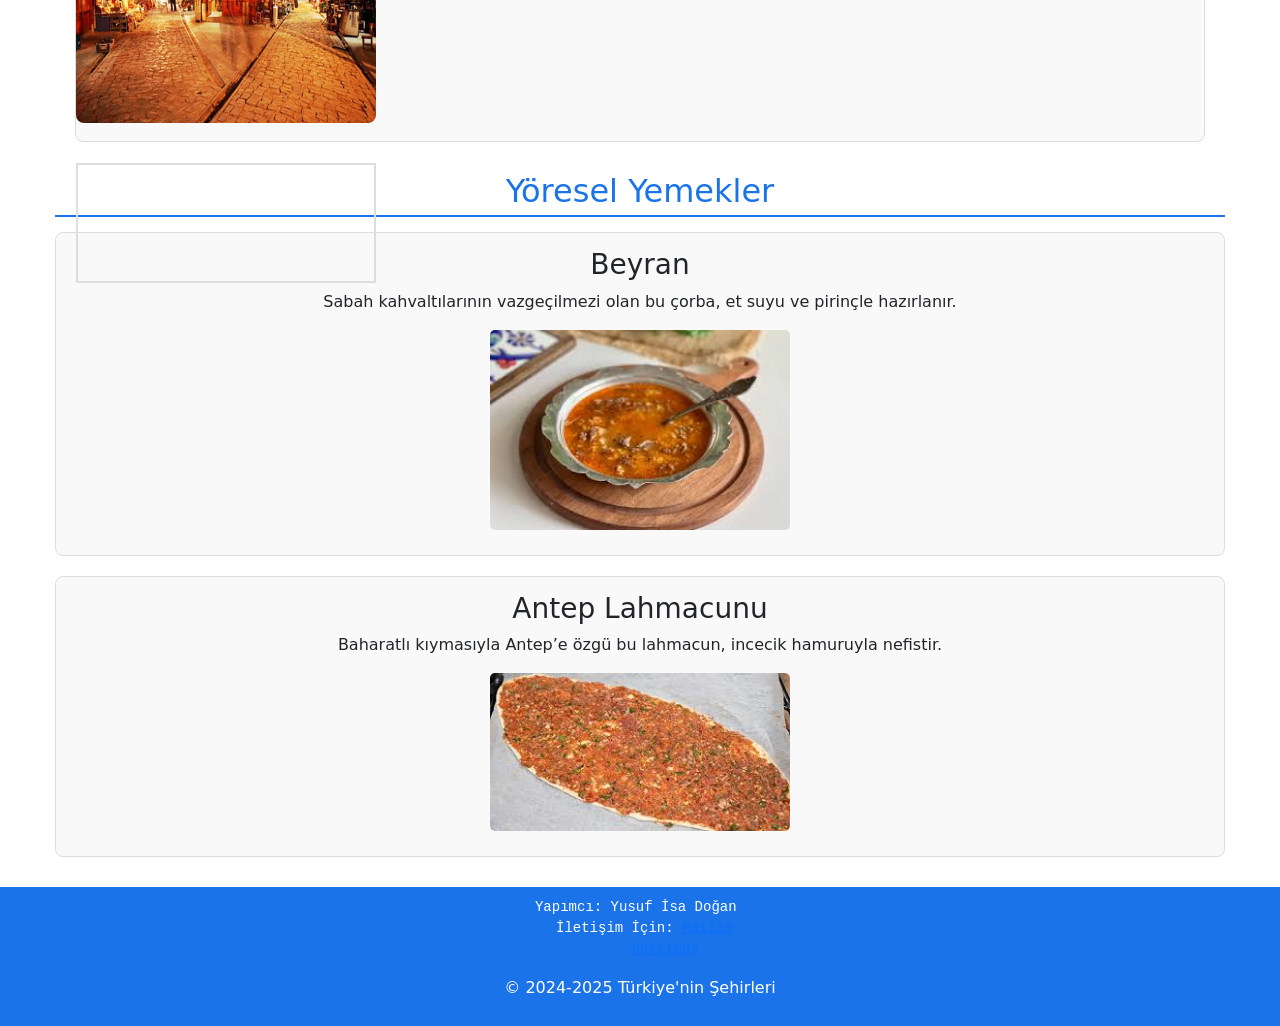
<file: htdocs/iller/27_gaziantep.html>
<!DOCTYPE html>
<html lang="tr">

<head>
    <meta charset="UTF-8">
    <meta name="viewport" content="width=device-width, initial-scale=1.0">
    <meta name="description" content="Türkiye'nin Şehirlerinden biri olan Gaziantep hakkında detaylı bilgiler, gezilecek yerler ve yöresel yemekler.">
    <link rel="icon" href="il_icon/gaziantep.jpg">
    <title>Gaziantep</title>
    <link rel="stylesheet" href="il_css/il.css">
    <link rel="stylesheet" href="il_css/gece-gunduz.css">
    <link href="https://cdn.jsdelivr.net/npm/bootstrap@5.3.3/dist/css/bootstrap.min.css" rel="stylesheet" integrity="sha384-QWTKZyjpPEjISv5WaRU9OFeRpok6YctnYmDr5pNlyT2bRjXh0JMhjY6hW+ALEwIH" crossorigin="anonymous">
</head>

<body>
    <center>
      <header>
        <div class="container">
            <h1>Gaziantep</h1>
            <form class="container-fluid justify-content-start">
              <a href="../index.html"><button class="btn border border-white btn-outline-info me-2" type="button" style="color: white;">Anasayfa</button></a>
            </form>
        </div>
    </header>
        <nav>
            <div class="gece-gunduz">
               
                <button class="toggle" aria-pressed="false" title="Toggle Dark Mode">
                  <span class="toggle__content">
                    <svg aria-hidden=true class="toggle__backdrop" xmlns="http://www.w3.org/2000/svg" fill="none" viewBox="0 0 290 228">
                      <g class="clouds">
                        <path fill="#D9D9D9" d="M335 147.5c0 27.89-22.61 50.5-50.5 50.5a50.78 50.78 0 0 1-9.29-.853c-2.478 12.606-10.595 23.188-21.615 29.011C245.699 243.749 228.03 256 207.5 256a50.433 50.433 0 0 1-16.034-2.599A41.811 41.811 0 0 1 166 262a41.798 41.798 0 0 1-22.893-6.782A42.21 42.21 0 0 1 135 256a41.82 41.82 0 0 1-19.115-4.592A41.84 41.84 0 0 1 88 262c-1.827 0-3.626-.117-5.391-.343C74.911 270.448 63.604 276 51 276c-23.196 0-42-18.804-42-42s18.804-42 42-42c1.827 0 3.626.117 5.391.343C64.089 183.552 75.396 178 88 178a41.819 41.819 0 0 1 19.115 4.592C114.532 176.002 124.298 172 135 172a41.798 41.798 0 0 1 22.893 6.782 42.066 42.066 0 0 1 7.239-.773C174.137 164.159 189.749 155 207.5 155c.601 0 1.199.01 1.794.031A41.813 41.813 0 0 1 234 147h.002c.269-27.66 22.774-50 50.498-50 27.89 0 50.5 22.61 50.5 50.5Z" />
                      </g>
                    </svg>
                    <span aria-hidden=true class="pilot__container">
                      <span class="pilot-bear">
                        <svg xmlns="http://www.w3.org/2000/svg" xmlns:xlink="http://www.w3.org/1999/xlink" fill="none" viewBox="0 0 1448 938">
                  <mask id="a" fill="#fff">
                    <path fill-rule="evenodd" d="M869.02 210.61c16.067-3.967 27.98-18.476 27.98-35.768C897 154.495 880.505 138 860.158 138c-14.337 0-26.761 8.19-32.85 20.146C815.313 151.674 801.586 148 787 148h-20c-14.52 0-28.19 3.641-40.146 10.059C720.749 146.15 708.351 138 694.048 138c-20.347 0-36.842 16.495-36.842 36.842 0 17.222 11.818 31.685 27.787 35.72A85.104 85.104 0 0 0 682 233v225c0 12.15 9.85 22 22 22h44c12.15 0 22-9.85 22-22v-28.69a41.072 41.072 0 0 0 14 .174V458c0 12.15 9.85 22 22 22h44c12.15 0 22-9.85 22-22v-74.797a28.992 28.992 0 0 0 6.946-5.137l44.548-44.548c11.325-11.325 11.325-29.687 0-41.012s-29.687-11.325-41.012 0L872 302.988V233a85.094 85.094 0 0 0-2.98-22.39Z" clip-rule="evenodd"/>
                  </mask>
                  <path fill="#AF7128" fill-rule="evenodd" d="M869.02 210.61c16.067-3.967 27.98-18.476 27.98-35.768C897 154.495 880.505 138 860.158 138c-14.337 0-26.761 8.19-32.85 20.146C815.313 151.674 801.586 148 787 148h-20c-14.52 0-28.19 3.641-40.146 10.059C720.749 146.15 708.351 138 694.048 138c-20.347 0-36.842 16.495-36.842 36.842 0 17.222 11.818 31.685 27.787 35.72A85.104 85.104 0 0 0 682 233v225c0 12.15 9.85 22 22 22h44c12.15 0 22-9.85 22-22v-28.69a41.072 41.072 0 0 0 14 .174V458c0 12.15 9.85 22 22 22h44c12.15 0 22-9.85 22-22v-74.797a28.992 28.992 0 0 0 6.946-5.137l44.548-44.548c11.325-11.325 11.325-29.687 0-41.012s-29.687-11.325-41.012 0L872 302.988V233a85.094 85.094 0 0 0-2.98-22.39Z" clip-rule="evenodd"/>
                  <path fill="#000" d="m869.02 210.61-5.789 1.577-1.614-5.929 5.965-1.473 1.438 5.825Zm-41.712-52.464 5.347 2.723-2.789 5.476-5.407-2.918 2.849-5.281Zm-100.454-.087 2.838 5.287-5.388 2.892-2.789-5.442 5.339-2.737Zm-41.861 52.503 1.47-5.817 5.928 1.498-1.61 5.899-5.788-1.58ZM770 429.31h-6v-7.218l7.097 1.319L770 429.31Zm14 .174-.95-5.925 6.95-1.114v7.039h-6Zm88-46.281h-6v-3.613l3.194-1.69 2.806 5.303Zm6.946-5.137 4.243 4.243-4.243-4.243Zm44.548-44.548-4.243-4.242 4.243 4.242Zm0-41.012 4.243-4.242-4.243 4.242Zm-41.012 0 4.242 4.243-4.242-4.243ZM872 302.988l4.243 4.243L866 317.473v-14.485h6Zm31-128.146c0 20.116-13.859 36.98-32.541 41.593l-2.877-11.65c13.45-3.321 23.418-15.476 23.418-29.943h12ZM860.158 132C883.819 132 903 151.181 903 174.842h-12C891 157.808 877.192 144 860.158 144v-12Zm-38.197 23.424C829.034 141.535 843.478 132 860.158 132v12c-11.993 0-22.399 6.845-27.503 16.869l-10.694-5.445ZM787 142c15.605 0 30.309 3.933 43.157 10.866l-5.698 10.561C813.318 157.415 800.567 154 787 154v-12Zm-20 0h20v12h-20v-12Zm-42.984 10.773C736.823 145.897 751.465 142 767 142v12c-13.506 0-26.203 3.384-37.308 9.346l-5.676-10.573ZM694.048 132c16.64 0 31.054 9.488 38.145 23.322l-10.678 5.474C716.397 150.812 706.013 144 694.048 144v-12Zm-42.842 42.842c0-23.661 19.181-42.842 42.842-42.842v12c-17.033 0-30.842 13.808-30.842 30.842h-12Zm32.317 41.537c-18.569-4.692-32.317-21.502-32.317-41.537h12c0 14.409 9.888 26.524 23.257 29.903l-2.94 11.634ZM676 233c0-8.305 1.114-16.36 3.205-24.018l11.576 3.16A79.096 79.096 0 0 0 688 233h-12Zm0 133V233h12v133h-12Zm0 45v-45h12v45h-12Zm0 47v-47h12v47h-12Zm28 28c-15.464 0-28-12.536-28-28h12c0 8.837 7.163 16 16 16v12Zm44 0h-44v-12h44v12Zm28-28c0 15.464-12.536 28-28 28v-12c8.837 0 16-7.163 16-16h12Zm0-28.69V458h-12v-28.69h12Zm1.5 6.69c-2.925 0-5.798-.27-8.597-.791l2.194-11.798a34.98 34.98 0 0 0 6.403.589v12Zm7.45-.592a47.08 47.08 0 0 1-7.45.592v-12c1.887 0 3.74-.151 5.55-.441l1.9 11.849ZM778 458v-28.516h12V458h-12Zm28 28c-15.464 0-28-12.536-28-28h12c0 8.837 7.163 16 16 16v12Zm44 0h-44v-12h44v12Zm28-28c0 15.464-12.536 28-28 28v-12c8.837 0 16-7.163 16-16h12Zm0-47v47h-12v-47h12Zm0-27.797V411h-12v-27.797h12Zm-8.806-5.303a23.032 23.032 0 0 0 5.51-4.076l8.485 8.485a35.013 35.013 0 0 1-8.382 6.197l-5.613-10.606Zm5.51-4.076 44.547-44.548 8.486 8.485-44.548 44.548-8.485-8.485Zm44.547-44.548c8.982-8.982 8.982-23.545 0-32.527l8.486-8.485c13.668 13.668 13.668 35.829 0 49.497l-8.486-8.485Zm0-32.527c-8.982-8.982-23.545-8.982-32.527 0l-8.485-8.485c13.668-13.669 35.829-13.669 49.498 0l-8.486 8.485Zm-32.527 0-10.481 10.482-8.486-8.486 10.482-10.481 8.485 8.485ZM878 233v69.988h-12V233h12Zm-3.191-23.966A91.065 91.065 0 0 1 878 233h-12c0-7.212-.965-14.189-2.769-20.813l11.578-3.153Z" mask="url(#a)"/>
                  <path fill="#FF1E1E" d="M821.678 205.665h-88.371v13.25h88.371z"/>
                  <path fill="#000" fill-rule="evenodd" d="M709.7 164.481c-17.939 14.394-28.018 37.148-28.018 57.504h61.648c.087-13.669 11.194-24.723 24.883-24.723h18.56c13.689 0 24.796 11.054 24.883 24.723H873c0-20.356-10.078-43.11-28.018-57.504C827.043 150.086 802.711 142 777.341 142c-25.37 0-49.701 8.086-67.641 22.481Z" clip-rule="evenodd"/>
                  <path fill="url(#b)" fill-opacity=".4" fill-rule="evenodd" d="M709.7 164.481c-17.939 14.394-28.018 37.148-28.018 57.504h61.648c.087-13.669 11.194-24.723 24.883-24.723h18.56c13.689 0 24.796 11.054 24.883 24.723H873c0-20.356-10.078-43.11-28.018-57.504C827.043 150.086 802.711 142 777.341 142c-25.37 0-49.701 8.086-67.641 22.481Z" clip-rule="evenodd"/>
                  <circle cx="8.079" cy="8.079" r="8.079" fill="#000" transform="matrix(-1 0 0 1 730.414 240)"/>
                  <circle cx="8.079" cy="8.079" r="8.079" fill="#000" transform="matrix(-1 0 0 1 839 240)"/>
                  <path fill="#000" d="M755.835 262.683c0 8.21 9.868 17.451 20.845 17.451 10.977 0 20.845-9.241 20.845-17.451s-9.868-12.281-20.845-12.281c-10.977 0-20.845 4.071-20.845 12.281Z"/>
                  <path stroke="#000" stroke-linecap="round" stroke-width="6" d="M738 464v12m-24-12v12m127-12v12m-24-12v12"/>
                  <path fill="#707070" stroke="#000" stroke-width="6" d="M687 370v16h183v-16zm0-54v16h183v-16z"/>
                  <path fill="#D9D9D9" stroke="#000" stroke-width="6" d="M795 370h-28v16h28zm76-69h-16v95h16zm-172 0h-16v95h16z"/>
                  <rect width="74.266" height="52" x="-3" y="3" fill="#AF7128" stroke="#000" stroke-width="6" rx="26" transform="matrix(-1 0 0 1 732 316)"/>
                  <path fill="#000" d="M722 354a3 3 0 1 1 0-6v6Zm12 0h-12v-6h12v6Zm-12-12a3 3 0 1 1 0-6v6Zm12 0h-12v-6h12v6Z"/>
                  <path fill="#494949" d="m323.749 728.949 12.392-12.694 157.087 153.35-12.392 12.694z"/>
                  <path fill="#494949" d="m468.695 876.651-11.898-13.158 162.83-147.237 11.899 13.158z"/>
                  <path fill="#6FB7D6" fill-opacity=".53" d="M415 372.657 643.398 213v159.657H415Z"/>
                  <path fill="url(#c)" fill-opacity=".4" d="M415 372.657 643.398 213v159.657H415Z"/>
                  <path fill="#000" d="M59.871 212.892H95.35v656.367H59.871z"/>
                  <path fill="#000" d="M106.438 523.336v35.479H59.871v-35.479z"/>
                  <path fill="#FE1616" d="M59.871 212.892H95.35v35.479H59.871zm0 620.888H95.35v35.479H59.871z"/>
                  <ellipse cx="59.871" cy="539.966" fill="url(#d)" rx="59.871" ry="38.806"/>
                  <path fill="#5B5B5B" d="M106.438 441.29h53.219v199.571h-53.219z"/>
                  <path fill="#D9D9D9" fill-rule="evenodd" d="M1359.3 372.549H159.657v337.053H949.06l410.24-236.853v-100.2Z" clip-rule="evenodd"/>
                  <path fill="url(#e)" fill-opacity=".4" fill-rule="evenodd" d="M1359.3 372.549H159.657v337.053H949.06l410.24-236.853v-100.2Z" clip-rule="evenodd"/>
                  <path fill="url(#f)" d="M281.617 408.028h263.877v263.877H281.617z"/>
                  <path fill="#FF0B0B" d="M192.919 709.602h443.492V798.3H192.919z"/>
                  <path fill="url(#g)" fill-opacity=".3" d="M192.919 709.602h443.492V798.3H192.919z"/>
                  <path fill="#FF0B0B" d="M192.919.016h443.492v88.698H192.919z"/>
                  <path fill="url(#h)" fill-opacity=".28" d="M192.919.016h443.492v88.698H192.919z"/>
                  <path fill="#FF0B0B" d="M1175.25 396.941h221.746v44.349H1175.25z"/>
                  <path fill="url(#i)" fill-opacity=".2" d="M1175.25 396.941h221.746v44.349H1175.25z"/>
                  <path fill="#F20000" d="M1301.65 212.892H1448l-90.92 159.657h-148.57l93.14-159.657Z"/>
                  <path fill="url(#j)" fill-opacity=".2" d="M1301.65 212.892H1448l-90.92 159.657h-148.57l93.14-159.657Z"/>
                  <circle cx="476.754" cy="869.259" r="68.741" fill="url(#k)"/>
                  <path fill="#494949" d="M223.963 88.714h33.262v620.888h-33.262zm345.923 0h33.262v620.888h-33.262z"/>
                  <defs>
                    <linearGradient id="b" x1="682" x2="860" y1="205" y2="182" gradientUnits="userSpaceOnUse">
                      <stop stop-color="#fff"/>
                      <stop offset=".375" stop-color="#fff" stop-opacity="0"/>
                    </linearGradient>
                    <linearGradient id="c" x1="444" x2="643" y1="325" y2="321" gradientUnits="userSpaceOnUse">
                      <stop stop-color="#fff"/>
                      <stop offset=".443" stop-color="#fff" stop-opacity="0"/>
                    </linearGradient>
                    <linearGradient id="d" x1="0" x2="119.743" y1="541.075" y2="541.075" gradientUnits="userSpaceOnUse">
                      <stop offset=".25" stop-color="#FF2626"/>
                      <stop offset=".25"/>
                    </linearGradient>
                    <linearGradient id="e" x1="1232" x2="160" y1="521" y2="521" gradientUnits="userSpaceOnUse">
                      <stop/>
                      <stop offset="1" stop-opacity="0"/>
                    </linearGradient>
                    <linearGradient id="g" x1="626" x2="208" y1="754" y2="754" gradientUnits="userSpaceOnUse">
                      <stop/>
                      <stop offset="1" stop-opacity="0"/>
                    </linearGradient>
                    <linearGradient id="h" x1="636" x2="193" y1="44" y2="44" gradientUnits="userSpaceOnUse">
                      <stop/>
                      <stop offset="1" stop-opacity="0"/>
                    </linearGradient>
                    <linearGradient id="i" x1="1380" x2="1028" y1="419" y2="419" gradientUnits="userSpaceOnUse">
                      <stop/>
                      <stop offset="1" stop-opacity="0"/>
                    </linearGradient>
                    <linearGradient id="j" x1="1362" x2="1156" y1="273" y2="279" gradientUnits="userSpaceOnUse">
                      <stop/>
                      <stop offset="1" stop-opacity="0"/>
                    </linearGradient>
                    <radialGradient id="k" cx="0" cy="0" r="1" gradientTransform="rotate(90 -196.253 673.007) scale(68.7412)" gradientUnits="userSpaceOnUse">
                      <stop offset=".51" stop-color="#fff"/>
                      <stop offset=".51"/>
                    </radialGradient>
                    <pattern id="f" width="1" height="1" patternContentUnits="objectBoundingBox">
                      <use xlink:href="#l" transform="scale(.0033)"/>
                    </pattern>
                   
                  </defs>
                </svg>
                      </span>
                    </span>
                    <svg aria-hidden=true class="toggle__backdrop" xmlns="http://www.w3.org/2000/svg" fill="none" viewBox="0 0 290 228">
                      <g class="clouds">
                        <path fill="#fff" d="M328 167.5c0 15.214-7.994 28.56-20.01 36.068.007.31.01.621.01.932 0 23.472-19.028 42.5-42.5 42.5-3.789 0-7.461-.496-10.957-1.426C249.671 263.676 233.141 277 213.5 277a42.77 42.77 0 0 1-7.702-.696C198.089 284.141 187.362 289 175.5 289a42.338 42.338 0 0 1-27.864-10.408A42.411 42.411 0 0 1 133.5 281c-4.36 0-8.566-.656-12.526-1.876C113.252 287.066 102.452 292 90.5 292a42.388 42.388 0 0 1-15.8-3.034A42.316 42.316 0 0 1 48.5 298C25.028 298 6 278.972 6 255.5S25.028 213 48.5 213a42.388 42.388 0 0 1 15.8 3.034A42.316 42.316 0 0 1 90.5 207c4.36 0 8.566.656 12.526 1.876C110.748 200.934 121.548 196 133.5 196a42.338 42.338 0 0 1 27.864 10.408A42.411 42.411 0 0 1 175.5 204c2.63 0 5.204.239 7.702.696C190.911 196.859 201.638 192 213.5 192c3.789 0 7.461.496 10.957 1.426 2.824-10.491 9.562-19.377 18.553-24.994-.007-.31-.01-.621-.01-.932 0-23.472 19.028-42.5 42.5-42.5s42.5 19.028 42.5 42.5Z" />
                      </g>
                    </svg>
                    <span class="toggle__indicator-wrapper">
                      <span class="toggle__indicator">
                        <span class="toggle__star">
                          <span class="sun">
                            <span class="moon">
                              <span class="moon__crater"></span>
                              <span class="moon__crater"></span>
                              <span class="moon__crater"></span>
                            </span>
                          </span>
                        </span>
                      </span>
                    </span>
                    <svg aria-hidden=true class="toggle__backdrop" xmlns="http://www.w3.org/2000/svg" fill="none" viewBox="0 0 290 228">
                      <g>
                        <g class="stars">
                          <g>
                            <path fill="#fff" fill-rule="evenodd" d="M61 11.5a.75.75 0 0 1 .721.544l.813 2.846a3.75 3.75 0 0 0 2.576 2.576l2.846.813a.75.75 0 0 1 0 1.442l-2.846.813a3.749 3.749 0 0 0-2.576 2.576l-.813 2.846a.75.75 0 0 1-1.442 0l-.813-2.846a3.749 3.749 0 0 0-2.576-2.576l-2.846-.813a.75.75 0 0 1 0-1.442l2.846-.813a3.749 3.749 0 0 0 2.576-2.576l.813-2.846A.75.75 0 0 1 61 11.5Z" clip-rule="evenodd" />
                          </g>
                          <g>
                            <path fill="#fff" fill-rule="evenodd" d="M62.5 45.219a.329.329 0 0 1 .315.238l.356 1.245a1.641 1.641 0 0 0 1.127 1.127l1.245.356a.328.328 0 0 1 0 .63l-1.245.356a1.641 1.641 0 0 0-1.127 1.127l-.356 1.245a.328.328 0 0 1-.63 0l-.356-1.245a1.641 1.641 0 0 0-1.127-1.127l-1.245-.356a.328.328 0 0 1 0-.63l1.245-.356a1.641 1.641 0 0 0 1.127-1.127l.356-1.245a.328.328 0 0 1 .315-.238Z" clip-rule="evenodd" />
                          </g>
                          <g>
                            <path fill="#fff" fill-rule="evenodd" d="M32 31.188a.28.28 0 0 1 .27.204l.305 1.067a1.405 1.405 0 0 0 .966.966l1.068.305a.28.28 0 0 1 0 .54l-1.068.305a1.405 1.405 0 0 0-.966.966l-.305 1.068a.28.28 0 0 1-.54 0l-.305-1.068a1.406 1.406 0 0 0-.966-.966l-1.067-.305a.28.28 0 0 1 0-.54l1.067-.305a1.406 1.406 0 0 0 .966-.966l.305-1.068a.281.281 0 0 1 .27-.203Z" clip-rule="evenodd" />
                          </g>
                          <g>
                            <path fill="#fff" fill-rule="evenodd" d="M41.5 74.219a.329.329 0 0 1 .315.238l.356 1.245a1.641 1.641 0 0 0 1.127 1.127l1.245.356a.328.328 0 0 1 0 .63l-1.245.356a1.641 1.641 0 0 0-1.127 1.127l-.356 1.245a.328.328 0 0 1-.63 0l-.356-1.245a1.641 1.641 0 0 0-1.127-1.127l-1.245-.356a.328.328 0 0 1 0-.63l1.245-.356a1.641 1.641 0 0 0 1.127-1.127l.356-1.245a.328.328 0 0 1 .315-.238Z" clip-rule="evenodd" />
                          </g>
                          <g>
                            <path fill="#fff" fill-rule="evenodd" d="M34 83.188a.28.28 0 0 1 .27.203l.305 1.068a1.405 1.405 0 0 0 .966.966l1.068.305a.28.28 0 0 1 0 .54l-1.068.305a1.405 1.405 0 0 0-.966.966l-.305 1.068a.28.28 0 0 1-.54 0l-.305-1.068a1.406 1.406 0 0 0-.966-.966l-1.068-.305a.28.28 0 0 1 0-.54l1.068-.305a1.406 1.406 0 0 0 .966-.966l.305-1.068a.281.281 0 0 1 .27-.204Z" clip-rule="evenodd" />
                          </g>
                          <g>
                            <path fill="#fff" fill-rule="evenodd" d="M63 89.25a.375.375 0 0 1 .36.272l.407 1.423a1.874 1.874 0 0 0 1.288 1.288l1.423.406a.374.374 0 0 1 0 .722l-1.423.406a1.874 1.874 0 0 0-1.288 1.288l-.407 1.423a.374.374 0 0 1-.72 0l-.407-1.423a1.874 1.874 0 0 0-1.288-1.288l-1.423-.406a.374.374 0 0 1 0-.722l1.423-.406a1.874 1.874 0 0 0 1.288-1.288l.407-1.423a.376.376 0 0 1 .36-.272Z" clip-rule="evenodd" />
                          </g>
                          <g>
                            <path fill="#fff" fill-rule="evenodd" d="M110.5 53.156a.236.236 0 0 1 .225.17l.254.89a1.174 1.174 0 0 0 .805.805l.89.254a.23.23 0 0 1 .122.084.233.233 0 0 1-.122.366l-.89.254a1.167 1.167 0 0 0-.805.805l-.254.89a.232.232 0 0 1-.225.17.235.235 0 0 1-.225-.17l-.254-.89a1.174 1.174 0 0 0-.805-.805l-.89-.254a.23.23 0 0 1-.122-.084.233.233 0 0 1 .122-.366l.89-.254a1.167 1.167 0 0 0 .805-.805l.254-.89a.232.232 0 0 1 .225-.17Z" clip-rule="evenodd" />
                          </g>
                          <g>
                            <path fill="#fff" fill-rule="evenodd" d="M120 27.188a.279.279 0 0 1 .27.204l.305 1.067a1.41 1.41 0 0 0 .966.966l1.067.305a.283.283 0 0 1 .148.1.286.286 0 0 1 0 .34.283.283 0 0 1-.148.1l-1.067.305a1.403 1.403 0 0 0-.966.966l-.305 1.067a.279.279 0 0 1-.439.147.275.275 0 0 1-.101-.147l-.305-1.067a1.41 1.41 0 0 0-.966-.966l-1.068-.305a.284.284 0 0 1-.147-.1.286.286 0 0 1 0-.34.284.284 0 0 1 .147-.1l1.068-.305a1.405 1.405 0 0 0 .966-.966l.305-1.067a.279.279 0 0 1 .27-.204Z" clip-rule="evenodd" />
                          </g>
                          <g>
                            <path fill="#fff" fill-rule="evenodd" d="M155 28.5a.753.753 0 0 1 .721.544l.813 2.846a3.746 3.746 0 0 0 2.576 2.576l2.846.813a.747.747 0 0 1 .543.721.75.75 0 0 1-.543.721l-2.846.813a3.75 3.75 0 0 0-2.576 2.576l-.813 2.846a.747.747 0 0 1-.721.543.749.749 0 0 1-.721-.543l-.813-2.846a3.746 3.746 0 0 0-2.576-2.576l-2.846-.813a.747.747 0 0 1-.543-.721.75.75 0 0 1 .543-.721l2.846-.813a3.75 3.75 0 0 0 2.576-2.576l.813-2.846A.751.751 0 0 1 155 28.5Z" clip-rule="evenodd" />
                          </g>
                          <g>
                            <path fill="#fff" fill-rule="evenodd" d="M147 60.25a.377.377 0 0 1 .36.272l.407 1.423a1.883 1.883 0 0 0 1.288 1.288l1.423.407a.375.375 0 0 1 0 .72l-1.423.407a1.875 1.875 0 0 0-1.288 1.288l-.407 1.423a.371.371 0 0 1-.36.272.377.377 0 0 1-.36-.272l-.407-1.423a1.883 1.883 0 0 0-1.288-1.288l-1.423-.406a.375.375 0 0 1 0-.722l1.423-.406a1.875 1.875 0 0 0 1.288-1.288l.407-1.423a.372.372 0 0 1 .36-.272Z" clip-rule="evenodd" />
                          </g>
                          <g>
                            <path fill="#fff" fill-rule="evenodd" d="M125.5 76.344a.513.513 0 0 1 .496.374l.559 1.956a2.574 2.574 0 0 0 1.771 1.771l1.956.56a.514.514 0 0 1 .27.805.514.514 0 0 1-.27.186l-1.956.559a2.57 2.57 0 0 0-1.771 1.77l-.559 1.957a.514.514 0 0 1-.806.27.514.514 0 0 1-.186-.27l-.559-1.956a2.574 2.574 0 0 0-1.771-1.771l-1.956-.56a.514.514 0 0 1-.27-.805.514.514 0 0 1 .27-.186l1.956-.559a2.57 2.57 0 0 0 1.771-1.77l.559-1.957a.515.515 0 0 1 .496-.374Z" clip-rule="evenodd" />
                          </g>
                        </g>
                      </g>
                    </svg>
            </div>
          </nav>
        <main>
            <section class="sehir_info">
                <h2>Gaziantep'in Kısa Tarihi</h2>
                <p>Tarihi İpek Yolu üzerinde yer alan Gaziantep, kültürel mirası ve mutfağıyla meşhurdur.</p>
                <img src="il_resim/gaziantep/gaziantep.png" alt="Gaziantep">
            </section>

            <section class="gidilecek_yer">
                <h2>Gezilecek Yerler</h2>
                <ul>
                    <li>
                        <img src="il_resim/gaziantep/zeugma.jpg" alt="Zeugma Mozaik Müzesi">
                        <h3>Zeugma Mozaik Müzesi</h3>
                        <p>Dünyaca ünlü mozaik koleksiyonlarıyla dikkat çeken müze, tarihe ışık tutar.</p>
                        <div class="konum">
                            <iframe src="https://www.google.com/maps/embed?pb=!1m18!1m12!1m3!1d101864.21572999615!2d37.302845662662804!3d37.07519159967444!2m3!1f0!2f0!3f0!3m2!1i1024!2i768!4f13.1!3m3!1m2!1s0x1531e6aa7739a5c9%3A0xb12794a759648b56!2sZeugma%20Mozaik%20M%C3%BCzesi!5e0!3m2!1str!2str!4v1744046716988!5m2!1str!2str"
                             allowfullscreen="" loading="lazy" referrerpolicy="no-referrer-when-downgrade"></iframe>
                        </div>
                    </li>
                    <li>
                        <img src="il_resim/gaziantep/kale.jpg" alt="Gaziantep Kalesi">
                        <h3>Gaziantep Kalesi</h3>
                        <p>Şehrin merkezinde yer alan kale, Gaziantep’in simgelerinden biridir.</p>
                        <div class="konum">
                            <iframe src="https://www.google.com/maps/embed?pb=!1m18!1m12!1m3!1d3183.629521745733!2d37.380641175525206!3d37.06631087217239!2m3!1f0!2f0!3f0!3m2!1i1024!2i768!4f13.1!3m3!1m2!1s0x1531e14d31d0ff3f%3A0x1757cbe443ea2919!2sGaziantep%20Kalesi!5e0!3m2!1str!2str!4v1744047327279!5m2!1str!2str" 
                             allowfullscreen="" loading="lazy" referrerpolicy="no-referrer-when-downgrade"></iframe>
                        </div>
                    </li>
                    <li>
                        <img src="il_resim/gaziantep/bakircilar.jpg" alt="Bakırcılar Çarşısı">
                        <h3>Bakırcılar Çarşısı</h3>
                        <p>El işçiliği bakır ürünleriyle ünlü bu çarşı, otantik havasıyla büyüler.</p>
                        <div class="konum">
                            <iframe src="https://www.google.com/maps/embed?pb=!1m18!1m12!1m3!1d3183.811150714827!2d37.384107675524945!3d37.06198327217364!2m3!1f0!2f0!3f0!3m2!1i1024!2i768!4f13.1!3m3!1m2!1s0x1531e6b375af52e7%3A0x1ec5c3788bec0f8c!2zQmFrxLFyY8SxbGFyIMOHYXLFn8Sxc8Sx!5e0!3m2!1str!2str!4v1744047517285!5m2!1str!2str" 
                            allowfullscreen="" loading="lazy" referrerpolicy="no-referrer-when-downgrade"></iframe>
                        </div>
                    </li>
                </ul>
            </section>

            <section class="yemekler">
                <h2>Yöresel Yemekler</h2>
                <ul>
                    <li>
                        <h3>Beyran</h3>
                        <p>Sabah kahvaltılarının vazgeçilmezi olan bu çorba, et suyu ve pirinçle hazırlanır.</p>
                        <img src="il_resim/gaziantep/beyran.jpg" alt="Beyran">
                    </li>
                    <li>
                        <h3>Antep Lahmacunu</h3>
                        <p>Baharatlı kıymasıyla Antep’e özgü bu lahmacun, incecik hamuruyla nefistir.</p>
                        <img src="il_resim/gaziantep/lahmacun.jpg" alt="Antep Lahmacunu">
                    </li>
                </ul>
            </section>
        </main>
        <footer class="footer">
            <pre>Yapımcı: Yusuf İsa Doğan <br> İletişim İçin: <a href="mailto:okuliçinbuuwu@gmail.com">Mailim</a>
      <a href="/hakkimda.html">Hakkımda</a></pre>
            <p>© 2024-2025 Türkiye'nin Şehirleri</p>
          </footer>
    </center>
    <script src="il_js/gece-gunduz.js"></script>
</body>

</html>
</file>
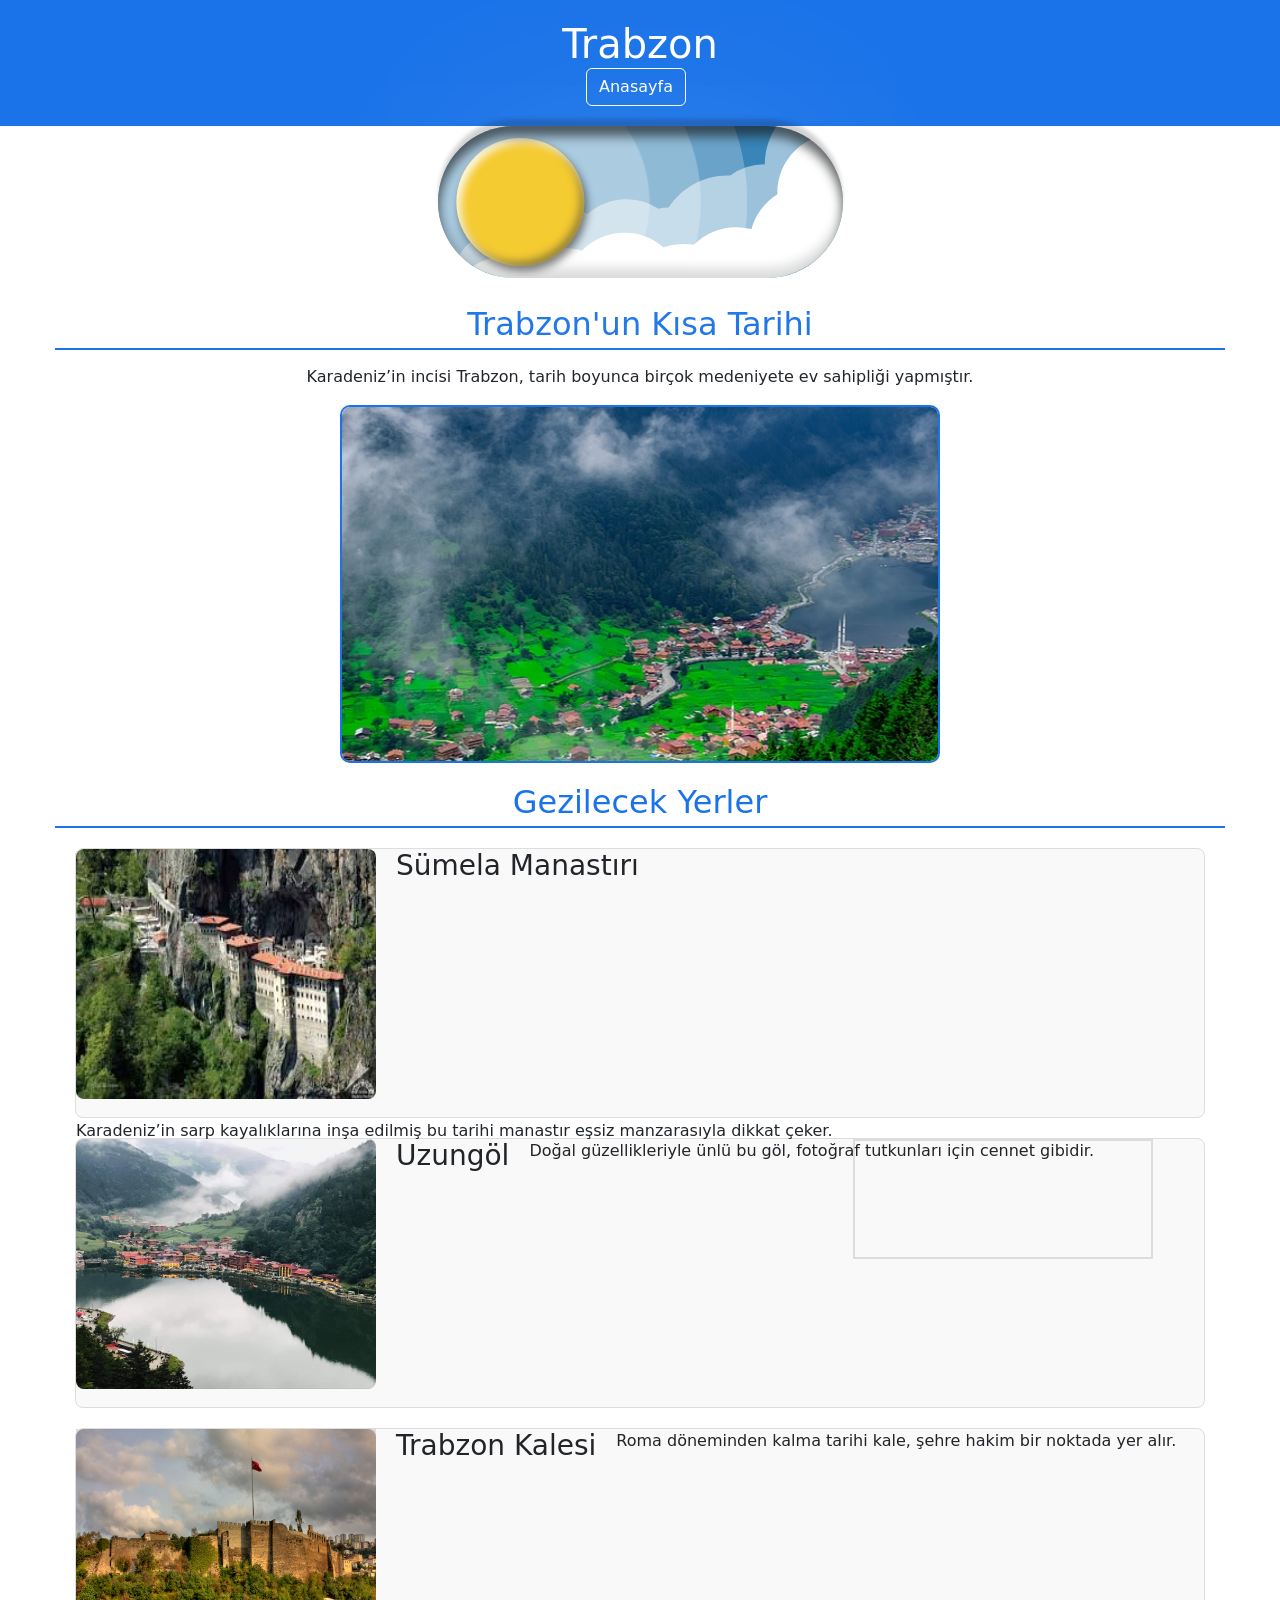
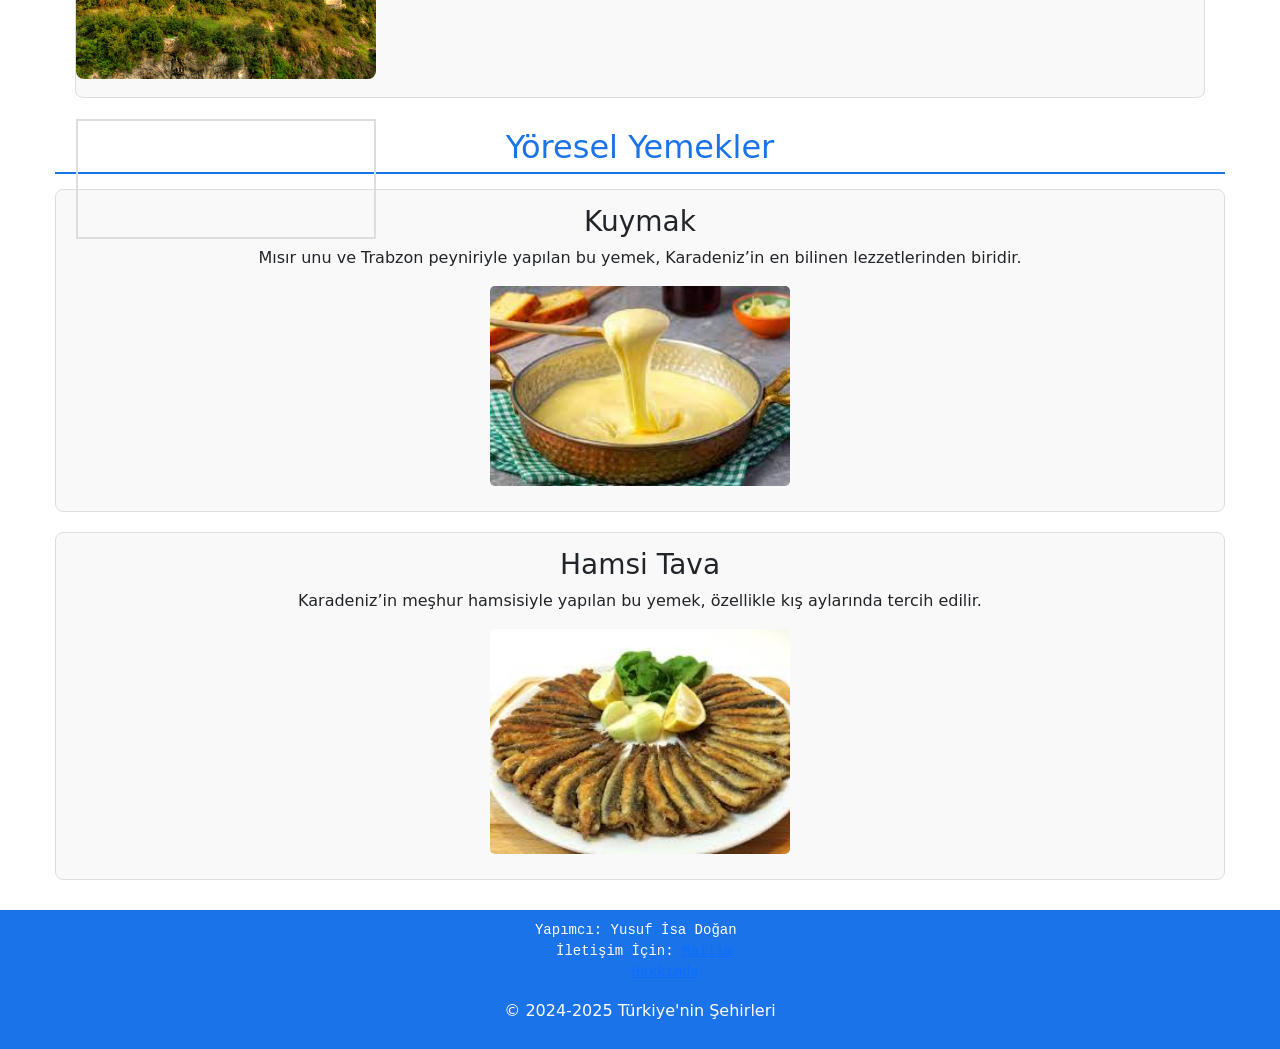
<file: htdocs/iller/61_trabzon.html>
<!DOCTYPE html>
<html lang="tr">
<head>
    <meta charset="UTF-8">
    <meta name="viewport" content="width=device-width, initial-scale=1.0">
    <meta name="description" content="Türkiye'nin Şehirlerinden biri olan Trabzon hakkında detaylı bilgiler, gezilecek yerler ve yöresel yemekler.">
    <link rel="icon" href="il_icon/trabzon.jpg">
    <title>Trabzon</title>
    <link rel="stylesheet" href="il_css/il.css">
    <link rel="stylesheet" href="il_css/gece-gunduz.css">
    <link href="https://cdn.jsdelivr.net/npm/bootstrap@5.3.3/dist/css/bootstrap.min.css" rel="stylesheet" integrity="sha384-QWTKZyjpPEjISv5WaRU9OFeRpok6YctnYmDr5pNlyT2bRjXh0JMhjY6hW+ALEwIH" crossorigin="anonymous">
</head>

<body>
    <center>
      <header>
        <div class="container">
            <h1>Trabzon</h1>
            <form class="container-fluid justify-content-start">
              <a href="../index.html"><button class="btn border border-white btn-outline-info me-2" type="button" style="color: white;">Anasayfa</button></a>
            </form>
        </div>
    </header>
        <nav>
            <div class="gece-gunduz">
               
                <button class="toggle" aria-pressed="false" title="Toggle Dark Mode">
                  <span class="toggle__content">
                    <svg aria-hidden=true class="toggle__backdrop" xmlns="http://www.w3.org/2000/svg" fill="none" viewBox="0 0 290 228">
                      <g class="clouds">
                        <path fill="#D9D9D9" d="M335 147.5c0 27.89-22.61 50.5-50.5 50.5a50.78 50.78 0 0 1-9.29-.853c-2.478 12.606-10.595 23.188-21.615 29.011C245.699 243.749 228.03 256 207.5 256a50.433 50.433 0 0 1-16.034-2.599A41.811 41.811 0 0 1 166 262a41.798 41.798 0 0 1-22.893-6.782A42.21 42.21 0 0 1 135 256a41.82 41.82 0 0 1-19.115-4.592A41.84 41.84 0 0 1 88 262c-1.827 0-3.626-.117-5.391-.343C74.911 270.448 63.604 276 51 276c-23.196 0-42-18.804-42-42s18.804-42 42-42c1.827 0 3.626.117 5.391.343C64.089 183.552 75.396 178 88 178a41.819 41.819 0 0 1 19.115 4.592C114.532 176.002 124.298 172 135 172a41.798 41.798 0 0 1 22.893 6.782 42.066 42.066 0 0 1 7.239-.773C174.137 164.159 189.749 155 207.5 155c.601 0 1.199.01 1.794.031A41.813 41.813 0 0 1 234 147h.002c.269-27.66 22.774-50 50.498-50 27.89 0 50.5 22.61 50.5 50.5Z" />
                      </g>
                    </svg>
                    <span aria-hidden=true class="pilot__container">
                      <span class="pilot-bear">
                        <svg xmlns="http://www.w3.org/2000/svg" xmlns:xlink="http://www.w3.org/1999/xlink" fill="none" viewBox="0 0 1448 938">
                  <mask id="a" fill="#fff">
                    <path fill-rule="evenodd" d="M869.02 210.61c16.067-3.967 27.98-18.476 27.98-35.768C897 154.495 880.505 138 860.158 138c-14.337 0-26.761 8.19-32.85 20.146C815.313 151.674 801.586 148 787 148h-20c-14.52 0-28.19 3.641-40.146 10.059C720.749 146.15 708.351 138 694.048 138c-20.347 0-36.842 16.495-36.842 36.842 0 17.222 11.818 31.685 27.787 35.72A85.104 85.104 0 0 0 682 233v225c0 12.15 9.85 22 22 22h44c12.15 0 22-9.85 22-22v-28.69a41.072 41.072 0 0 0 14 .174V458c0 12.15 9.85 22 22 22h44c12.15 0 22-9.85 22-22v-74.797a28.992 28.992 0 0 0 6.946-5.137l44.548-44.548c11.325-11.325 11.325-29.687 0-41.012s-29.687-11.325-41.012 0L872 302.988V233a85.094 85.094 0 0 0-2.98-22.39Z" clip-rule="evenodd"/>
                  </mask>
                  <path fill="#AF7128" fill-rule="evenodd" d="M869.02 210.61c16.067-3.967 27.98-18.476 27.98-35.768C897 154.495 880.505 138 860.158 138c-14.337 0-26.761 8.19-32.85 20.146C815.313 151.674 801.586 148 787 148h-20c-14.52 0-28.19 3.641-40.146 10.059C720.749 146.15 708.351 138 694.048 138c-20.347 0-36.842 16.495-36.842 36.842 0 17.222 11.818 31.685 27.787 35.72A85.104 85.104 0 0 0 682 233v225c0 12.15 9.85 22 22 22h44c12.15 0 22-9.85 22-22v-28.69a41.072 41.072 0 0 0 14 .174V458c0 12.15 9.85 22 22 22h44c12.15 0 22-9.85 22-22v-74.797a28.992 28.992 0 0 0 6.946-5.137l44.548-44.548c11.325-11.325 11.325-29.687 0-41.012s-29.687-11.325-41.012 0L872 302.988V233a85.094 85.094 0 0 0-2.98-22.39Z" clip-rule="evenodd"/>
                  <path fill="#000" d="m869.02 210.61-5.789 1.577-1.614-5.929 5.965-1.473 1.438 5.825Zm-41.712-52.464 5.347 2.723-2.789 5.476-5.407-2.918 2.849-5.281Zm-100.454-.087 2.838 5.287-5.388 2.892-2.789-5.442 5.339-2.737Zm-41.861 52.503 1.47-5.817 5.928 1.498-1.61 5.899-5.788-1.58ZM770 429.31h-6v-7.218l7.097 1.319L770 429.31Zm14 .174-.95-5.925 6.95-1.114v7.039h-6Zm88-46.281h-6v-3.613l3.194-1.69 2.806 5.303Zm6.946-5.137 4.243 4.243-4.243-4.243Zm44.548-44.548-4.243-4.242 4.243 4.242Zm0-41.012 4.243-4.242-4.243 4.242Zm-41.012 0 4.242 4.243-4.242-4.243ZM872 302.988l4.243 4.243L866 317.473v-14.485h6Zm31-128.146c0 20.116-13.859 36.98-32.541 41.593l-2.877-11.65c13.45-3.321 23.418-15.476 23.418-29.943h12ZM860.158 132C883.819 132 903 151.181 903 174.842h-12C891 157.808 877.192 144 860.158 144v-12Zm-38.197 23.424C829.034 141.535 843.478 132 860.158 132v12c-11.993 0-22.399 6.845-27.503 16.869l-10.694-5.445ZM787 142c15.605 0 30.309 3.933 43.157 10.866l-5.698 10.561C813.318 157.415 800.567 154 787 154v-12Zm-20 0h20v12h-20v-12Zm-42.984 10.773C736.823 145.897 751.465 142 767 142v12c-13.506 0-26.203 3.384-37.308 9.346l-5.676-10.573ZM694.048 132c16.64 0 31.054 9.488 38.145 23.322l-10.678 5.474C716.397 150.812 706.013 144 694.048 144v-12Zm-42.842 42.842c0-23.661 19.181-42.842 42.842-42.842v12c-17.033 0-30.842 13.808-30.842 30.842h-12Zm32.317 41.537c-18.569-4.692-32.317-21.502-32.317-41.537h12c0 14.409 9.888 26.524 23.257 29.903l-2.94 11.634ZM676 233c0-8.305 1.114-16.36 3.205-24.018l11.576 3.16A79.096 79.096 0 0 0 688 233h-12Zm0 133V233h12v133h-12Zm0 45v-45h12v45h-12Zm0 47v-47h12v47h-12Zm28 28c-15.464 0-28-12.536-28-28h12c0 8.837 7.163 16 16 16v12Zm44 0h-44v-12h44v12Zm28-28c0 15.464-12.536 28-28 28v-12c8.837 0 16-7.163 16-16h12Zm0-28.69V458h-12v-28.69h12Zm1.5 6.69c-2.925 0-5.798-.27-8.597-.791l2.194-11.798a34.98 34.98 0 0 0 6.403.589v12Zm7.45-.592a47.08 47.08 0 0 1-7.45.592v-12c1.887 0 3.74-.151 5.55-.441l1.9 11.849ZM778 458v-28.516h12V458h-12Zm28 28c-15.464 0-28-12.536-28-28h12c0 8.837 7.163 16 16 16v12Zm44 0h-44v-12h44v12Zm28-28c0 15.464-12.536 28-28 28v-12c8.837 0 16-7.163 16-16h12Zm0-47v47h-12v-47h12Zm0-27.797V411h-12v-27.797h12Zm-8.806-5.303a23.032 23.032 0 0 0 5.51-4.076l8.485 8.485a35.013 35.013 0 0 1-8.382 6.197l-5.613-10.606Zm5.51-4.076 44.547-44.548 8.486 8.485-44.548 44.548-8.485-8.485Zm44.547-44.548c8.982-8.982 8.982-23.545 0-32.527l8.486-8.485c13.668 13.668 13.668 35.829 0 49.497l-8.486-8.485Zm0-32.527c-8.982-8.982-23.545-8.982-32.527 0l-8.485-8.485c13.668-13.669 35.829-13.669 49.498 0l-8.486 8.485Zm-32.527 0-10.481 10.482-8.486-8.486 10.482-10.481 8.485 8.485ZM878 233v69.988h-12V233h12Zm-3.191-23.966A91.065 91.065 0 0 1 878 233h-12c0-7.212-.965-14.189-2.769-20.813l11.578-3.153Z" mask="url(#a)"/>
                  <path fill="#FF1E1E" d="M821.678 205.665h-88.371v13.25h88.371z"/>
                  <path fill="#000" fill-rule="evenodd" d="M709.7 164.481c-17.939 14.394-28.018 37.148-28.018 57.504h61.648c.087-13.669 11.194-24.723 24.883-24.723h18.56c13.689 0 24.796 11.054 24.883 24.723H873c0-20.356-10.078-43.11-28.018-57.504C827.043 150.086 802.711 142 777.341 142c-25.37 0-49.701 8.086-67.641 22.481Z" clip-rule="evenodd"/>
                  <path fill="url(#b)" fill-opacity=".4" fill-rule="evenodd" d="M709.7 164.481c-17.939 14.394-28.018 37.148-28.018 57.504h61.648c.087-13.669 11.194-24.723 24.883-24.723h18.56c13.689 0 24.796 11.054 24.883 24.723H873c0-20.356-10.078-43.11-28.018-57.504C827.043 150.086 802.711 142 777.341 142c-25.37 0-49.701 8.086-67.641 22.481Z" clip-rule="evenodd"/>
                  <circle cx="8.079" cy="8.079" r="8.079" fill="#000" transform="matrix(-1 0 0 1 730.414 240)"/>
                  <circle cx="8.079" cy="8.079" r="8.079" fill="#000" transform="matrix(-1 0 0 1 839 240)"/>
                  <path fill="#000" d="M755.835 262.683c0 8.21 9.868 17.451 20.845 17.451 10.977 0 20.845-9.241 20.845-17.451s-9.868-12.281-20.845-12.281c-10.977 0-20.845 4.071-20.845 12.281Z"/>
                  <path stroke="#000" stroke-linecap="round" stroke-width="6" d="M738 464v12m-24-12v12m127-12v12m-24-12v12"/>
                  <path fill="#707070" stroke="#000" stroke-width="6" d="M687 370v16h183v-16zm0-54v16h183v-16z"/>
                  <path fill="#D9D9D9" stroke="#000" stroke-width="6" d="M795 370h-28v16h28zm76-69h-16v95h16zm-172 0h-16v95h16z"/>
                  <rect width="74.266" height="52" x="-3" y="3" fill="#AF7128" stroke="#000" stroke-width="6" rx="26" transform="matrix(-1 0 0 1 732 316)"/>
                  <path fill="#000" d="M722 354a3 3 0 1 1 0-6v6Zm12 0h-12v-6h12v6Zm-12-12a3 3 0 1 1 0-6v6Zm12 0h-12v-6h12v6Z"/>
                  <path fill="#494949" d="m323.749 728.949 12.392-12.694 157.087 153.35-12.392 12.694z"/>
                  <path fill="#494949" d="m468.695 876.651-11.898-13.158 162.83-147.237 11.899 13.158z"/>
                  <path fill="#6FB7D6" fill-opacity=".53" d="M415 372.657 643.398 213v159.657H415Z"/>
                  <path fill="url(#c)" fill-opacity=".4" d="M415 372.657 643.398 213v159.657H415Z"/>
                  <path fill="#000" d="M59.871 212.892H95.35v656.367H59.871z"/>
                  <path fill="#000" d="M106.438 523.336v35.479H59.871v-35.479z"/>
                  <path fill="#FE1616" d="M59.871 212.892H95.35v35.479H59.871zm0 620.888H95.35v35.479H59.871z"/>
                  <ellipse cx="59.871" cy="539.966" fill="url(#d)" rx="59.871" ry="38.806"/>
                  <path fill="#5B5B5B" d="M106.438 441.29h53.219v199.571h-53.219z"/>
                  <path fill="#D9D9D9" fill-rule="evenodd" d="M1359.3 372.549H159.657v337.053H949.06l410.24-236.853v-100.2Z" clip-rule="evenodd"/>
                  <path fill="url(#e)" fill-opacity=".4" fill-rule="evenodd" d="M1359.3 372.549H159.657v337.053H949.06l410.24-236.853v-100.2Z" clip-rule="evenodd"/>
                  <path fill="url(#f)" d="M281.617 408.028h263.877v263.877H281.617z"/>
                  <path fill="#FF0B0B" d="M192.919 709.602h443.492V798.3H192.919z"/>
                  <path fill="url(#g)" fill-opacity=".3" d="M192.919 709.602h443.492V798.3H192.919z"/>
                  <path fill="#FF0B0B" d="M192.919.016h443.492v88.698H192.919z"/>
                  <path fill="url(#h)" fill-opacity=".28" d="M192.919.016h443.492v88.698H192.919z"/>
                  <path fill="#FF0B0B" d="M1175.25 396.941h221.746v44.349H1175.25z"/>
                  <path fill="url(#i)" fill-opacity=".2" d="M1175.25 396.941h221.746v44.349H1175.25z"/>
                  <path fill="#F20000" d="M1301.65 212.892H1448l-90.92 159.657h-148.57l93.14-159.657Z"/>
                  <path fill="url(#j)" fill-opacity=".2" d="M1301.65 212.892H1448l-90.92 159.657h-148.57l93.14-159.657Z"/>
                  <circle cx="476.754" cy="869.259" r="68.741" fill="url(#k)"/>
                  <path fill="#494949" d="M223.963 88.714h33.262v620.888h-33.262zm345.923 0h33.262v620.888h-33.262z"/>
                  <defs>
                    <linearGradient id="b" x1="682" x2="860" y1="205" y2="182" gradientUnits="userSpaceOnUse">
                      <stop stop-color="#fff"/>
                      <stop offset=".375" stop-color="#fff" stop-opacity="0"/>
                    </linearGradient>
                    <linearGradient id="c" x1="444" x2="643" y1="325" y2="321" gradientUnits="userSpaceOnUse">
                      <stop stop-color="#fff"/>
                      <stop offset=".443" stop-color="#fff" stop-opacity="0"/>
                    </linearGradient>
                    <linearGradient id="d" x1="0" x2="119.743" y1="541.075" y2="541.075" gradientUnits="userSpaceOnUse">
                      <stop offset=".25" stop-color="#FF2626"/>
                      <stop offset=".25"/>
                    </linearGradient>
                    <linearGradient id="e" x1="1232" x2="160" y1="521" y2="521" gradientUnits="userSpaceOnUse">
                      <stop/>
                      <stop offset="1" stop-opacity="0"/>
                    </linearGradient>
                    <linearGradient id="g" x1="626" x2="208" y1="754" y2="754" gradientUnits="userSpaceOnUse">
                      <stop/>
                      <stop offset="1" stop-opacity="0"/>
                    </linearGradient>
                    <linearGradient id="h" x1="636" x2="193" y1="44" y2="44" gradientUnits="userSpaceOnUse">
                      <stop/>
                      <stop offset="1" stop-opacity="0"/>
                    </linearGradient>
                    <linearGradient id="i" x1="1380" x2="1028" y1="419" y2="419" gradientUnits="userSpaceOnUse">
                      <stop/>
                      <stop offset="1" stop-opacity="0"/>
                    </linearGradient>
                    <linearGradient id="j" x1="1362" x2="1156" y1="273" y2="279" gradientUnits="userSpaceOnUse">
                      <stop/>
                      <stop offset="1" stop-opacity="0"/>
                    </linearGradient>
                    <radialGradient id="k" cx="0" cy="0" r="1" gradientTransform="rotate(90 -196.253 673.007) scale(68.7412)" gradientUnits="userSpaceOnUse">
                      <stop offset=".51" stop-color="#fff"/>
                      <stop offset=".51"/>
                    </radialGradient>
                    <pattern id="f" width="1" height="1" patternContentUnits="objectBoundingBox">
                      <use xlink:href="#l" transform="scale(.0033)"/>
                    </pattern>
                   
                  </defs>
                </svg>
                      </span>
                    </span>
                    <svg aria-hidden=true class="toggle__backdrop" xmlns="http://www.w3.org/2000/svg" fill="none" viewBox="0 0 290 228">
                      <g class="clouds">
                        <path fill="#fff" d="M328 167.5c0 15.214-7.994 28.56-20.01 36.068.007.31.01.621.01.932 0 23.472-19.028 42.5-42.5 42.5-3.789 0-7.461-.496-10.957-1.426C249.671 263.676 233.141 277 213.5 277a42.77 42.77 0 0 1-7.702-.696C198.089 284.141 187.362 289 175.5 289a42.338 42.338 0 0 1-27.864-10.408A42.411 42.411 0 0 1 133.5 281c-4.36 0-8.566-.656-12.526-1.876C113.252 287.066 102.452 292 90.5 292a42.388 42.388 0 0 1-15.8-3.034A42.316 42.316 0 0 1 48.5 298C25.028 298 6 278.972 6 255.5S25.028 213 48.5 213a42.388 42.388 0 0 1 15.8 3.034A42.316 42.316 0 0 1 90.5 207c4.36 0 8.566.656 12.526 1.876C110.748 200.934 121.548 196 133.5 196a42.338 42.338 0 0 1 27.864 10.408A42.411 42.411 0 0 1 175.5 204c2.63 0 5.204.239 7.702.696C190.911 196.859 201.638 192 213.5 192c3.789 0 7.461.496 10.957 1.426 2.824-10.491 9.562-19.377 18.553-24.994-.007-.31-.01-.621-.01-.932 0-23.472 19.028-42.5 42.5-42.5s42.5 19.028 42.5 42.5Z" />
                      </g>
                    </svg>
                    <span class="toggle__indicator-wrapper">
                      <span class="toggle__indicator">
                        <span class="toggle__star">
                          <span class="sun">
                            <span class="moon">
                              <span class="moon__crater"></span>
                              <span class="moon__crater"></span>
                              <span class="moon__crater"></span>
                            </span>
                          </span>
                        </span>
                      </span>
                    </span>
                    <svg aria-hidden=true class="toggle__backdrop" xmlns="http://www.w3.org/2000/svg" fill="none" viewBox="0 0 290 228">
                      <g>
                        <g class="stars">
                          <g>
                            <path fill="#fff" fill-rule="evenodd" d="M61 11.5a.75.75 0 0 1 .721.544l.813 2.846a3.75 3.75 0 0 0 2.576 2.576l2.846.813a.75.75 0 0 1 0 1.442l-2.846.813a3.749 3.749 0 0 0-2.576 2.576l-.813 2.846a.75.75 0 0 1-1.442 0l-.813-2.846a3.749 3.749 0 0 0-2.576-2.576l-2.846-.813a.75.75 0 0 1 0-1.442l2.846-.813a3.749 3.749 0 0 0 2.576-2.576l.813-2.846A.75.75 0 0 1 61 11.5Z" clip-rule="evenodd" />
                          </g>
                          <g>
                            <path fill="#fff" fill-rule="evenodd" d="M62.5 45.219a.329.329 0 0 1 .315.238l.356 1.245a1.641 1.641 0 0 0 1.127 1.127l1.245.356a.328.328 0 0 1 0 .63l-1.245.356a1.641 1.641 0 0 0-1.127 1.127l-.356 1.245a.328.328 0 0 1-.63 0l-.356-1.245a1.641 1.641 0 0 0-1.127-1.127l-1.245-.356a.328.328 0 0 1 0-.63l1.245-.356a1.641 1.641 0 0 0 1.127-1.127l.356-1.245a.328.328 0 0 1 .315-.238Z" clip-rule="evenodd" />
                          </g>
                          <g>
                            <path fill="#fff" fill-rule="evenodd" d="M32 31.188a.28.28 0 0 1 .27.204l.305 1.067a1.405 1.405 0 0 0 .966.966l1.068.305a.28.28 0 0 1 0 .54l-1.068.305a1.405 1.405 0 0 0-.966.966l-.305 1.068a.28.28 0 0 1-.54 0l-.305-1.068a1.406 1.406 0 0 0-.966-.966l-1.067-.305a.28.28 0 0 1 0-.54l1.067-.305a1.406 1.406 0 0 0 .966-.966l.305-1.068a.281.281 0 0 1 .27-.203Z" clip-rule="evenodd" />
                          </g>
                          <g>
                            <path fill="#fff" fill-rule="evenodd" d="M41.5 74.219a.329.329 0 0 1 .315.238l.356 1.245a1.641 1.641 0 0 0 1.127 1.127l1.245.356a.328.328 0 0 1 0 .63l-1.245.356a1.641 1.641 0 0 0-1.127 1.127l-.356 1.245a.328.328 0 0 1-.63 0l-.356-1.245a1.641 1.641 0 0 0-1.127-1.127l-1.245-.356a.328.328 0 0 1 0-.63l1.245-.356a1.641 1.641 0 0 0 1.127-1.127l.356-1.245a.328.328 0 0 1 .315-.238Z" clip-rule="evenodd" />
                          </g>
                          <g>
                            <path fill="#fff" fill-rule="evenodd" d="M34 83.188a.28.28 0 0 1 .27.203l.305 1.068a1.405 1.405 0 0 0 .966.966l1.068.305a.28.28 0 0 1 0 .54l-1.068.305a1.405 1.405 0 0 0-.966.966l-.305 1.068a.28.28 0 0 1-.54 0l-.305-1.068a1.406 1.406 0 0 0-.966-.966l-1.068-.305a.28.28 0 0 1 0-.54l1.068-.305a1.406 1.406 0 0 0 .966-.966l.305-1.068a.281.281 0 0 1 .27-.204Z" clip-rule="evenodd" />
                          </g>
                          <g>
                            <path fill="#fff" fill-rule="evenodd" d="M63 89.25a.375.375 0 0 1 .36.272l.407 1.423a1.874 1.874 0 0 0 1.288 1.288l1.423.406a.374.374 0 0 1 0 .722l-1.423.406a1.874 1.874 0 0 0-1.288 1.288l-.407 1.423a.374.374 0 0 1-.72 0l-.407-1.423a1.874 1.874 0 0 0-1.288-1.288l-1.423-.406a.374.374 0 0 1 0-.722l1.423-.406a1.874 1.874 0 0 0 1.288-1.288l.407-1.423a.376.376 0 0 1 .36-.272Z" clip-rule="evenodd" />
                          </g>
                          <g>
                            <path fill="#fff" fill-rule="evenodd" d="M110.5 53.156a.236.236 0 0 1 .225.17l.254.89a1.174 1.174 0 0 0 .805.805l.89.254a.23.23 0 0 1 .122.084.233.233 0 0 1-.122.366l-.89.254a1.167 1.167 0 0 0-.805.805l-.254.89a.232.232 0 0 1-.225.17.235.235 0 0 1-.225-.17l-.254-.89a1.174 1.174 0 0 0-.805-.805l-.89-.254a.23.23 0 0 1-.122-.084.233.233 0 0 1 .122-.366l.89-.254a1.167 1.167 0 0 0 .805-.805l.254-.89a.232.232 0 0 1 .225-.17Z" clip-rule="evenodd" />
                          </g>
                          <g>
                            <path fill="#fff" fill-rule="evenodd" d="M120 27.188a.279.279 0 0 1 .27.204l.305 1.067a1.41 1.41 0 0 0 .966.966l1.067.305a.283.283 0 0 1 .148.1.286.286 0 0 1 0 .34.283.283 0 0 1-.148.1l-1.067.305a1.403 1.403 0 0 0-.966.966l-.305 1.067a.279.279 0 0 1-.439.147.275.275 0 0 1-.101-.147l-.305-1.067a1.41 1.41 0 0 0-.966-.966l-1.068-.305a.284.284 0 0 1-.147-.1.286.286 0 0 1 0-.34.284.284 0 0 1 .147-.1l1.068-.305a1.405 1.405 0 0 0 .966-.966l.305-1.067a.279.279 0 0 1 .27-.204Z" clip-rule="evenodd" />
                          </g>
                          <g>
                            <path fill="#fff" fill-rule="evenodd" d="M155 28.5a.753.753 0 0 1 .721.544l.813 2.846a3.746 3.746 0 0 0 2.576 2.576l2.846.813a.747.747 0 0 1 .543.721.75.75 0 0 1-.543.721l-2.846.813a3.75 3.75 0 0 0-2.576 2.576l-.813 2.846a.747.747 0 0 1-.721.543.749.749 0 0 1-.721-.543l-.813-2.846a3.746 3.746 0 0 0-2.576-2.576l-2.846-.813a.747.747 0 0 1-.543-.721.75.75 0 0 1 .543-.721l2.846-.813a3.75 3.75 0 0 0 2.576-2.576l.813-2.846A.751.751 0 0 1 155 28.5Z" clip-rule="evenodd" />
                          </g>
                          <g>
                            <path fill="#fff" fill-rule="evenodd" d="M147 60.25a.377.377 0 0 1 .36.272l.407 1.423a1.883 1.883 0 0 0 1.288 1.288l1.423.407a.375.375 0 0 1 0 .72l-1.423.407a1.875 1.875 0 0 0-1.288 1.288l-.407 1.423a.371.371 0 0 1-.36.272.377.377 0 0 1-.36-.272l-.407-1.423a1.883 1.883 0 0 0-1.288-1.288l-1.423-.406a.375.375 0 0 1 0-.722l1.423-.406a1.875 1.875 0 0 0 1.288-1.288l.407-1.423a.372.372 0 0 1 .36-.272Z" clip-rule="evenodd" />
                          </g>
                          <g>
                            <path fill="#fff" fill-rule="evenodd" d="M125.5 76.344a.513.513 0 0 1 .496.374l.559 1.956a2.574 2.574 0 0 0 1.771 1.771l1.956.56a.514.514 0 0 1 .27.805.514.514 0 0 1-.27.186l-1.956.559a2.57 2.57 0 0 0-1.771 1.77l-.559 1.957a.514.514 0 0 1-.806.27.514.514 0 0 1-.186-.27l-.559-1.956a2.574 2.574 0 0 0-1.771-1.771l-1.956-.56a.514.514 0 0 1-.27-.805.514.514 0 0 1 .27-.186l1.956-.559a2.57 2.57 0 0 0 1.771-1.77l.559-1.957a.515.515 0 0 1 .496-.374Z" clip-rule="evenodd" />
                          </g>
                        </g>
                      </g>
                    </svg>
            </div>
          </nav>
        <main>
            <section class="sehir_info">
                <h2>Trabzon'un Kısa Tarihi</h2>
                <p>Karadeniz’in incisi Trabzon, tarih boyunca birçok medeniyete ev sahipliği yapmıştır.</p>
                <img src="il_resim/trabzon/trabzon.jpg" alt="Trabzon">
            </section>

            <section class="gidilecek_yer">
                <h2>Gezilecek Yerler</h2>
                <ul>
                    <li>
                        <img src="il_resim/trabzon/sumela.jpg" alt="Sümela Manastırı">
                        <h3>Sümela Manastırı</h3>
                        <p>Karadeniz’in sarp kayalıklarına inşa edilmiş bu tarihi manastır eşsiz manzarasıyla dikkat çeker.</p>
                        <div class="konum"><iframe src="https://www.google.com/maps/embed?pb=!1m18!1m12!1m3!1d3025.2667447899294!2d39.65581997571544!3d40.69012257139692!2m3!1f0!2f0!3f0!3m2!1i1024!2i768!4f13.1!3m3!1m2!1s0x40645498cdbf568b%3A0x399f2299e21b4d07!2zU8O8bWVsYSBNYW5hc3TEsXLEsQ!5e0!3m2!1str!2str!4v1744048998346!5m2!1str!2str" 
                        allowfullscreen="" loading="lazy" referrerpolicy="no-referrer-when-downgrade"></iframe> 
                        </div>
                    </li>
                    <li>
                        <img src="il_resim/trabzon/uzungol.jpg" alt="Uzungöl">
                        <h3>Uzungöl</h3>
                        <p>Doğal güzellikleriyle ünlü bu göl, fotoğraf tutkunları için cennet gibidir.</p>
                        <div class="konum"><iframe src="https://www.google.com/maps/embed?pb=!1m18!1m12!1m3!1d12114.409768320282!2d40.290917059244805!3d40.61659429252627!2m3!1f0!2f0!3f0!3m2!1i1024!2i768!4f13.1!3m3!1m2!1s0x4065945de49ab2e7%3A0x4e935acb0b0a48ad!2zVXp1bmfDtmw!5e0!3m2!1str!2str!4v1744049557720!5m2!1str!2str" 
                            allowfullscreen="" loading="lazy" referrerpolicy="no-referrer-when-downgrade"></iframe>
                        </div>
                    </li>
                    <li>
                        <img src="il_resim/trabzon/kale.jpg" alt="Trabzon Kalesi">
                        <h3>Trabzon Kalesi</h3>
                        <p>Roma döneminden kalma tarihi kale, şehre hakim bir noktada yer alır.</p>
                        <div class="konum"><iframe src="https://www.google.com/maps/embed?pb=!1m18!1m12!1m3!1d3011.108585485765!2d39.71635667573244!3d41.00099647135153!2m3!1f0!2f0!3f0!3m2!1i1024!2i768!4f13.1!3m3!1m2!1s0x40643c383fd0e69f%3A0x72f3f7e782ec90d7!2sTrabzon%20Kalesi!5e0!3m2!1str!2str!4v1744049708280!5m2!1str!2str"
                            allowfullscreen="" loading="lazy" referrerpolicy="no-referrer-when-downgrade"></iframe>
                        </div>
                    </li>
                </ul>
            </section>

            <section class="yemekler">
                <h2>Yöresel Yemekler</h2>
                <ul>
                    <li>
                        <h3>Kuymak</h3>
                        <p>Mısır unu ve Trabzon peyniriyle yapılan bu yemek, Karadeniz’in en bilinen lezzetlerinden biridir.</p>
                        <img src="il_resim/trabzon/kuymak.jpg" alt="Kuymak">
                    </li>
                    <li>
                        <h3>Hamsi Tava</h3>
                        <p>Karadeniz’in meşhur hamsisiyle yapılan bu yemek, özellikle kış aylarında tercih edilir.</p>
                        <img src="il_resim/trabzon/hamsi.jpg" alt="Hamsi Tava">
                    </li>
                </ul>
            </section> 
        </main>
        <footer class="footer">
            <pre>Yapımcı: Yusuf İsa Doğan <br> İletişim İçin: <a href="mailto:okuliçinbuuwu@gmail.com">Mailim</a>
      <a href="/hakkimda.html">Hakkımda</a></pre>
            <p>© 2024-2025 Türkiye'nin Şehirleri</p>
          </footer>
    </center>
    <script src="il_js/gece-gunduz.js"></script>
</body>

</html>
</file>
<file: htdocs/css/hakkimda.css>
* {
    margin: 0;
    padding: 0;
    box-sizing: border-box;
    font-family: 'Segoe UI', Tahoma, Geneva, Verdana, sans-serif;
}

body {
    line-height: 1.6;
    color: #333;
    background-color: #f5f5f5;
}

.container {
    max-width: 1200px;
    margin: 0 auto;
    padding: 20px;
}

header {
    background-color: #2c3e50;
    color: white;
    padding: 60px 0;
    text-align: center;
}

.profile-img {
    width: 150px;
    height: 150px;
    border-radius: 50%;
    margin-bottom: 20px;
    border: 3px solid white;
}

h1 {
    font-size: 2.5em;
    margin-bottom: 10px;
}

.tagline {
    font-size: 1.2em;
    color: #ecf0f1;
}

section {
    background: white;
    margin: 20px 0;
    padding: 30px;
    border-radius: 10px;
    box-shadow: 0 0 5px 5px rgba(0,0,0,0.1);
}

h2 {
    color: #2c3e50;
    margin-bottom: 20px;
}

.skills {
    display: flex;
    flex-wrap: wrap;
    gap: 10px;
}

.skill-tag {
    background: #3498db;
    color: white;
    padding: 5px 15px;
    border-radius: 20px;
    font-size: 0.9em;
}

.experience-item {
    margin-bottom: 30px;
}

.experience-item h3 {
    color: #2c3e50;
}

.date {
    color: #7f8c8d;
    font-size: 0.9em;
}

.contact {
    text-align: center;
}

.social-links {
    margin-top: 20px;
}

.social-links a {
    color: #2c3e50;
    text-decoration: none;
    margin: 0 10px;
    font-size: 1.2em;
}
.skill-icon {
    width: 20px;
    height: 20px;
    margin-right: 6px;
    vertical-align: middle;
    margin-bottom: 2px;
}

@media (max-width: 768px) {
    .container {
        padding: 10px;
    }
    header {
        padding: 40px 0;
    }
    h1 {
        font-size: 2em;
    }
}
</file>
<file: htdocs/css/gece-gunduz_hakkinda.css>
:root {
	--slide-ease: cubic-bezier(.4,-0.3,.6,1.3);
	--easing: var(--slide-ease);
	--speed: 0.3s;
	--width: 70px;
	--ar: 7 / 5;
	--ray: hsl(0 0% 100% / 0.5);
	--sun: hsl(47, 91%, 58%);
	--moon: hsl(212, 13%, 82%);
	--crater: hsl(221, 16%, 68%);
	--bg: hsl(219, 30%, 88%);
	--bear-speed: 4s;
	--color: hsl(219 30% 20%);
  }
  
  body {
	background: var(--bg);
	transition: background var(--speed) var(--easing);
  }
  
  .toggle {
	-webkit-tap-highlight-color: transparent;
	width: var(--width);
	height: 50px;
	aspect-ratio: auto;
	z-index: 10;
	will-change: transform;
	isolation: isolate;
	transform: translate3d(0, 0, 0);
	border-radius: 100vh;
	border: 0;
	position: relative;
	padding: 0;
	cursor: pointer;
	transition: background var(--speed) var(--easing);
	--sky: hsl(204, 53%, 47%);
	--night: hsl(229, 25%, 16%);
	outline-color: transparent;
	background: hsl(
	  calc(204 + (var(--dark, 0) * 25))
	  calc((53 - (var(--dark, 0) * 28)) * 1%)
	  calc((47 - (var(--dark, 0) * 31)) * 1%)
	);
	box-shadow:
	  calc(var(--width) * 0) calc(var(--width) * 0.02) calc(var(--width) * 0.01) calc(var(--width) * -0.0025) hsl(210 10% 100% / 0.95),
	  calc(var(--width) * 0) calc(var(--width) * -0.02) calc(var(--width) * 0.01) calc(var(--width) * -0.0025) hsl(210 10% 10% / 0.2),
	  calc(var(--width) * 0) calc(var(--width) * 0.02) calc(var(--width) * 0.5) 0 hsl(210 10% 100% / 0.15);
  }

.toggle__backdrop:first-of-type .clouds path:first-of-type {
	fill: var(--ray);
}

.toggle:after {
	content: "";
	position: absolute;
	inset: 0;
	box-shadow:
		calc(var(--width) * 0) calc(var(--width) * -0.025) calc(var(--width) * 0.025) 0 hsl(210 10% 10% / 0.15) inset,
		calc(var(--width) * 0) calc(var(--width) * 0.025) calc(var(--width) * 0.025) 0 hsl(210 10% 10% / 0.65) inset;
	border-radius: 100vh;
}

.toggle__content {
  position: absolute;
  top: 0;
  left: 0;
  right: 0;
  bottom: 0;
  border-radius: 100vh;
  display: block;
  clip-path: inset( 0 0 0 0 round 100vh);
  container-type: inline-size;
}

.toggle__backdrop {
	position: absolute;
	bottom: 0;
	width: 100%;
	left: 0;
	transition: translate var(--speed) var(--easing);
	translate: 0 calc(
		var(--dark, 0) * (100% - (3 / 8 * var(--width)))
	);
}
[data-dark-mode=true] {
    --bg: hsl(208, 31%, 12%);
    --color: hsl(219 30% 98%);
    color-scheme: dark only;
	
}


[aria-pressed=false] .toggle__backdrop:last-of-type {
	transition-timing-function: cubic-bezier(.2,-0.6,.7,1.6);
}
[aria-pressed=false] .stars path {
	transition-delay: 0s;
}

.stars path {
	transform-box: fill-box;
	transform-origin: 25% 50%;
	scale: calc(0.25 + (var(--dark, 0) * 0.75));
	transition: scale var(--speed) calc(var(--speed) * 0.5) var(--easing);
}

.toggle__indicator {
	height: 100%;
	aspect-ratio: 1;
	border-radius: 0%;
	display: grid;
	place-items: center;
	padding: 3%;
  transition: translate var(--speed) var(--slide-ease);
  translate: calc(var(--dark, 0) * (100cqi - 100%)) 0;
}

.pilot-bear {
	position: absolute;
	width: 25%;
}

.toggle__star {
	height: 100%;
	aspect-ratio: 1;
	border-radius: 50%;
	position: relative;
	transition: translate var(--speed) var(--easing);
	translate: calc((var(--dark, 0) * -10%) + 5%) 0;
/* 	translate: calc((var(--dark, 0) * -18%) + 5%) 0; */
	height: 30px;
}

.sun {
	background: var(--sun);
	position: absolute;
	inset: 0;
	border-radius: 50%;
	box-shadow:
		calc(var(--width) * 0.01) calc(var(--width) * 0.01) calc(var(--width) * 0.02) 0 hsl(210 10% 100% / 0.95) inset,
		calc(var(--width) * -0.01) calc(var(--width) * -0.01) calc(var(--width) * 0.02) 0 hsl(210 10% 20% / 0.5) inset;
}
.moon {
	position: absolute;
	inset: -1%;
	border-radius: 50%;
	background: var(--moon);
  transition: translate var(--speed) ease-in-out;
	translate: calc((100 - (var(--dark, 0) * 100)) * 1%) 0%;
	box-shadow:
		calc(var(--width) * 0.01) calc(var(--width) * 0.01) calc(var(--width) * 0.02) 0 hsl(210 10% 100% / 0.95) inset,
		calc(var(--width) * -0.01) calc(var(--width) * -0.01) calc(var(--width) * 0.02) 0 hsl(210 10% 10% / 0.95) inset;
		opacity: var(--dark, 0);
scale: var(--dark, 0.8); /* 0 yaparsan tamamen yok olur, 0.8 güzel bir küçülme */
transform-origin: center;
transition: 
  translate var(--speed) ease-in-out,
  opacity var(--speed) ease-in-out,
  scale var(--speed) ease-in-out;
}

.moon__crater {
	position: absolute;
	background: var(--crater);
	border-radius: 50%;
	width: calc(var(--size, 10) * 1%);
	aspect-ratio: 1;
	left: calc(var(--x) * 1%);
	top: calc(var(--y) * 1%);
	box-shadow:
		calc(var(--width) * 0.01) calc(var(--width) * 0.01) calc(var(--width) * 0.01) 0 hsl(210 10% 6% / 0.25) inset,
		0 calc(var(--width) * 0.005) calc(var(--width) * 0.01) 0 hsl(210 10% 100% / 0.25);
}

.moon__crater:nth-of-type(1) {
	--size: 18;
	--x: 40;
	--y: 15;
}
.moon__crater:nth-of-type(2) {
	--size: 20;
	--x: 65;
	--y: 58;
}
.moon__crater:nth-of-type(3) {
	--size: 34;
	--x: 18;
	--y: 40;
}
/*burasi ay ve gunesin etrafindaki efekt*/
.toggle__star:before {
	content: "";
	z-index: -1;
	width: 356%;
	background:
		radial-gradient(hsl(0 0% 100% / 0.25) 40%, transparent 40.5%),
		radial-gradient(hsl(0 0% 100% / 0.25) 56%, transparent 56.5%)
	  hsl(0 0% 100% / 0.25);
	border-radius: 50%;
	aspect-ratio: 1;
	position: absolute;
	top: 50%;
	left: 50%;
	transition: translate var(--speed) var(--easing);
	translate: calc(
		(50 - (var(--dark, 0) * 4)) *
		-1%
	)
	-50%;

}

.toggle__star:after {
	content: "";
	position: absolute;
	inset: 0;
	display: block;
	background: hsl(0 0% 0% / 0.5);
	filter: blur(4px);
	translate: 2% 4%;
	border-radius: 50%;
	z-index: -1;
}

.toggle__indicator-wrapper {
	position: absolute;
	inset: 0;
}
/*buraya kadar efekt*/
[aria-pressed=true] {
	--dark: 1;
}

/* Fun stuff! */

/* We have 11 stars */

.stars g {
	transform-box: fill-box;
	transform-origin: 50% 50%;
}
.stars g:nth-of-type(3) {
	animation: twinkle 4s -2s infinite;
}

.stars g:nth-of-type(11) {
	animation: twinkle 6s -2s infinite;
}

.stars g:nth-of-type(9) {
	animation: twinkle 4s -1s infinite;
}
@keyframes twinkle {
	0%, 40%, 60%, 100% {
		transform: scale(1);
	}
	50% {
		transform: scale(0);
	}
}
.pilot__container {
	position: absolute;

	inset: 0;
	clip-path: inset(0 0 0 0);
	opacity: calc(1 - var(--dark, 0));
	translate: 0 calc(var(--dark, 0) * 200%);
	transition: opacity var(--speed) var(--easing), translate var(--speed) var(--easing);
}

.pilot-bear {
	width: 18%;
	position: absolute;
	top: 70%;
	left: 100%;
	transition:
		translate
			calc(
				var(--speed) + ((1 - var(--dark, 0)) *
					((var(--bear-speed) * 0.5) - var(--speed))))
			calc((var(--bear-speed) * 0.5) * ((1 - var(--dark, 0)) * 0.4)) linear;
	translate:
		calc(
			(0 - (1 - var(--dark, 0))) * (var(--width) + 100%)
		) calc(
		(0 - (1 - var(--dark, 0))) * (200%)
	);
}

.pilot {
	rotate: 12deg;
	animation: fly 4s infinite ease-in-out;
}

body[data-dark-mode="true"] {
	background-color: #1a1a1a;
	color: white;}
body[data-dark-mode="true"] section {
	background-color: #1a1a1a;
	box-shadow: white 0 0 5px 5px;
}
body[data-dark-mode="true"] h2{
	color: aqua;
}
body[data-dark-mode="true"] h3{
	color: rgb(0, 81, 255);
}
body[data-dark-mode="true"] .social-links a{
	color: rgb(0, 255, 191);
}
</file>
<file: htdocs/iller/il_css/il.css>
/* Genel Ayarlar */
body {
    margin: 0;
    font-family: Arial, sans-serif;
    background: linear-gradient(to right, #f0f0f0, #ffffff);
    color: #333;
    line-height: 1.6;
}

/* Header */
header {
    background: #1a73e8;
    color: white;
    padding: 20px 0;
    text-align: center;
}

header .container {
    max-width: 1200px;
    margin: 0 auto;
}

header h1 {
    margin: 0;
    font-size: 2.5rem;
}

header nav a {
    color: white;
    text-decoration: none;
    margin: 0 15px;
    font-size: 1.2rem;
}

header nav a:hover {
    text-decoration: underline;
}

main {
    max-width: 1200px;
    margin: 20px auto;
    padding: 0 15px;
}

main h2 {
    border-bottom: 2px solid #1a73e8;
    padding-bottom: 5px;
    margin-bottom: 15px;
    color: #1a73e8;
}

main section {
    margin-bottom: 30px;
}

/* Şehir Bilgisi */
.sehir_info {
    text-align: center;
    margin: 20px auto;
}

.sehir_info img {
    width: 100%;
    max-width: 600px;
    border-radius: 10px;
    border: 2px solid #1a73e8;
}

/* Gezilecek Yerler */
.gidilecek_yer ul {
    list-style: none;
    padding: 0;
}

.gidilecek_yer li {
    display: flex;
    flex-wrap: wrap;
    align-items: flex-start;
    gap: 20px;
    border: 1px solid #ddd;
    border-radius: 8px;
    background-color: #f9f9f9;
    transition: 0.3s;
    width: auto;
    margin: 20px;
    height: 270px;
}

.gidilecek_yer li:hover {
    background-color: #6c6c6c;
    box-shadow: 0 2px 8px rgba(0, 0, 0, 0.1);
}
.gidilecek_yer li>div {
    display: flex;
    flex-direction: column;
    justify-content: space-between;
    flex: 1;
}
/* Resmin sağındaki kısım */
.gidilecek_yer li > .icerik {
    display: flex;
    flex-direction: column;
    justify-content: space-between;
    flex: 1;
    gap: 10px;
}

.gidilecek_yer h3 {
    margin: 0;
    
}
.gidilecek_yer p {
    margin: 0;
}
.gidilecek_yer img {
    width: 300px;
    height: 250px;
    border-radius: 8px;
    display: block;
    flex-shrink: 0;
}

/* Yöresel Yemekler */
.yemekler ul {
    list-style: none;
    padding: 0;
}

.yemekler li {
    margin-bottom: 20px;
    border: 1px solid #ddd;
    border-radius: 8px;
    padding: 15px;
    background-color: #f9f9f9;
    transition: 0.3s;
    text-align: center;
}

.yemekler li:hover {
    background-color: #f0f0f0;
    box-shadow: 0 2px 8px rgba(0, 0, 0, 0.1);
}

.yemekler img {
    width: 100%;
    max-width: 300px;
    border-radius: 5px;
    display: block;
    margin: 10px auto;
}
.konum {
    max-width: 100%;
    display: block;
    margin-top: 20px;  /* Üstten boşluk */
}

.konum iframe {
    width: 300px;
    height: 120px;  /* Haritanın görünür olması için yüksekliği artırabilirsiniz */
    border: 2px solid #ddd;   /* Iframe kenarlarını kaldırır */
}
/* Footer */
footer {
    text-align: center;
    background-color: #1a73e8;
    color: white;
    padding: 10px 0;
    margin-top: 20px;
}
nav>a{
    border: 2px solid #0c5fcc;
    box-shadow: 2px 1px;
}

@media (max-width: 768px) {
    .gidilecek_yer li {
        flex-direction: column;
        align-items: center;
        text-align: center;
    }

    .gidilecek_yer img {
        width: 100%;
        max-width: 300px;
    }
    .konum iframe {
        width: 100%;
    }
}
</file>
<file: htdocs/iller/il_css/gece-gunduz.css>
:root {
  --slide-ease: cubic-bezier(.4,-0.3,.6,1.3);
/*   --slide-ease: cubic-bezier(.8,-0.3,.2,1.3); */
	--easing: var(--slide-ease);
	--speed: 0.5s;
	--width: clamp(200px, 45vmin, 500px);
	--ar: 8 / 3;
	--ray: hsl(0 0% 100% / 0.5);
	--sun: hsl(47, 91%, 58%);
	--moon: hsl(212, 13%, 82%);
	--crater: hsl(221, 16%, 68%);
	--bg: hsl(219, 30%, 88%);
	--bear-speed: 10s;
  --color: hsl(219 30% 20%);
}



body {
	
	background: var(--bg);
  transition: background var(--speed) var(--easing);
}

.toggle__backdrop:first-of-type .clouds path:first-of-type {
	fill: var(--ray);
}

.toggle {
  -webkit-tap-highlight-color: transparent;
	width: var(--width);
  /* random attempts at tackling the overflow iOS issue */
  z-index: 10;
  will-change: transform;
  isolation: isolate;
  transform: translate3d(0, 0, 0);
  /* End of workaround city   */
	aspect-ratio: var(--ar);
	border-radius: 100vh;
	border: 0;
	position: relative;
	padding: 0;
	cursor: pointer;
	transition: background var(--speed) var(--easing);
	--sky: hsl(204, 53%, 47%);
	--night: hsl(229, 25%, 16%);
	outline-color: transparent;
	background: hsl(
		calc(204 + (var(--dark, 0) * 25))
		calc((53 - (var(--dark, 0) * 28)) * 1%)
		calc((47 - (var(--dark, 0) * 31)) * 1%)
	);
	box-shadow:
		calc(var(--width) * 0) calc(var(--width) * 0.02) calc(var(--width) * 0.01) calc(var(--width) * -0.0025) hsl(210 10% 100% / 0.95),
		calc(var(--width) * 0) calc(var(--width) * -0.02) calc(var(--width) * 0.01) calc(var(--width) * -0.0025) hsl(210 10% 10% / 0.2),
		calc(var(--width) * 0) calc(var(--width) * 0.02) calc(var(--width) * 0.5) 0 hsl(210 10% 100% / 0.15);
}

.toggle:after {
	content: "";
	position: absolute;
	inset: 0;
	box-shadow:
		calc(var(--width) * 0) calc(var(--width) * -0.025) calc(var(--width) * 0.025) 0 hsl(210 10% 10% / 0.15) inset,
		calc(var(--width) * 0) calc(var(--width) * 0.025) calc(var(--width) * 0.025) 0 hsl(210 10% 10% / 0.65) inset;
	border-radius: 100vh;
}

.toggle__content {
  position: absolute;
  top: 0;
  left: 0;
  right: 0;
  bottom: 0;
  border-radius: 100vh;
  display: block;
  clip-path: inset( 0 0 0 0 round 100vh);
  container-type: inline-size;
}

.toggle__backdrop {
	position: absolute;
	bottom: 0;
	width: 100%;
	left: 0;
	transition: translate var(--speed) var(--easing);
	translate: 0 calc(
		var(--dark, 0) * (100% - (3 / 8 * var(--width)))
	);
}
[data-dark-mode=true] {
    --bg: hsl(208, 31%, 12%);
    --color: hsl(219 30% 98%);
    color-scheme: dark only;
	
}


[aria-pressed=false] .toggle__backdrop:last-of-type {
	transition-timing-function: cubic-bezier(.2,-0.6,.7,1.6);
}
[aria-pressed=false] .stars path {
	transition-delay: 0s;
}

.stars path {
	transform-box: fill-box;
	transform-origin: 25% 50%;
	scale: calc(0.25 + (var(--dark, 0) * 0.75));
	transition: scale var(--speed) calc(var(--speed) * 0.5) var(--easing);
}

.toggle__indicator {
	height: 100%;
	aspect-ratio: 1;
	border-radius: 0%;
	display: grid;
	place-items: center;
	padding: 3%;
  transition: translate var(--speed) var(--slide-ease);
  translate: calc(var(--dark, 0) * (100cqi - 100%)) 0;
}

.pilot-bear {
	position: absolute;
	width: 25%;
}

.toggle__star {
	height: 100%;
	aspect-ratio: 1;
	border-radius: 50%;
	position: relative;
	transition: translate var(--speed) var(--easing);
	translate: calc((var(--dark, 0) * -10%) + 5%) 0;
/* 	translate: calc((var(--dark, 0) * -18%) + 5%) 0; */
}

.sun {
	background: var(--sun);
	position: absolute;
	inset: 0;
	border-radius: 50%;
	box-shadow:
		calc(var(--width) * 0.01) calc(var(--width) * 0.01) calc(var(--width) * 0.02) 0 hsl(210 10% 100% / 0.95) inset,
		calc(var(--width) * -0.01) calc(var(--width) * -0.01) calc(var(--width) * 0.02) 0 hsl(210 10% 20% / 0.5) inset;
}
.moon {
	position: absolute;
	inset: -1%;
	border-radius: 50%;
	background: var(--moon);
  transition: translate var(--speed) ease-in-out;
	translate: calc((100 - (var(--dark, 0) * 100)) * 1%) 0%;
	box-shadow:
		calc(var(--width) * 0.01) calc(var(--width) * 0.01) calc(var(--width) * 0.02) 0 hsl(210 10% 100% / 0.95) inset,
		calc(var(--width) * -0.01) calc(var(--width) * -0.01) calc(var(--width) * 0.02) 0 hsl(210 10% 10% / 0.95) inset;
		opacity: var(--dark, 0);
scale: var(--dark, 0.8); /* 0 yaparsan tamamen yok olur, 0.8 güzel bir küçülme */
transform-origin: center;
transition: 
  translate var(--speed) ease-in-out,
  opacity var(--speed) ease-in-out,
  scale var(--speed) ease-in-out;
}

.moon__crater {
	position: absolute;
	background: var(--crater);
	border-radius: 50%;
	width: calc(var(--size, 10) * 1%);
	aspect-ratio: 1;
	left: calc(var(--x) * 1%);
	top: calc(var(--y) * 1%);
	box-shadow:
		calc(var(--width) * 0.01) calc(var(--width) * 0.01) calc(var(--width) * 0.01) 0 hsl(210 10% 6% / 0.25) inset,
		0 calc(var(--width) * 0.005) calc(var(--width) * 0.01) 0 hsl(210 10% 100% / 0.25);
}

.moon__crater:nth-of-type(1) {
	--size: 18;
	--x: 40;
	--y: 15;
}
.moon__crater:nth-of-type(2) {
	--size: 20;
	--x: 65;
	--y: 58;
}
.moon__crater:nth-of-type(3) {
	--size: 34;
	--x: 18;
	--y: 40;
}
/*burasi ay ve gunesin etrafindaki efekt*/
.toggle__star:before {
	content: "";
	z-index: -1;
	width: 356%;
	background:
		radial-gradient(hsl(0 0% 100% / 0.25) 40%, transparent 40.5%),
		radial-gradient(hsl(0 0% 100% / 0.25) 56%, transparent 56.5%)
	  hsl(0 0% 100% / 0.25);
	border-radius: 50%;
	aspect-ratio: 1;
	position: absolute;
	top: 50%;
	left: 50%;
	transition: translate var(--speed) var(--easing);
	translate: calc(
		(50 - (var(--dark, 0) * 4)) *
		-1%
	)
	-50%;
}

.toggle__star:after {
	content: "";
	position: absolute;
	inset: 0;
	display: block;
	background: hsl(0 0% 0% / 0.5);
	filter: blur(4px);
	translate: 2% 4%;
	border-radius: 50%;
	z-index: -1;
}

.toggle__indicator-wrapper {
	position: absolute;
	inset: 0;
}
/*buraya kadar efekt*/
[aria-pressed=true] {
	--dark: 1;
}

/* Fun stuff! */

/* We have 11 stars */

.stars g {
	transform-box: fill-box;
	transform-origin: 50% 50%;
}
.stars g:nth-of-type(3) {
	animation: twinkle 4s -2s infinite;
}

.stars g:nth-of-type(11) {
	animation: twinkle 6s -2s infinite;
}

.stars g:nth-of-type(9) {
	animation: twinkle 4s -1s infinite;
}

@keyframes twinkle {
	0%, 40%, 60%, 100% {
		transform: scale(1);
	}
	50% {
		transform: scale(0);
	}
}
.pilot__container {
	position: absolute;

	inset: 0;
	clip-path: inset(0 0 0 0);
	opacity: calc(1 - var(--dark, 0));
	translate: 0 calc(var(--dark, 0) * 200%);
	transition: opacity var(--speed) var(--easing), translate var(--speed) var(--easing);
}

.pilot-bear {
	width: 18%;
	position: absolute;
	top: 70%;
	left: 100%;
	transition:
		translate
			calc(
				var(--speed) + ((1 - var(--dark, 0)) *
					((var(--bear-speed) * 0.5) - var(--speed))))
			calc((var(--bear-speed) * 0.5) * ((1 - var(--dark, 0)) * 0.4)) linear;
	translate:
		calc(
			(0 - (1 - var(--dark, 0))) * (var(--width) + 100%)
		) calc(
		(0 - (1 - var(--dark, 0))) * (200%)
	);
}

.pilot {
	rotate: 12deg;
	animation: fly 4s infinite ease-in-out;
}

body[data-dark-mode="true"] {
	background-color: #1a1a1a;
	color: white;}

body[data-dark-mode="true"] li {
		background-color: #1a1a1a;
}
</file>
